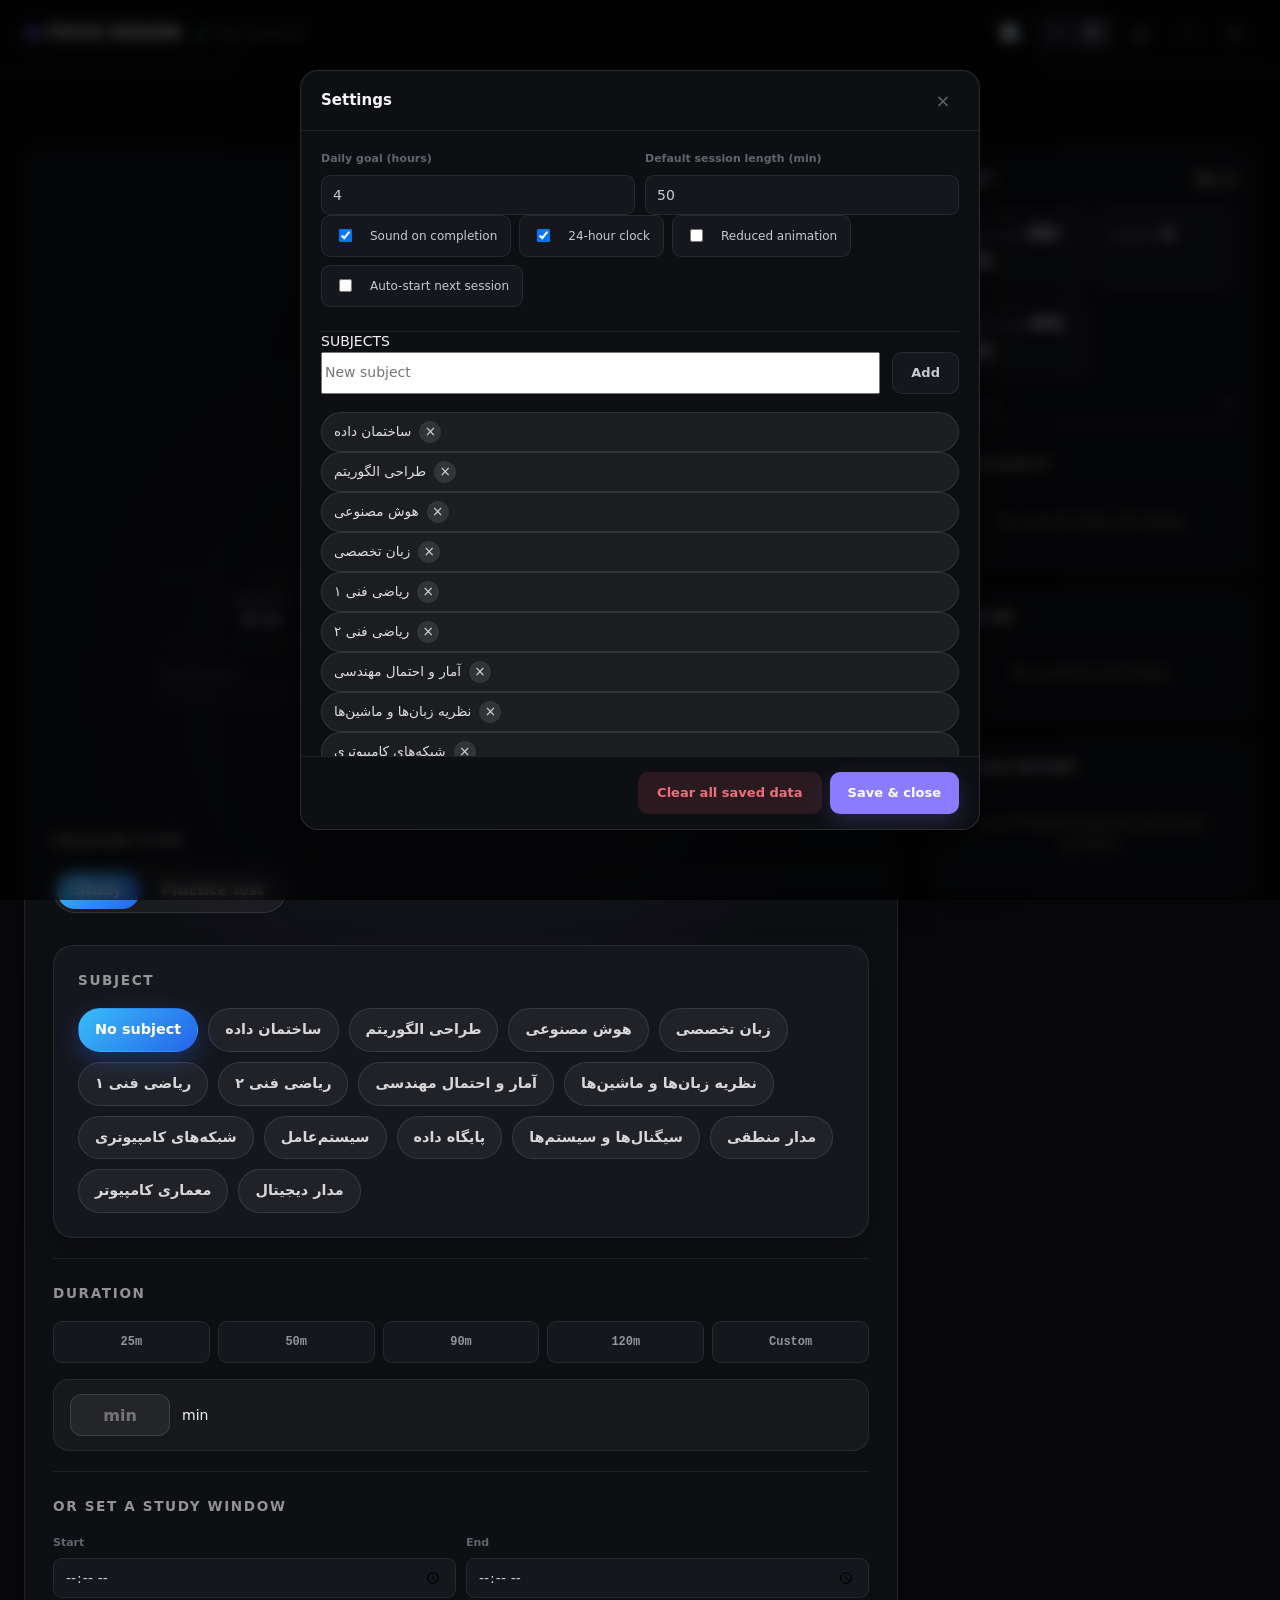
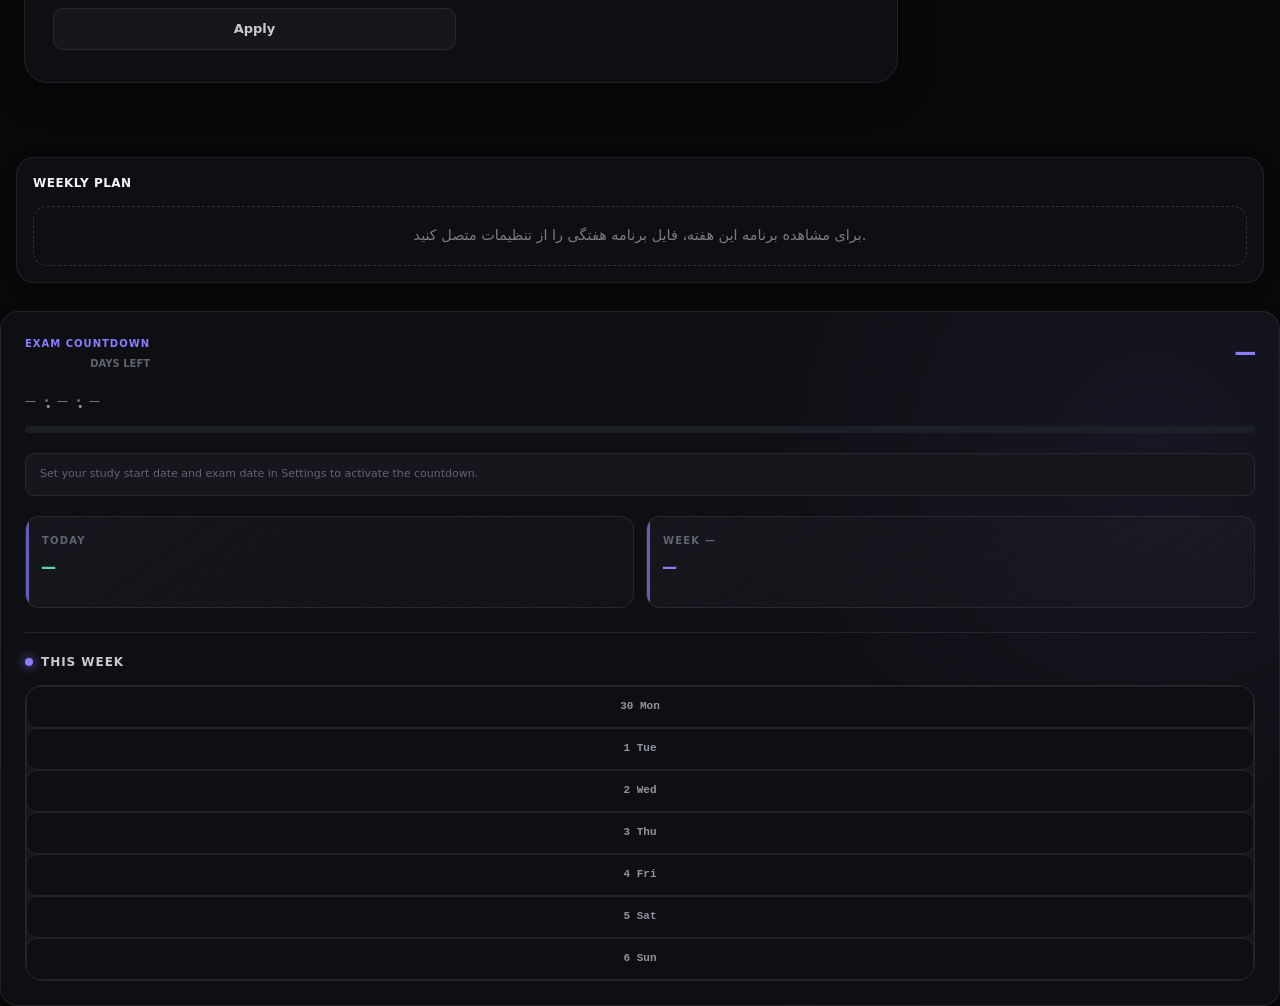
<file: index.html>
<!doctype html>
<html
  lang="en"
  dir="ltr"
>
  <head>
    <meta charset="UTF-8" />
    <meta
      name="viewport"
      content="width=device-width, initial-scale=1.0"
    />

    <title>Study Timer</title>

    <link
      rel="stylesheet"
      href="./style.css"
    />
  </head>

  <body
    data-theme="dark"
    data-state="idle"
    data-lang="en"
  >
    <!-- =========================
         HEADER
    ========================== -->
    <header class="app-header">
      <div class="header-left">
        <div class="brand">
          <span class="brand__dot"></span>

          <span
            class="brand__label"
            id="modeLabel"
            data-i18n="focusSession"
          >
            FOCUS SESSION
          </span>
        </div>

        <div
          class="save-status"
          id="saveStatus"
        >
          <span class="save-status__dot"></span>

          <span
            id="saveStatusText"
            data-i18n="saveNotConnected"
          >
            Not connected
          </span>
        </div>
      </div>

      <div class="header-right">
        <!-- Analytics Link -->
        <a
          href="./analytics.html"
          class="icon-btn"
          id="analyticsLink"
          aria-label="Analytics"
          title="Analytics"
        >
          📊
        </a>

        <!-- Language -->
        <div
          class="lang-switch"
          id="langSwitch"
          role="group"
          aria-label="Language"
        >
          <button
            type="button"
            id="langFaBtn"
            class="lang-btn"
            data-lang="fa"
          >
            FA
          </button>

          <button
            type="button"
            id="langEnBtn"
            class="lang-btn is-active"
            data-lang="en"
          >
            EN
          </button>
        </div>

        <!-- Theme -->
        <button
          type="button"
          class="icon-btn"
          id="themeToggle"
          aria-label="Toggle theme"
          title="Toggle theme"
        >
          ◐
        </button>

        <!-- Fullscreen -->
        <button
          type="button"
          class="icon-btn"
          id="fullscreenToggle"
          aria-label="Fullscreen"
          title="Fullscreen"
        >
          ⛶
        </button>

        <!-- Settings -->
        <button
          type="button"
          class="icon-btn"
          id="settingsToggle"
          aria-label="Open settings"
          title="Settings"
        >
          ⚙
        </button>
      </div>
    </header>

    <!-- =========================
         LIVE CLOCK
    ========================== -->
    <section class="live-clock-section">
      <div
        class="live-clock"
        id="liveClock"
      >
        00:00:00
      </div>

      <div
        class="live-date"
        id="liveDate"
      >
        Monday, January 1
      </div>
    </section>
    <!-- =========================
         MAIN
    ========================== -->
    <main class="app-main">
      <!-- =========================
           TIMER / HERO
      ========================== -->
      <section class="timer-section">
        <div class="timer-card">
          <div
            class="timer-ring"
            id="timerRing"
          >
            <div class="timer-ring__inner">
              <div
                class="ring__status"
                id="statusLabel"
                data-i18n="readyToFocus"
              >
                READY TO FOCUS
              </div>

              <div
                class="time-display"
                id="timeDisplay"
              >
                50:00
              </div>

              <div
                class="ring__caption"
                id="timeCaption"
                data-i18n="timeRemaining"
              >
                TIME REMAINING
              </div>

              <div
                class="ring__subject"
                id="ringSubject"
                hidden
              ></div>
            </div>
          </div>

          <!-- Timer info -->
          <div class="timer-info">
            <div class="timer-info__item">
              <span
                class="timer-info__label"
                id="elapsedLabel"
                data-i18n="elapsed"
              >
                Elapsed
              </span>

              <span
                class="timer-info__value"
                id="elapsedValue"
              >
                00:00
              </span>
            </div>

            <div class="timer-info__divider"></div>

            <div class="timer-info__item">
              <span
                class="timer-info__label"
                id="remainingLabel"
                data-i18n="remaining"
              >
                Remaining
              </span>

              <span
                class="timer-info__value"
                id="remainingValue"
              >
                50:00
              </span>
            </div>
          </div>

          <!-- Progress -->
          <div class="session-progress">
            <div class="session-progress__header">
              <span
                id="progressLabel"
                data-i18n="studySession"
              >
                Study Session
              </span>

              <span id="progressPercent"> 0% </span>
            </div>

            <div class="progress-bar">
              <div
                class="progress-bar__fill"
                id="sessionProgressFill"
                style="width: 0%"
              ></div>
            </div>
          </div>

          <!-- Main controls -->
          <div class="timer-controls">
            <button
              type="button"
              class="secondary-btn"
              id="resetBtn"
            >
              <span data-i18n="reset">Reset</span>
            </button>

            <button
              type="button"
              class="primary-btn"
              id="primaryBtn"
            >
              <span
                id="primaryBtnLabel"
                data-i18n="start"
              >
                Start
              </span>
            </button>
          </div>

          <!-- Secondary controls -->
          <div class="secondary-controls">
            <button
              type="button"
              class="text-btn"
              id="finishBtn"
            >
              <span data-i18n="finish">Finish</span>
            </button>

            <button
              type="button"
              class="text-btn"
              id="breakBtn"
            >
              <span data-i18n="startBreak"> Start 5-min break </span>
            </button>
          </div>

          <!-- =========================
               SESSION KIND (study / practice test)
          ========================== -->
          <div class="kind-section">
            <div
              class="section-label"
              id="kindLabel"
              data-i18n="sessionKind"
            >
              Session type
            </div>

            <div
              class="kind-grid"
              id="kindGrid"
              role="group"
              aria-labelledby="kindLabel"
            >
              <button
                type="button"
                class="kind-btn is-active"
                data-kind="study"
                data-i18n="kindStudy"
              >
                Study
              </button>

              <button
                type="button"
                class="kind-btn"
                data-kind="practice"
                data-i18n="kindPractice"
              >
                Practice test
              </button>
            </div>
          </div>

          <!-- =========================
               SUBJECT
          ========================== -->
          <div class="subject-section">
            <div
              class="section-label"
              id="subjectLabel"
              data-i18n="subject"
            >
              Subject
            </div>

            <div
              class="subject-grid"
              id="subjectGrid"
            ></div>
          </div>

          <!-- =========================
               DURATION
          ========================== -->
          <div class="duration-section">
            <div
              class="section-label"
              id="durationLabel"
              data-i18n="duration"
            >
              Duration
            </div>

            <div class="preset-grid">
              <button
                type="button"
                class="preset-btn"
                data-minutes="25"
              >
                25m
              </button>

              <button
                type="button"
                class="preset-btn is-active"
                data-minutes="50"
              >
                50m
              </button>

              <button
                type="button"
                class="preset-btn"
                data-minutes="90"
              >
                90m
              </button>

              <button
                type="button"
                class="preset-btn"
                data-minutes="120"
              >
                120m
              </button>

              <button
                type="button"
                class="preset-btn"
                id="customPresetBtn"
              >
                <span data-i18n="custom">Custom</span>
              </button>
            </div>

            <div
              class="custom-duration"
              id="customDuration"
              hidden
            >
              <input
                type="number"
                id="customMinutes"
                min="1"
                max="600"
                inputmode="numeric"
                placeholder="min"
              />

              <span data-i18n="minutes">min</span>
            </div>
          </div>

          <!-- =========================
               STUDY WINDOW
          ========================== -->
          <div class="study-window">
            <div
              class="section-label"
              id="windowLabel"
              data-i18n="studyWindow"
            >
              Or set a study window
            </div>

            <div class="window-grid">
              <label class="field">
                <span
                  class="field__label"
                  id="windowStartLabel"
                  data-i18n="startTime"
                >
                  Start
                </span>

                <input
                  type="time"
                  id="windowStart"
                />
              </label>

              <label class="field">
                <span
                  class="field__label"
                  id="windowEndLabel"
                  data-i18n="endTime"
                >
                  End
                </span>

                <input
                  type="time"
                  id="windowEnd"
                />
              </label>

              <button
                type="button"
                class="secondary-btn"
                id="applyWindowBtn"
              >
                <span data-i18n="apply">Apply</span>
              </button>
            </div>
          </div>
        </div>
      </section>

      <!-- =========================
           SIDEBAR
      ========================== -->
      <aside class="sidebar">
        <!-- Today -->
        <section class="side-card today-card">
          <div class="side-card__header">
            <h2
              class="side-card__title"
              id="todayTitle"
              data-i18n="today"
            >
              Today
            </h2>

            <span
              class="today-date"
              id="todayDate"
            >
              —
            </span>
          </div>

          <div class="today-stats">
            <div class="stat-item">
              <span
                class="stat-item__label"
                id="todayStudyTimeLabel"
                data-i18n="studyTime"
              >
                Study time
              </span>

              <strong
                class="stat-item__value"
                id="todayStudyTime"
              >
                0m
              </strong>
            </div>

            <div class="stat-item">
              <span
                class="stat-item__label"
                id="todaySessionsLabel"
                data-i18n="sessions"
              >
                Sessions
              </span>

              <strong
                class="stat-item__value"
                id="todaySessions"
              >
                0
              </strong>
            </div>

            <div class="stat-item">
              <span
                class="stat-item__label"
                id="todayRemainingGoalLabel"
                data-i18n="leftToGoal"
              >
                Left to goal
              </span>

              <strong
                class="stat-item__value"
                id="todayRemainingGoal"
              >
                4h
              </strong>
            </div>
          </div>

          <div class="goal-section">
            <div class="goal-header">
              <span
                id="dailyGoalLabel"
                data-i18n="dailyGoal"
              >
                Daily goal
              </span>

              <span id="dailyGoalValue"> 4h </span>
            </div>

            <div class="progress-bar">
              <div
                class="progress-bar__fill"
                id="dailyGoalProgressFill"
                style="width: 0%"
              ></div>
            </div>
          </div>

          <div class="subject-breakdown-section">
            <div
              class="section-label"
              id="bySubjectLabel"
              data-i18n="bySubjectToday"
            >
              By subject
            </div>

            <div
              class="subject-breakdown"
              id="subjectBreakdown"
            ></div>

            <div
              class="empty-state"
              id="subjectBreakdownEmpty"
              data-i18n="noSubjectDataToday"
              hidden
            >
              No subject data yet today.
            </div>
          </div>
        </section>

        <!-- Timeline -->
        <section class="side-card">
          <div class="side-card__header">
            <h2
              class="side-card__title"
              id="timelineTitle"
              data-i18n="timeline"
            >
              Timeline
            </h2>
          </div>

          <div
            class="timeline"
            id="timeline"
          ></div>

          <div
            class="empty-state"
            id="timelineEmpty"
            data-i18n="noSessionsToday"
          >
            No sessions yet today.
          </div>
        </section>

        <!-- Session history -->
        <section class="side-card">
          <div class="side-card__header">
            <h2
              class="side-card__title"
              id="historyTitle"
              data-i18n="sessionHistory"
            >
              Session history
            </h2>
          </div>

          <div
            class="history"
            id="history"
          ></div>

          <div
            class="empty-state"
            id="historyEmpty"
            data-i18n="finishedSessions"
          >
            Your finished sessions will show up here.
          </div>
        </section>
      </aside>
    </main>

    <!-- =========================
     WEEKLY PLAN
========================== -->
    <section
      class="weekly-plan-bar"
      id="weeklyPlanCard"
    >
      <div class="weekly-plan-bar__header">
        <div>
          <h2
            class="weekly-plan-bar__title"
            id="weeklyPlanTitle"
            data-i18n="weeklyPlanTitle"
          >
            Weekly Plan
          </h2>
          <div
            class="weekly-plan-bar__meta"
            id="weeklyPlanMeta"
            hidden
          >
            <span id="weeklyPlanWeekLabel">—</span>
            <span class="weekly-plan-bar__separator">•</span>
            <span id="weeklyPlanGoal">—</span>
          </div>
        </div>
      </div>

      <div
        class="weekly-plan-days"
        id="weeklyPlanDays"
      ></div>

      <div
        class="empty-state"
        id="weeklyPlanEmpty"
      >
        Connect a weekly plan file in Settings to see this week's plan.
      </div>
    </section>

    <!-- =========================
         EXAM COUNTDOWN
    ========================== -->
    <section class="exam-section">
      <div class="exam-card">
        <div class="exam-card__header">
          <div>
            <div
              class="exam-card__eyebrow"
              id="examCountdownTitle"
              data-i18n="examCountdown"
            >
              EXAM COUNTDOWN
            </div>

            <div
              class="exam-days-left-label"
              id="examDaysLeftLabel"
              data-i18n="daysLeftLabel"
            >
              DAYS LEFT
            </div>
          </div>

          <div
            class="exam-days-left"
            id="examDaysLeft"
          >
            0
          </div>
        </div>

        <div class="exam-meta">
          <span id="examWeekLabel"> Week — / — </span>

          <span class="exam-meta__separator"> • </span>

          <span id="examDaysPassed"> 0 days passed </span>

          <span class="exam-meta__separator"> • </span>

          <span id="examDaysLeftMini"> 0 days left </span>
        </div>

        <div class="exam-progress">
          <div class="progress-bar">
            <div
              class="progress-bar__fill"
              id="examProgressFill"
              style="width: 0%"
            ></div>
          </div>
        </div>

        <div
          class="exam-empty-note"
          id="examEmptyNote"
          data-i18n="setExamDates"
        >
          Set your study start date and exam date in Settings to activate the countdown.
        </div>

        <!-- Exam daily / weekly status -->
        <div class="exam-status-grid">
          <div class="exam-status-card">
            <div
              class="exam-status-card__title"
              id="dailyStatusTitle"
              data-i18n="todayStatus"
            >
              TODAY
            </div>

            <div
              class="exam-status-card__value"
              id="dailyStatusValue"
            >
              —
            </div>
          </div>

          <div class="exam-status-card">
            <div
              class="exam-status-card__title"
              id="weeklyStatusTitle"
            >
              WEEK —
            </div>

            <div
              class="exam-status-card__value"
              id="weeklyStatusValue"
            >
              —
            </div>
          </div>
        </div>

        <!-- Calendar -->
        <div class="calendar-section">
          <div
            class="calendar-title"
            id="calendarTitle"
            data-i18n="thisWeek"
          >
            This week
          </div>

          <div
            class="calendar"
            id="calendar"
          ></div>
        </div>
      </div>
    </section>

    <!-- =========================
         SETTINGS MODAL
    ========================== -->
    <div
      class="modal"
      id="settingsModal"
      hidden
      aria-hidden="true"
    >
      <div
        class="modal__backdrop"
        data-close-settings
      ></div>

      <div
        class="modal__dialog settings-dialog"
        role="dialog"
        aria-modal="true"
        aria-labelledby="settingsTitle"
      >
        <div class="modal__header">
          <h2
            id="settingsTitle"
            data-i18n="settings"
          >
            Settings
          </h2>

          <button
            type="button"
            class="modal-close"
            id="settingsCloseBtn"
            aria-label="Close settings"
            title="Close settings"
          >
            ×
          </button>
        </div>

        <div class="modal__body">
          <!-- General -->
          <section class="settings-section">
            <div class="settings-grid">
              <label class="field">
                <span
                  class="field__label"
                  id="settingGoalHoursLabel"
                  data-i18n="dailyGoalHours"
                >
                  Daily goal (hours)
                </span>

                <input
                  type="number"
                  id="settingGoalHours"
                  min="0"
                  max="24"
                  step="0.5"
                />
              </label>

              <label class="field">
                <span
                  class="field__label"
                  id="settingDefaultMinutesLabel"
                  data-i18n="defaultSessionLength"
                >
                  Default session length (min)
                </span>

                <input
                  type="number"
                  id="settingDefaultMinutes"
                  min="1"
                  max="600"
                />
              </label>
            </div>

            <div class="settings-options">
              <label class="setting-toggle">
                <input
                  type="checkbox"
                  id="settingSound"
                />

                <span
                  id="settingSoundLabel"
                  data-i18n="soundOnCompletion"
                >
                  Sound on completion
                </span>
              </label>

              <label class="setting-toggle">
                <input
                  type="checkbox"
                  id="settingClock24"
                />

                <span
                  id="settingClock24Label"
                  data-i18n="clock24"
                >
                  24-hour clock
                </span>
              </label>

              <label class="setting-toggle">
                <input
                  type="checkbox"
                  id="settingReducedMotion"
                />

                <span
                  id="settingReducedMotionLabel"
                  data-i18n="reducedAnimation"
                >
                  Reduced animation
                </span>
              </label>

              <label class="setting-toggle">
                <input
                  type="checkbox"
                  id="settingAutoStart"
                />

                <span
                  id="settingAutoStartLabel"
                  data-i18n="autoStartNext"
                >
                  Auto-start next session
                </span>
              </label>
            </div>
          </section>

          <!-- Subjects -->
          <section class="settings-section">
            <div
              class="settings-divider"
              id="subjectsDivider"
              data-i18n="subjectsSectionTitle"
            >
              SUBJECTS
            </div>

            <div class="subject-manage">
              <div class="subject-manage__form">
                <input
                  type="text"
                  id="newSubjectInput"
                  maxlength="60"
                  data-i18n-placeholder="addSubjectPlaceholder"
                  placeholder="New subject"
                />

                <button
                  type="button"
                  class="secondary-btn"
                  id="addSubjectBtn"
                >
                  <span data-i18n="add">Add</span>
                </button>
              </div>

              <div
                class="subject-manage__list"
                id="subjectManageList"
              ></div>
            </div>
          </section>

          <!-- Exam plan -->
          <section class="settings-section">
            <div
              class="settings-divider"
              id="examPlanDivider"
              data-i18n="examPlan"
            >
              EXAM PLAN
            </div>

            <div class="settings-grid">
              <label class="field">
                <span
                  class="field__label"
                  id="studyStartLabel"
                  data-i18n="studyStartDate"
                >
                  Study start date
                </span>

                <input
                  type="date"
                  id="studyStartDate"
                />
              </label>

              <label class="field">
                <span
                  class="field__label"
                  id="examDateLabel"
                  data-i18n="examDate"
                >
                  Exam date
                </span>

                <input
                  type="date"
                  id="examDate"
                />
              </label>

              <label class="field">
                <span
                  class="field__label"
                  id="totalWeeksLabel"
                  data-i18n="totalWeeks"
                >
                  Total weeks
                </span>

                <input
                  type="number"
                  id="totalWeeks"
                  min="0"
                  max="520"
                />
              </label>
            </div>
          </section>

          <!-- Data file -->
          <section class="settings-section">
            <div
              class="settings-divider"
              id="dataDivider"
              data-i18n="studyDataFile"
            >
              STUDY DATA FILE
            </div>

            <div class="data-actions">
              <button
                type="button"
                class="secondary-btn"
                id="connectFileBtn"
              >
                <span data-i18n="createConnectFile"> Create / Connect file </span>
              </button>

              <button
                type="button"
                class="secondary-btn"
                id="openFileBtn"
              >
                <span data-i18n="openFile">Open file</span>
              </button>
              <button
                type="button"
                class="secondary-btn"
                id="saveNowBtn"
              >
                <span data-i18n="saveNow">Save now</span>
              </button>

              <button
                type="button"
                class="secondary-btn"
                id="exportBtn"
              >
                <span data-i18n="exportJson"> Export JSON </span>
              </button>

              <label
                class="secondary-btn file-input-btn"
                for="importFileInput"
              >
                <span data-i18n="importJson"> Import JSON </span>

                <input
                  type="file"
                  id="importFileInput"
                  accept=".json,application/json"
                  hidden
                />
              </label>
            </div>
          </section>

          <!-- Weekly plan file -->
          <section class="settings-section">
            <div
              class="settings-divider"
              id="weeklyPlanFileDivider"
              data-i18n="weeklyPlanFile"
            >
              WEEKLY PLAN FILE
            </div>

            <div class="data-actions">
              <button
                type="button"
                class="secondary-btn"
                id="weeklyPlanConnectFileBtn"
              >
                <span data-i18n="createConnectFile">Create / Connect file</span>
              </button>

              <button
                type="button"
                class="secondary-btn"
                id="weeklyPlanOpenFileBtn"
              >
                <span data-i18n="openFile">Open file</span>
              </button>

              <button
                type="button"
                class="secondary-btn"
                id="weeklyPlanSaveNowBtn"
              >
                <span data-i18n="saveNow">Save now</span>
              </button>

              <button
                type="button"
                class="secondary-btn"
                id="weeklyPlanExportBtn"
              >
                <span data-i18n="exportJson">Export JSON</span>
              </button>

              <label
                class="secondary-btn file-input-btn"
                for="weeklyPlanImportFileInput"
              >
                <span data-i18n="importJson">Import JSON</span>

                <input
                  type="file"
                  id="weeklyPlanImportFileInput"
                  accept=".json,application/json"
                  hidden
                />
              </label>
            </div>
          </section>
        </div>

        <div class="modal__footer">
          <button
            type="button"
            class="danger-btn"
            id="clearDataBtn"
          >
            <span data-i18n="clearSavedData"> Clear all saved data </span>
          </button>

          <button
            type="button"
            class="primary-btn"
            id="saveSettingsBtn"
          >
            <span data-i18n="saveClose"> Save & close </span>
          </button>
        </div>
      </div>
    </div>

    <!-- =========================
         TOAST
    ========================== -->
    <div
      class="toast"
      id="toast"
      role="status"
      aria-live="polite"
      hidden
    >
      <span id="toastText"></span>
    </div>

    <!-- =========================
         SCRIPTS
    ========================== -->

    <script
      type="module"
      src="./files/app.js"
    ></script>
  </body>
</html>
</file>
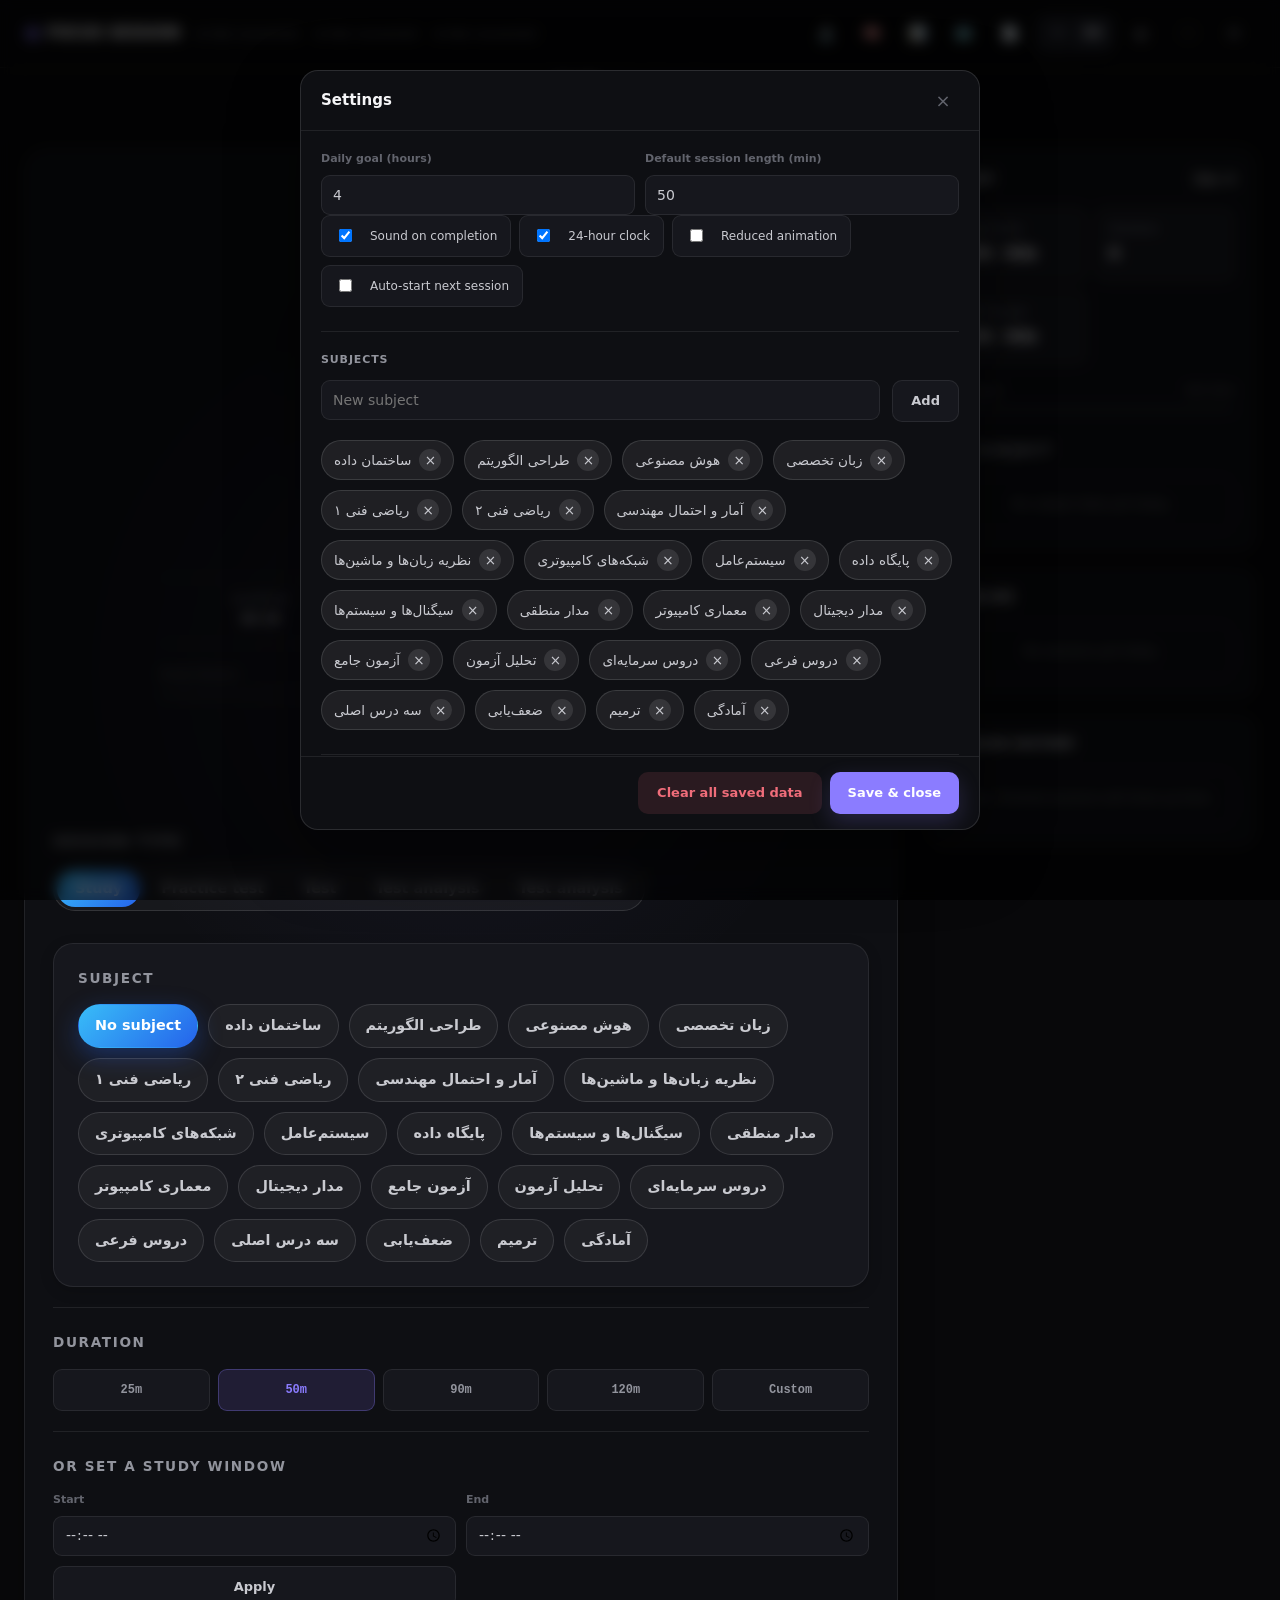
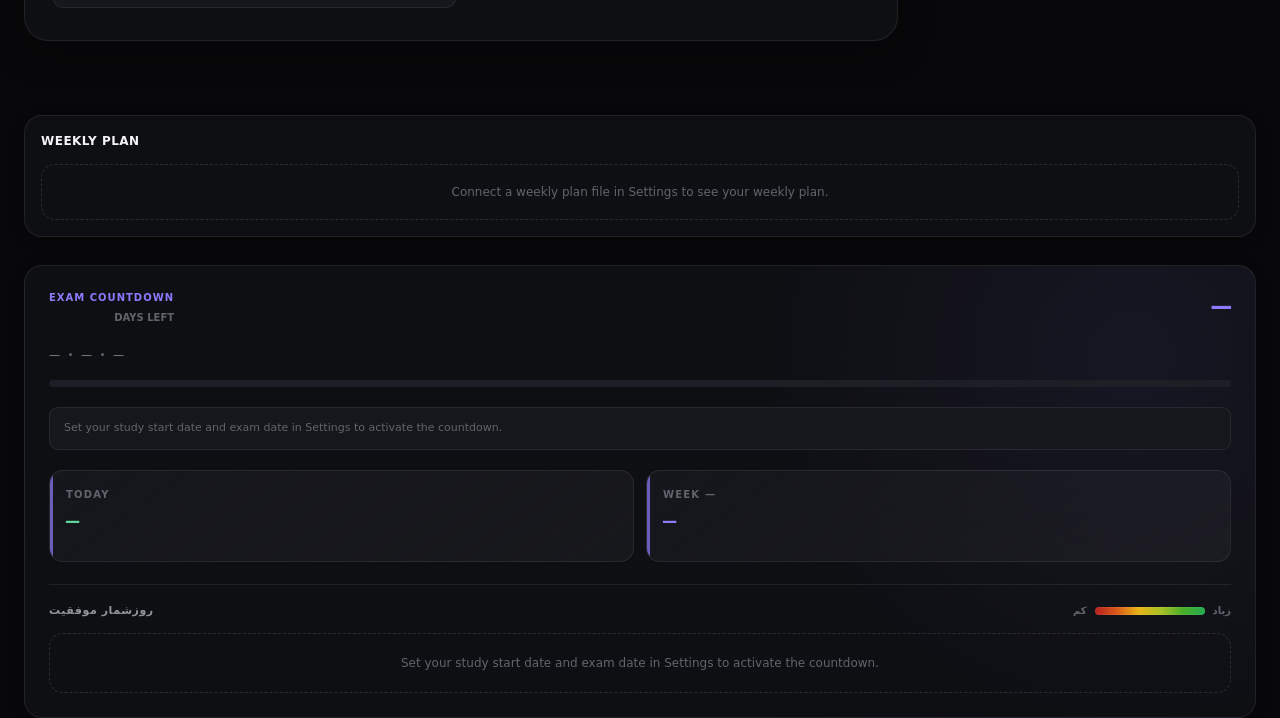
<file: src/index.html>
<!doctype html>
<html lang="en" dir="ltr">
  <head>
    <meta charset="UTF-8" />
    <meta name="viewport" content="width=device-width, initial-scale=1.0" />

    <title>Study Timer</title>

    <link rel="stylesheet" href="./style/style.css" />
  </head>

  <body data-theme="dark" data-state="idle" data-lang="en">
    <!-- =========================
         HEADER
    ========================== -->
    <header class="app-header">
      <div class="header-left">
        <div class="brand">
          <span class="brand__dot"></span>

          <span class="brand__label" id="modeLabel" data-i18n="focusSession"> FOCUS SESSION </span>
        </div>

        <div class="save-status" id="saveStatus">
          <span class="save-status__dot"></span>

          <span id="saveStatusText" data-i18n="saveNotConnected"> Not connected </span>
        </div>
        <div id="weeklyPlanSaveStatus" class="save-status" data-status="disconnected">
          <span class="save-status__dot"></span>
          <span id="weeklyPlanSaveStatusText"></span>
        </div>
        <div id="checkinSaveStatus" class="save-status" data-status="disconnected">
          <span class="save-status__dot"></span>
          <span id="checkinSaveStatusText"></span>
        </div>
      </div>

      <div class="header-right">
        <!-- Analytics Link -->
        <a href="./insights.html" class="icon-btn" id="insightsLink" aria-label="تحلیل یکپارچه" title="تحلیل یکپارچه">🔬</a>
        <a
          href="./checkin-analytics.html"
          class="icon-btn"
          id="checkinAnalyticsLink"
          aria-label="تحلیل چک‌این"
          title="تحلیل چک‌این روزانه"
          >🧠</a
        >
        <a
          href="./analytics.html"
          class="icon-btn"
          id="analyticsLink"
          aria-label="Analytics"
          title="Analytics"
        >
          📊
        </a>
        <a
          href="./plan-overview.html"
          class="icon-btn"
          id="planOverviewLink"
          aria-label="نمای کلی برنامه"
          title="نمای کلی برنامه"
        >
          🗺️
        </a>
        <a
          href="./plan-pdf.html"
          class="icon-btn"
          id="planPdfLink"
          aria-label="خروجی PDF برنامه"
          title="خروجی PDF برنامه"
        >
          📄
        </a>

        <!-- Language -->
        <div class="lang-switch" id="langSwitch" role="group" aria-label="Language">
          <button type="button" id="langFaBtn" class="lang-btn" data-lang="fa">FA</button>

          <button type="button" id="langEnBtn" class="lang-btn is-active" data-lang="en">EN</button>
        </div>

        <!-- Theme -->
        <button
          type="button"
          class="icon-btn"
          id="themeToggle"
          aria-label="Toggle theme"
          title="Toggle theme"
        >
          ◐
        </button>

        <!-- Fullscreen -->
        <button
          type="button"
          class="icon-btn"
          id="fullscreenToggle"
          aria-label="Fullscreen"
          title="Fullscreen"
        >
          ⛶
        </button>

        <!-- Settings -->
        <button
          type="button"
          class="icon-btn"
          id="settingsToggle"
          aria-label="Open settings"
          title="Settings"
        >
          ⚙
        </button>
      </div>
    </header>

    <!-- =========================
         LIVE CLOCK
    ========================== -->
    <section class="live-clock-section">
      <div class="live-clock" id="liveClock">00:00:00</div>

      <div class="live-date" id="liveDate">Monday, January 1</div>
    </section>

    <!-- =========================
         MAIN
    ========================== -->
    <main class="app-main">
      <!-- =========================
           TIMER / HERO
      ========================== -->
      <section class="timer-section">
        <div class="timer-card">
          <div class="timer-ring" id="timerRing">
            <div class="timer-ring__inner">
              <div class="ring__status" id="statusLabel" data-i18n="readyToFocus">READY TO FOCUS</div>

              <div class="time-display" id="timeDisplay">50:00</div>

              <div class="ring__caption" id="timeCaption" data-i18n="timeRemaining">TIME REMAINING</div>

              <div class="ring__subject" id="ringSubject" hidden></div>
            </div>
          </div>

          <!-- Timer info -->
          <div class="timer-info">
            <div class="timer-info__item">
              <span class="timer-info__label" id="elapsedLabel" data-i18n="elapsed"> Elapsed </span>

              <span class="timer-info__value" id="elapsedValue"> 00:00 </span>
            </div>

            <div class="timer-info__divider"></div>

            <div class="timer-info__item">
              <span class="timer-info__label" id="remainingLabel" data-i18n="remaining"> Remaining </span>

              <span class="timer-info__value" id="remainingValue"> 50:00 </span>
            </div>
          </div>

          <!-- Progress -->
          <div class="session-progress">
            <div class="session-progress__header">
              <span id="progressLabel" data-i18n="studySession"> Study Session </span>

              <span id="progressPercent"> 0% </span>
            </div>

            <div class="progress-bar">
              <div class="progress-bar__fill" id="sessionProgressFill" style="width: 0%"></div>
            </div>
          </div>

          <!-- Main controls -->
          <div class="timer-controls">
            <button type="button" class="secondary-btn" id="resetBtn">
              <span data-i18n="reset">Reset</span>
            </button>

            <button type="button" class="primary-btn" id="primaryBtn">
              <span id="primaryBtnLabel" data-i18n="start"> Start </span>
            </button>
          </div>

          <!-- Secondary controls -->
          <div class="secondary-controls">
            <button type="button" class="text-btn" id="finishBtn">
              <span data-i18n="finish">Finish</span>
            </button>

            <button type="button" class="text-btn" id="breakBtn">
              <span data-i18n="startBreak"> Start 5-min break </span>
            </button>
          </div>

          <!-- =========================
               SESSION KIND (5 types)
          ========================== -->
          <div class="kind-section">
            <div class="section-label" id="kindLabel" data-i18n="sessionKind">Session type</div>

            <div class="kind-grid" id="kindGrid" role="group" aria-labelledby="kindLabel">
              <button type="button" class="kind-btn is-active" data-kind="study" data-i18n="kindStudy">
                Study
              </button>
              <button type="button" class="kind-btn" data-kind="practice" data-i18n="kindPractice">
                Practice
              </button>
              <button type="button" class="kind-btn" data-kind="test" data-i18n="kindTest">Test</button>
              <button type="button" class="kind-btn" data-kind="analysis" data-i18n="kindAnalysis">
                Test analysis
              </button>
              <button type="button" class="kind-btn" data-kind="review" data-i18n="kindReview">Review</button>
            </div>
          </div>

          <!-- =========================
               SUBJECT
          ========================== -->
          <div class="subject-section">
            <div class="section-label" id="subjectLabel" data-i18n="subject">Subject</div>

            <div class="subject-grid" id="subjectGrid"></div>
          </div>

          <!-- =========================
               DURATION
          ========================== -->
          <div class="duration-section">
            <div class="section-label" id="durationLabel" data-i18n="duration">Duration</div>

            <div class="preset-grid">
              <button type="button" class="preset-btn" data-minutes="25">25m</button>

              <button type="button" class="preset-btn is-active" data-minutes="50">50m</button>

              <button type="button" class="preset-btn" data-minutes="90">90m</button>

              <button type="button" class="preset-btn" data-minutes="120">120m</button>

              <button type="button" class="preset-btn" id="customPresetBtn">
                <span data-i18n="custom">Custom</span>
              </button>
            </div>

            <div class="custom-duration" id="customDuration" hidden>
              <input
                type="number"
                id="customMinutes"
                min="1"
                max="600"
                inputmode="numeric"
                placeholder="min"
              />

              <span data-i18n="minutes">min</span>
            </div>
          </div>

          <!-- =========================
               STUDY WINDOW
          ========================== -->
          <div class="study-window">
            <div class="section-label" id="windowLabel" data-i18n="studyWindow">Or set a study window</div>

            <div class="window-grid">
              <label class="field">
                <span class="field__label" id="windowStartLabel" data-i18n="startTime"> Start </span>

                <input type="time" id="windowStart" />
              </label>

              <label class="field">
                <span class="field__label" id="windowEndLabel" data-i18n="endTime"> End </span>

                <input type="time" id="windowEnd" />
              </label>

              <button type="button" class="secondary-btn" id="applyWindowBtn">
                <span data-i18n="apply">Apply</span>
              </button>
            </div>
          </div>
        </div>
      </section>

      <!-- =========================
           SIDEBAR
      ========================== -->
      <aside class="sidebar">
        <!-- Today -->
        <section class="side-card today-card">
          <div class="side-card__header">
            <h2 class="side-card__title" id="todayTitle" data-i18n="today">Today</h2>

            <span class="today-date" id="todayDate"> — </span>
          </div>

          <div class="today-stats">
            <div class="stat-item">
              <span class="stat-item__label" id="todayStudyTimeLabel" data-i18n="studyTime">
                Study time
              </span>

              <strong class="stat-item__value" id="todayStudyTime"> 0m </strong>
            </div>

            <div class="stat-item">
              <span class="stat-item__label" id="todaySessionsLabel" data-i18n="sessions"> Sessions </span>

              <strong class="stat-item__value" id="todaySessions"> 0 </strong>
            </div>

            <div class="stat-item">
              <span class="stat-item__label" id="todayRemainingGoalLabel" data-i18n="leftToGoal">
                Left to goal
              </span>

              <strong class="stat-item__value" id="todayRemainingGoal"> 4h </strong>
            </div>
          </div>

          <div class="goal-section">
            <div class="goal-header">
              <span id="dailyGoalLabel" data-i18n="dailyGoal"> Daily goal </span>

              <span id="dailyGoalValue"> 4h </span>
            </div>

            <div class="progress-bar">
              <div class="progress-bar__fill" id="dailyGoalProgressFill" style="width: 0%"></div>
            </div>
          </div>

          <div class="subject-breakdown-section">
            <div class="section-label" id="bySubjectLabel" data-i18n="bySubjectToday">By subject</div>

            <div class="subject-breakdown" id="subjectBreakdown"></div>

            <div class="empty-state" id="subjectBreakdownEmpty" data-i18n="noSubjectDataToday" hidden>
              No subject data yet today.
            </div>
          </div>
        </section>

        <!-- Timeline -->
        <section class="side-card">
          <div class="side-card__header">
            <h2 class="side-card__title" id="timelineTitle" data-i18n="timeline">Timeline</h2>
          </div>

          <div class="timeline" id="timeline"></div>

          <div class="empty-state" id="timelineEmpty" data-i18n="noSessionsToday">No sessions yet today.</div>
        </section>

        <!-- Session history -->
        <section class="side-card">
          <div class="side-card__header">
            <h2 class="side-card__title" id="historyTitle" data-i18n="sessionHistory">Session history</h2>
          </div>

          <div class="history" id="history"></div>

          <div class="empty-state" id="historyEmpty" data-i18n="finishedSessions">
            Your finished sessions will show up here.
          </div>
        </section>
      </aside>
    </main>

    <!-- =========================
         WEEKLY PLAN
    ========================== -->
    <section class="weekly-plan-bar" id="weeklyPlanCard">
      <div class="weekly-plan-bar__header">
        <div>
          <h2 class="weekly-plan-bar__title" id="weeklyPlanTitle" data-i18n="weeklyPlanTitle">Weekly Plan</h2>
          <div class="weekly-plan-bar__meta" id="weeklyPlanMeta" hidden>
            <span id="weeklyPlanWeekLabel">—</span>
            <span class="weekly-plan-bar__separator">•</span>
            <span id="weeklyPlanGoal">—</span>
          </div>
        </div>
      </div>

      <div class="weekly-plan-days" id="weeklyPlanDays"></div>

      <div class="empty-state" id="weeklyPlanEmpty">
        Connect a weekly plan file in Settings to see this week's plan.
      </div>
    </section>

    <!-- =========================
         EXAM COUNTDOWN
    ========================== -->
    <section class="exam-section">
      <div class="exam-card">
        <div class="exam-card__header">
          <div>
            <div class="exam-card__eyebrow" id="examCountdownTitle" data-i18n="examCountdown">
              EXAM COUNTDOWN
            </div>

            <div class="exam-days-left-label" id="examDaysLeftLabel" data-i18n="daysLeftLabel">DAYS LEFT</div>
          </div>

          <div class="exam-days-left" id="examDaysLeft">0</div>
        </div>

        <div class="exam-meta">
          <span id="examWeekLabel"> Week — / — </span>

          <span class="exam-meta__separator"> • </span>

          <span id="examDaysPassed"> 0 days passed </span>

          <span class="exam-meta__separator"> • </span>

          <span id="examDaysLeftMini"> 0 days left </span>
        </div>

        <div class="exam-progress">
          <div class="progress-bar">
            <div class="progress-bar__fill" id="examProgressFill" style="width: 0%"></div>
          </div>
        </div>

        <div class="exam-empty-note" id="examEmptyNote" data-i18n="setExamDates">
          Set your study start date and exam date in Settings to activate the countdown.
        </div>

        <!-- Exam daily / weekly status -->
        <div class="exam-status-grid">
          <div class="exam-status-card">
            <div class="exam-status-card__title" id="dailyStatusTitle" data-i18n="todayStatus">TODAY</div>

            <div class="exam-status-card__value" id="dailyStatusValue">—</div>
          </div>

          <div class="exam-status-card">
            <div class="exam-status-card__title" id="weeklyStatusTitle">WEEK —</div>

            <div class="exam-status-card__value" id="weeklyStatusValue">—</div>
          </div>
        </div>

        <!-- Days strip -->
        <div class="days-strip-section">
          <div class="days-strip-header">
            <span class="days-strip-title" id="daysStripTitle">روزشمار موفقیت</span>
            <div class="days-strip-legend">
              <span class="days-strip-legend__label">کم</span>
              <div class="days-strip-legend__gradient"></div>
              <span class="days-strip-legend__label">زیاد</span>
            </div>
          </div>
          <div class="days-strip" id="daysStrip"></div>
        </div>
      </div>
    </section>

    <!-- =========================
         SETTINGS MODAL
    ========================== -->
    <div class="modal" id="settingsModal" hidden aria-hidden="true">
      <div class="modal__backdrop" data-close-settings></div>

      <div
        class="modal__dialog settings-dialog"
        role="dialog"
        aria-modal="true"
        aria-labelledby="settingsTitle"
      >
        <div class="modal__header">
          <h2 id="settingsTitle" data-i18n="settings">Settings</h2>

          <button
            type="button"
            class="modal-close"
            id="settingsCloseBtn"
            aria-label="Close settings"
            title="Close settings"
          >
            ×
          </button>
        </div>

        <div class="modal__body">
          <!-- General -->
          <section class="settings-section">
            <div class="settings-grid">
              <label class="field">
                <span class="field__label" id="settingGoalHoursLabel" data-i18n="dailyGoalHours">
                  Daily goal (hours)
                </span>

                <input type="number" id="settingGoalHours" min="0" max="24" step="0.5" />
              </label>

              <label class="field">
                <span class="field__label" id="settingDefaultMinutesLabel" data-i18n="defaultSessionLength">
                  Default session length (min)
                </span>

                <input type="number" id="settingDefaultMinutes" min="1" max="600" />
              </label>
            </div>

            <div class="settings-options">
              <label class="setting-toggle">
                <input type="checkbox" id="settingSound" />

                <span id="settingSoundLabel" data-i18n="soundOnCompletion"> Sound on completion </span>
              </label>

              <label class="setting-toggle">
                <input type="checkbox" id="settingClock24" />

                <span id="settingClock24Label" data-i18n="clock24"> 24-hour clock </span>
              </label>

              <label class="setting-toggle">
                <input type="checkbox" id="settingReducedMotion" />

                <span id="settingReducedMotionLabel" data-i18n="reducedAnimation"> Reduced animation </span>
              </label>

              <label class="setting-toggle">
                <input type="checkbox" id="settingAutoStart" />

                <span id="settingAutoStartLabel" data-i18n="autoStartNext"> Auto-start next session </span>
              </label>
            </div>
          </section>

          <!-- Subjects -->
          <section class="settings-section">
            <div class="settings-divider" id="subjectsDivider" data-i18n="subjectsSectionTitle">SUBJECTS</div>

            <div class="subject-manage">
              <div class="subject-manage__form">
                <input
                  type="text"
                  id="newSubjectInput"
                  maxlength="60"
                  data-i18n-placeholder="addSubjectPlaceholder"
                  placeholder="New subject"
                />

                <button type="button" class="secondary-btn" id="addSubjectBtn">
                  <span data-i18n="add">Add</span>
                </button>
              </div>

              <div class="subject-manage__list" id="subjectManageList"></div>
            </div>
          </section>

          <!-- Exam plan -->
          <section class="settings-section">
            <div class="settings-divider" id="examPlanDivider" data-i18n="examPlan">EXAM PLAN</div>

            <div class="settings-grid">
              <label class="field">
                <span class="field__label" id="studyStartLabel" data-i18n="studyStartDate">
                  Study start date
                </span>

                <input type="date" id="studyStartDate" />
              </label>

              <label class="field">
                <span class="field__label" id="examDateLabel" data-i18n="examDate"> Exam date </span>

                <input type="date" id="examDate" />
              </label>

              <label class="field">
                <span class="field__label" id="totalWeeksLabel" data-i18n="totalWeeks"> Total weeks </span>

                <input type="number" id="totalWeeks" min="0" max="520" />
              </label>
            </div>
          </section>

          <!-- Data file -->
          <section class="settings-section">
            <div class="settings-divider" id="dataDivider" data-i18n="studyDataFile">STUDY DATA FILE</div>

            <div class="data-actions">
              <button type="button" class="secondary-btn" id="connectFileBtn">
                <span data-i18n="createConnectFile"> Create / Connect file </span>
              </button>

              <button type="button" class="secondary-btn" id="openFileBtn">
                <span data-i18n="openFile">Open file</span>
              </button>
              <button type="button" class="secondary-btn" id="saveNowBtn">
                <span data-i18n="saveNow">Save now</span>
              </button>

              <button type="button" class="secondary-btn" id="exportBtn">
                <span data-i18n="exportJson"> Export JSON </span>
              </button>

              <label class="secondary-btn file-input-btn" for="importFileInput">
                <span data-i18n="importJson"> Import JSON </span>

                <input type="file" id="importFileInput" accept=".json,application/json" hidden />
              </label>
            </div>
          </section>

          <!-- Weekly plan file -->
          <section class="settings-section">
            <div class="settings-divider" id="weeklyPlanFileDivider" data-i18n="weeklyPlanFile">
              WEEKLY PLAN FILE
            </div>

            <div class="data-actions">
              <button type="button" class="secondary-btn" id="weeklyPlanConnectFileBtn">
                <span data-i18n="createConnectFile">Create / Connect file</span>
              </button>

              <button type="button" class="secondary-btn" id="weeklyPlanOpenFileBtn">
                <span data-i18n="openFile">Open file</span>
              </button>

              <button type="button" class="secondary-btn" id="weeklyPlanSaveNowBtn">
                <span data-i18n="saveNow">Save now</span>
              </button>

              <button type="button" class="secondary-btn" id="weeklyPlanExportBtn">
                <span data-i18n="exportJson">Export JSON</span>
              </button>

              <label class="secondary-btn file-input-btn" for="weeklyPlanImportFileInput">
                <span data-i18n="importJson">Import JSON</span>

                <input type="file" id="weeklyPlanImportFileInput" accept=".json,application/json" hidden />
              </label>
            </div>
          </section>

          <!-- =========================
               DAILY CHECK-IN FILE (جدید)
          ========================== -->
          <section class="settings-section">
            <div class="settings-divider" id="checkinFileDivider">DAILY CHECK-IN FILE</div>

            <div class="data-actions">
              <button type="button" class="secondary-btn" id="checkinConnectFileBtn">
                <span>Create / Connect file</span>
              </button>

              <button type="button" class="secondary-btn" id="checkinOpenFileBtn">
                <span>Open file</span>
              </button>

              <button type="button" class="secondary-btn" id="checkinSaveNowBtn">
                <span>Save now</span>
              </button>

              <button type="button" class="secondary-btn" id="checkinExportBtn">
                <span>Export JSON</span>
              </button>

              <label class="secondary-btn file-input-btn" for="checkinImportFileInput">
                <span>Import JSON</span>
                <input type="file" id="checkinImportFileInput" accept=".json,application/json" hidden />
              </label>
            </div>
          </section>

          <!-- Daily backup -->
          <section class="settings-section">
            <div class="settings-divider" id="backupFolderDivider" data-i18n="backupFolderTitle">
              DAILY BACKUP FOLDER
            </div>

            <div class="data-actions">
              <button type="button" class="secondary-btn" id="backupDirConnectBtn">
                <span data-i18n="connectBackupFolder">Connect backup folder</span>
              </button>
            </div>

            <p class="settings-hint" id="backupStatusText" data-i18n="backupHint">
              A new snapshot file is created automatically once per day while the app is open.
            </p>
          </section>

          <!-- Weekly backup -->
          <section class="settings-section">
            <div class="settings-divider" id="weeklyBackupFolderDivider" data-i18n="weeklyBackupFolderTitle">
              WEEKLY BACKUP FOLDER
            </div>

            <div class="data-actions">
              <button type="button" class="secondary-btn" id="weeklyBackupDirConnectBtn">
                <span data-i18n="connectWeeklyBackupFolder">Connect weekly backup folder</span>
              </button>
            </div>

            <p class="settings-hint" id="weeklyBackupStatusText" data-i18n="weeklyBackupHint">
              A new weekly snapshot is created automatically once per week while the app is open.
            </p>
          </section>

          <!-- =========================
               DAILY CHECK-IN BACKUP FOLDER (جدید)
          ========================== -->
          <section class="settings-section">
            <div class="settings-divider" id="checkinBackupFolderDivider">DAILY CHECK-IN BACKUP FOLDER</div>

            <div class="data-actions">
              <button type="button" class="secondary-btn" id="checkinBackupDirConnectBtn">
                <span>Connect backup folder</span>
              </button>
            </div>

            <p class="settings-hint" id="checkinBackupStatusText">
              یک فایل بکاپ در روز، وقتی برنامه باز است، ساخته می‌شود.
            </p>
          </section>
        </div>

        <div class="modal__footer">
          <button type="button" class="danger-btn" id="clearDataBtn">
            <span data-i18n="clearSavedData"> Clear all saved data </span>
          </button>

          <button type="button" class="primary-btn" id="saveSettingsBtn">
            <span data-i18n="saveClose"> Save & close </span>
          </button>
        </div>
      </div>
    </div>

    <!-- =========================
         DAILY CHECK-IN MODAL (صبح / شب — بدنه از checkinModal.js ساخته می‌شود)
    ========================== -->
    <div class="modal" id="checkinModal" hidden aria-hidden="true">
      <div class="modal__backdrop" data-close-checkin></div>

      <div class="modal__dialog" role="dialog" aria-modal="true" aria-labelledby="checkinModalTitle">
        <div class="modal__header">
          <h2 id="checkinModalTitle">چک‌این</h2>
          <button type="button" class="modal-close" id="checkinCloseBtn" aria-label="Close" title="Close">
            ×
          </button>
        </div>

        <div class="modal__body" id="checkinModalBody"></div>

        <div class="modal__footer">
          <button type="button" class="secondary-btn" id="checkinSkipBtn">
            <span data-i18n="checkinSkip">فعلاً رد شو</span>
          </button>
          <button type="button" class="primary-btn" id="checkinSaveBtn">
            <span data-i18n="checkinSave">ذخیره</span>
          </button>
        </div>
      </div>
    </div>
    <!-- =========================
         POST-SESSION MODAL
         (topic for study/practice; topic + full analysis for review)
    ========================== -->
    <div class="modal" id="analysisModal" hidden aria-hidden="true">
      <div class="modal__backdrop"></div>

      <div class="modal__dialog" role="dialog" aria-modal="true" aria-labelledby="analysisModalTitle">
        <div class="modal__header">
          <h2 id="analysisModalTitle" data-i18n="analysisModalTitle">Test analysis</h2>

          <button type="button" class="modal-close" id="analysisCloseBtn" aria-label="Close" title="Close">
            ×
          </button>
        </div>

        <div class="modal__body">
          <p class="settings-hint" id="analysisModalSubtitle" data-i18n="analysisModalSubtitle">
            Enter the results for this session
          </p>

          <p class="analysis-subject" id="analysisSubjectLabel">—</p>

          <label class="field">
            <span class="field__label" data-i18n="analysisTopic">Topic name</span>
            <input
              type="text"
              id="analysisTopic"
              list="analysisTopicOptions"
              maxlength="80"
              autocomplete="off"
            />
            <datalist id="analysisTopicOptions"></datalist>
          </label>

          <div class="settings-grid" id="analysisMetricsSection">
            <label class="field">
              <span class="field__label" data-i18n="analysisTestCount">Number of questions</span>
              <input type="number" id="analysisTestCount" min="0" max="10000" inputmode="numeric" />
            </label>

            <label class="field">
              <span class="field__label" data-i18n="analysisCorrectPercent">Correct answers (%)</span>
              <input
                type="number"
                id="analysisCorrectPercent"
                min="0"
                max="100"
                step="0.1"
                inputmode="decimal"
              />
            </label>

            <label class="field">
              <span class="field__label" data-i18n="analysisErrorCount">Analyzed errors</span>
              <input type="number" id="analysisErrorCount" min="0" max="10000" inputmode="numeric" />
            </label>
          </div>
        </div>

        <div class="modal__footer">
          <button type="button" class="secondary-btn" id="analysisSkipBtn">
            <span data-i18n="analysisSkip">Skip for now</span>
          </button>

          <button type="button" class="primary-btn" id="analysisSaveBtn">
            <span data-i18n="analysisSave">Save</span>
          </button>
        </div>
      </div>
    </div>

    <!-- =========================
         TOAST
    ========================== -->
    <div class="toast" id="toast" role="status" aria-live="polite" hidden>
      <span id="toastText"></span>
    </div>

    <!-- =========================
         SCRIPTS
    ========================== -->

    <script type="module" src="./files/app.js"></script>
  </body>
</html>
</file>
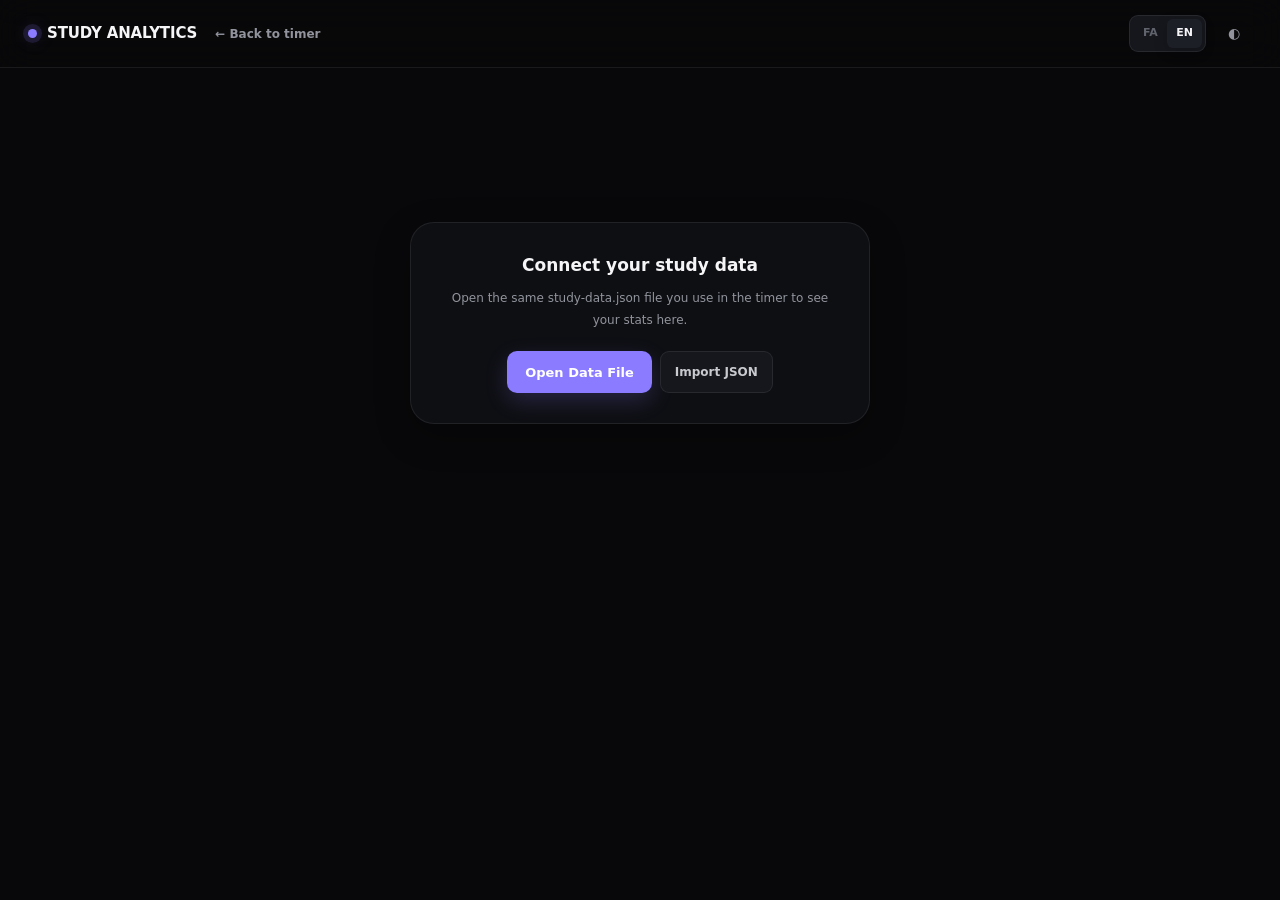
<file: analytics.html>
<!doctype html>
<html
  lang="en"
  dir="ltr"
>
  <head>
    <meta charset="UTF-8" />
    <meta
      name="viewport"
      content="width=device-width, initial-scale=1.0"
    />

    <title>Study Analytics</title>

    <link
      rel="stylesheet"
      href="./style.css"
    />
  </head>

  <body
    data-theme="dark"
    data-lang="en"
  >
    <!-- =========================
         HEADER
    ========================== -->
    <header class="app-header">
      <div class="header-left">
        <div class="brand">
          <span class="brand__dot"></span>
          <span
            class="brand__label"
            data-i18n="eyebrow"
            >STUDY ANALYTICS</span
          >
        </div>

        <a
          class="analytics-back-link"
          href="./index.html"
          data-i18n="backToTimer"
        >
          ← Back to timer
        </a>
      </div>

      <div class="header-right">
        <div
          class="lang-switch"
          role="group"
          aria-label="Language"
        >
          <button
            type="button"
            id="aLangFaBtn"
            class="lang-btn"
            data-lang="fa"
          >
            FA
          </button>
          <button
            type="button"
            id="aLangEnBtn"
            class="lang-btn is-active"
            data-lang="en"
          >
            EN
          </button>
        </div>

        <button
          type="button"
          class="icon-btn"
          id="aThemeToggle"
          aria-label="Toggle theme"
          title="Toggle theme"
        >
          ◐
        </button>
      </div>
    </header>

    <!-- =========================
         MAIN
    ========================== -->
    <main class="analytics-main">
      <!-- Connect panel (shown until a data file is loaded) -->
      <section
        class="analytics-connect"
        id="connectSection"
      >
        <div class="analytics-connect__card">
          <h2 data-i18n="connectTitle">Connect your study data</h2>
          <p
            id="connectBody"
            data-i18n="connectBody"
          >
            Open the same study-data.json file you use in the timer to see your stats here.
          </p>

          <div class="data-actions">
            <button
              type="button"
              class="primary-btn"
              id="openFileBtn"
            >
              <span data-i18n="openFile">Open Data File</span>
            </button>

            <label
              class="secondary-btn file-input-btn"
              for="importFileInput"
            >
              <span data-i18n="importJson">Import JSON</span>
              <input
                type="file"
                id="importFileInput"
                accept=".json,application/json"
                hidden
              />
            </label>
          </div>
        </div>
      </section>

      <!-- Content (shown once a document is loaded) -->
      <section
        class="analytics-content"
        id="contentSection"
        hidden
      >
        <div class="analytics-toolbar">
          <span
            class="analytics-toolbar__file"
            id="fileNameLabel"
          ></span>

          <div class="analytics-toolbar__actions">
            <button
              type="button"
              class="secondary-btn"
              id="refreshBtn"
              hidden
            >
              <span data-i18n="refresh">Refresh</span>
            </button>

            <button
              type="button"
              class="secondary-btn"
              id="changeFileBtn"
            >
              <span data-i18n="changeFile">Change file</span>
            </button>
          </div>
        </div>

        <div
          class="empty-state analytics-empty"
          id="emptyState"
          data-i18n="noSessionsYet"
          hidden
        >
          No finished study sessions yet — come back after your first session.
        </div>

        <!-- Exam plan (config-level, shown regardless of session history) -->
        <section class="exam-section">
          <div class="exam-card">
            <div class="exam-card__header">
              <div>
                <div
                  class="exam-card__eyebrow"
                  data-i18n="examCountdown"
                >
                  EXAM COUNTDOWN
                </div>
                <div
                  class="exam-days-left-label"
                  data-i18n="daysLeftLabel"
                >
                  DAYS LEFT
                </div>
              </div>
              <div
                class="exam-days-left"
                id="aExamDaysLeft"
              >
                0
              </div>
            </div>

            <div
              class="exam-meta"
              id="aExamMeta"
            >
              <span id="aExamWeekLabel">Week — / —</span>
              <span class="exam-meta__separator">•</span>
              <span id="aExamDaysPassed">0 days passed</span>
              <span class="exam-meta__separator">•</span>
              <span id="aExamDaysLeftMini">0 days left</span>
            </div>

            <div
              class="exam-progress"
              id="aExamProgress"
            >
              <div class="progress-bar">
                <div
                  class="progress-bar__fill"
                  id="aExamProgressFill"
                  style="width: 0%"
                ></div>
              </div>
            </div>

            <div
              class="exam-empty-note"
              id="aExamEmptyNote"
              data-i18n="setExamDates"
              hidden
            >
              Set your study start date and exam date in the timer's Settings to activate the
              countdown.
            </div>

            <div
              class="exam-status-grid"
              id="aExamStatusGrid"
            >
              <div class="exam-status-card">
                <div
                  class="exam-status-card__title"
                  data-i18n="todayStatus"
                >
                  TODAY
                </div>
                <div
                  class="exam-status-card__value"
                  id="aDailyStatusValue"
                >
                  —
                </div>
              </div>

              <div class="exam-status-card">
                <div
                  class="exam-status-card__title"
                  id="aWeeklyStatusTitle"
                >
                  WEEK —
                </div>
                <div
                  class="exam-status-card__value"
                  id="aWeeklyStatusValue"
                >
                  —
                </div>
              </div>
            </div>
          </div>
        </section>

        <!-- Overview -->
        <section
          class="chart-card chart-card--wide"
          id="overviewSection"
        >
          <div class="chart-card__header">
            <h3 data-i18n="overviewTitle">Overview</h3>
          </div>
          <div class="chart-card__body">
            <div
              class="analytics-stats-grid"
              id="statsGrid"
            >
              <div class="stat-card">
                <span
                  class="stat-card__label"
                  data-i18n="totalStudyTime"
                  >Total study time</span
                >
                <strong
                  class="stat-card__value"
                  id="statTotalTime"
                  >—</strong
                >
                <span
                  class="stat-card__meta"
                  id="statTotalTimeMeta"
                ></span>
              </div>

              <div class="stat-card">
                <span
                  class="stat-card__label"
                  data-i18n="currentStreak"
                  >Current streak</span
                >
                <strong
                  class="stat-card__value"
                  id="statStreak"
                  >—</strong
                >
                <span
                  class="stat-card__meta"
                  id="statStreakMeta"
                ></span>
              </div>

              <div class="stat-card">
                <span
                  class="stat-card__label"
                  data-i18n="completionRate"
                  >Completion rate</span
                >
                <strong
                  class="stat-card__value"
                  id="statCompletion"
                  >—</strong
                >
                <span
                  class="stat-card__meta"
                  id="statCompletionMeta"
                ></span>
              </div>

              <div class="stat-card">
                <span
                  class="stat-card__label"
                  data-i18n="avgSession"
                  >Avg. session</span
                >
                <strong
                  class="stat-card__value"
                  id="statAvgSession"
                  >—</strong
                >
                <span
                  class="stat-card__meta"
                  id="statAvgSessionMeta"
                ></span>
              </div>

              <div class="stat-card">
                <span
                  class="stat-card__label"
                  data-i18n="goalDays"
                  >Goal days (30d)</span
                >
                <strong
                  class="stat-card__value"
                  id="statGoalDays"
                  >—</strong
                >
                <span
                  class="stat-card__meta"
                  id="statGoalDaysMeta"
                ></span>
              </div>

              <div class="stat-card">
                <span
                  class="stat-card__label"
                  data-i18n="bestDay"
                  >Best day (30d)</span
                >
                <strong
                  class="stat-card__value"
                  id="statBestDay"
                  >—</strong
                >
                <span
                  class="stat-card__meta"
                  id="statBestDayMeta"
                ></span>
              </div>

              <div class="stat-card">
                <span
                  class="stat-card__label"
                  data-i18n="breakTime"
                  >Break time</span
                >
                <strong
                  class="stat-card__value"
                  id="statBreakTime"
                  >—</strong
                >
                <span
                  class="stat-card__meta"
                  id="statBreakTimeMeta"
                ></span>
              </div>
            </div>
          </div>
        </section>

        <!-- Subject breakdown -->
        <section class="chart-card chart-card--wide">
          <div class="chart-card__header">
            <h3 data-i18n="subjectsTitle">Subjects</h3>
          </div>
          <div class="chart-card__body">
            <div
              class="subject-compare-list"
              id="subjectStats"
            ></div>
          </div>
        </section>

        <!-- Charts -->
        <div
          class="analytics-charts-grid"
          id="chartsGrid"
        >
          <div class="chart-card chart-card--wide">
            <div class="chart-card__header">
              <h3 data-i18n="last30Days">Last 30 Days</h3>
              <span class="chart-legend__item">
                <span class="chart-legend__swatch chart-legend__swatch--line"></span>
                <span data-i18n="goalLineLegend">Daily goal</span>
              </span>
            </div>
            <div
              class="chart-card__body"
              id="dailyChart"
            ></div>
          </div>

          <div class="chart-card chart-card--wide">
            <div class="chart-card__header">
              <h3 data-i18n="weeklyTrend">Weekly Trend</h3>
            </div>
            <div
              class="chart-card__body"
              id="weeklyChart"
            ></div>
          </div>

          <div class="chart-card">
            <div class="chart-card__header">
              <h3 data-i18n="sessionOutcomes">Session Outcomes</h3>
            </div>
            <div class="chart-card__body chart-card__body--donut">
              <div id="donutChart"></div>
              <div
                class="chart-legend"
                id="donutLegend"
              ></div>
            </div>
          </div>

          <div class="chart-card">
            <div class="chart-card__header">
              <h3 data-i18n="daypartTitle">Time of Day</h3>
            </div>
            <div
              class="chart-card__body"
              id="daypartChart"
            ></div>
          </div>

          <div class="chart-card chart-card--wide">
            <div class="chart-card__header">
              <h3 data-i18n="weekdayTitle">Study by Day of Week</h3>
            </div>
            <div
              class="chart-card__body"
              id="weekdayChart"
            ></div>
          </div>

          <div class="chart-card">
            <div class="chart-card__header">
              <h3 data-i18n="sessionLengthTitle">Session Lengths</h3>
            </div>
            <div
              class="chart-card__body"
              id="sessionLengthChart"
            ></div>
          </div>

          <div class="chart-card">
            <div class="chart-card__header">
              <h3 data-i18n="subjectShareTitle">Subject Share</h3>
            </div>
            <div class="chart-card__body chart-card__body--donut">
              <div id="subjectDonutChart"></div>
              <div
                class="chart-legend"
                id="subjectDonutLegend"
              ></div>
            </div>
          </div>

          <div class="chart-card">
            <div class="chart-card__header">
              <h3 data-i18n="pauseBreakTitle">Study vs Break vs Idle</h3>
            </div>
            <div class="chart-card__body chart-card__body--donut">
              <div id="pauseDonutChart"></div>
              <div
                class="chart-legend"
                id="pauseDonutLegend"
              ></div>
            </div>
          </div>
        </div>

        <!-- Monthly overview (only shown once data spans more than one month) -->
        <section
          class="chart-card chart-card--wide"
          id="monthlySection"
          hidden
        >
          <div class="chart-card__header">
            <h3 data-i18n="monthlyTitle">Monthly Overview</h3>
          </div>
          <div
            class="chart-card__body"
            id="monthlyChart"
          ></div>
        </section>
      </section>
    </main>

    <!-- =========================
         TOAST
    ========================== -->
    <div
      class="toast"
      id="toast"
      role="status"
      aria-live="polite"
      hidden
    >
      <span id="toastText"></span>
    </div>

    <!-- =========================
         SCRIPTS
    ========================== -->
    <script
      type="module"
      src="./files/analyticsApp.js"
    ></script>
  </body>
</html>
</file>
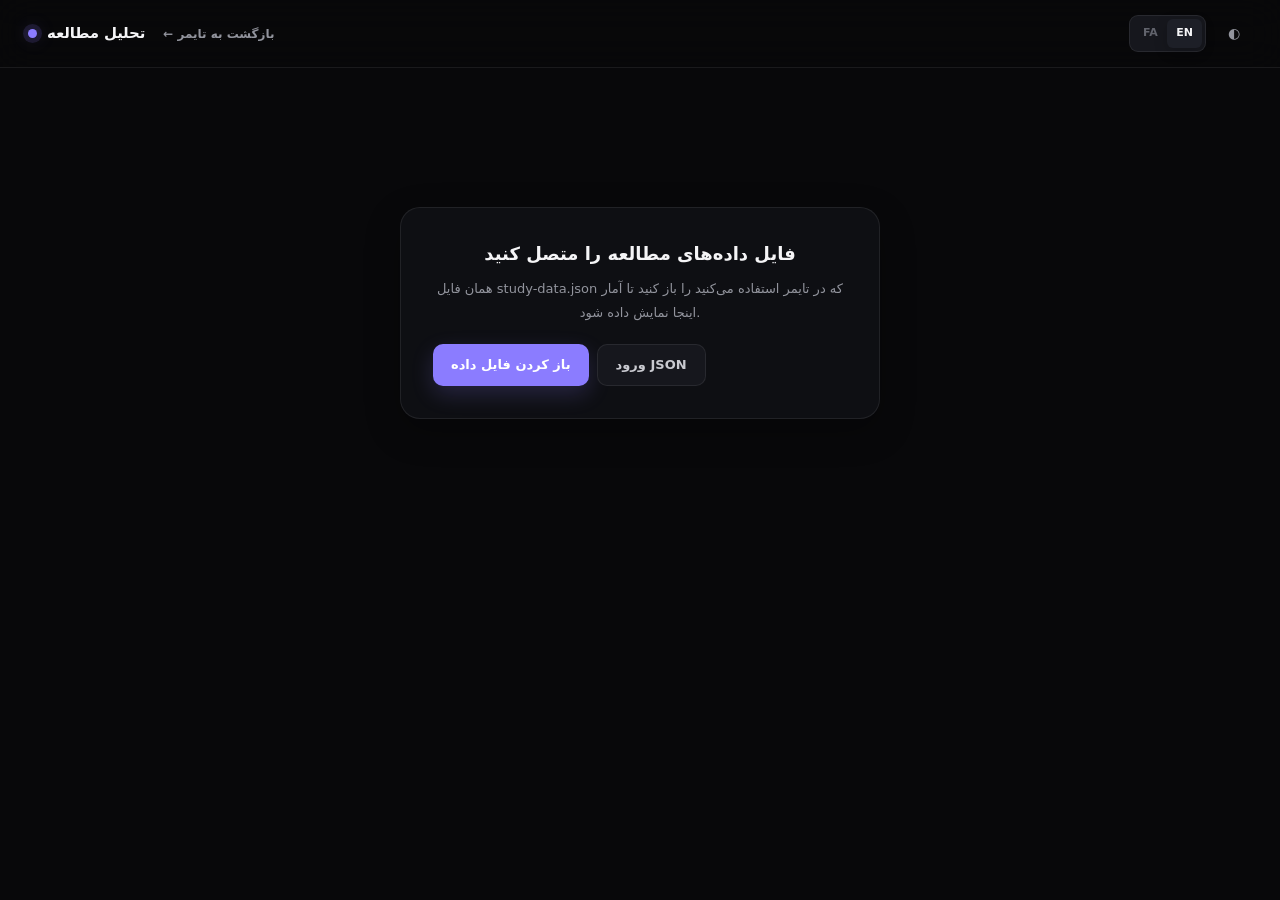
<file: src/analytics.html>
<!doctype html>
<html lang="fa" dir="rtl">
  <head>
    <meta charset="UTF-8" />
    <meta name="viewport" content="width=device-width, initial-scale=1.0" />
    <title>تحلیل مطالعه — Study Timer</title>
    <link rel="stylesheet" href="./style/style.css" />
  </head>

  <body data-theme="dark" data-lang="fa">
    <header class="app-header">
      <div class="header-left">
        <div class="brand">
          <span class="brand__dot"></span>
          <span class="brand__label">تحلیل مطالعه</span>
        </div>
        <a class="analytics-back-link" href="./index.html">← بازگشت به تایمر</a>
      </div>
      <div class="header-right">
        <div class="lang-switch" role="group">
          <button type="button" id="aLangFaBtn" class="lang-btn is-active" data-lang="fa">FA</button>
          <button type="button" id="aLangEnBtn" class="lang-btn" data-lang="en">EN</button>
        </div>
        <button type="button" class="icon-btn" id="aThemeToggle" title="تغییر تم">◐</button>
      </div>
    </header>

    <main class="analytics-main">
      <!-- ===== CONNECT ===== -->
      <section class="analytics-connect" id="connectSection">
        <div class="analytics-connect__card">
          <h2>فایل داده‌های مطالعه را متصل کنید</h2>
          <p>
            همان فایل study-data.json که در تایمر استفاده می‌کنید را باز کنید تا آمار اینجا نمایش داده شود.
          </p>
          <div class="data-actions">
            <button type="button" class="primary-btn" id="openFileBtn">باز کردن فایل داده</button>
            <label class="secondary-btn file-input-btn" for="importFileInput">
              ورود JSON
              <input type="file" id="importFileInput" accept=".json,application/json" hidden />
            </label>
          </div>
        </div>
      </section>

      <!-- ===== CONTENT ===== -->
      <section class="analytics-content" id="contentSection" hidden>
        <!-- Toolbar -->
        <div class="analytics-toolbar">
          <span class="analytics-toolbar__file" id="fileNameLabel"></span>
          <div class="analytics-toolbar__actions">
            <button type="button" class="secondary-btn" id="refreshBtn" hidden>به‌روزرسانی</button>
            <button type="button" class="secondary-btn" id="changeFileBtn">تغییر فایل</button>
          </div>
        </div>

        <!-- ===== 1. HERO ===== -->
        <section class="analytics-hero" id="analyticsHero"></section>

        <!-- ===== 2. KPI GRID ===== -->
        <section class="analytics-kpis" id="kpiGrid"></section>

        <!-- ===== 3. HEATMAP ===== -->
        <section class="analytics-section">
          <div class="analytics-section__header">
            <h3>🔥 نقشه‌ی فعالیت</h3>
            <div class="heatmap-legend" id="heatmapLegend"></div>
          </div>
          <div class="analytics-section__body analytics-heatmap" id="activityHeatmap"></div>
        </section>

        <!-- ===== 4. TREND + INSIGHTS ===== -->
        <div class="analytics-two-col analytics-two-col--wide">
          <section class="analytics-section">
            <div class="analytics-section__header">
              <h3>📈 روند ۳۰ روز اخیر</h3>
              <span class="analytics-section__hint">مقایسه با هدف روزانه</span>
            </div>
            <div class="analytics-section__body" id="dailyChart"></div>
          </section>

          <section class="analytics-section analytics-section--insights">
            <div class="analytics-section__header">
              <h3>💡 تحلیل‌های هوشمند</h3>
            </div>
            <ul class="insights-list" id="insightsList"></ul>
            <div class="empty-state" id="insightsEmpty">هنوز داده‌ی کافی برای تحلیل وجود ندارد.</div>
          </section>
        </div>

        <!-- ===== 5. WEEKLY TREND ===== -->
        <section class="analytics-section">
          <div class="analytics-section__header">
            <h3>📊 روند ۱۲ هفته</h3>
            <span class="analytics-section__hint" id="weeklyChartHint"></span>
          </div>
          <div class="analytics-section__body" id="weeklyChart"></div>
        </section>

        <!-- ===== 6. SUBJECTS ===== -->
        <section class="analytics-section">
          <div class="analytics-section__header">
            <h3>📚 توزیع دروس</h3>
            <span class="analytics-section__hint" id="subjectStatsHint"></span>
          </div>
          <div class="analytics-subjects">
            <div class="analytics-subjects__list" id="subjectStats"></div>
            <div class="analytics-subjects__donut">
              <div id="subjectDonutChart"></div>
              <div class="chart-legend" id="subjectDonutLegend"></div>
            </div>
          </div>
        </section>

        <!-- ===== 7. TIME PATTERN ===== -->
        <section class="analytics-section">
          <div class="analytics-section__header">
            <h3>⏰ الگوی زمانی مطالعه</h3>
          </div>
          <div class="analytics-time-grid">
            <div class="analytics-time-grid__cell">
              <h4 class="analytics-mini-title">بازه‌های روز</h4>
              <div id="daypartChart"></div>
            </div>
            <div class="analytics-time-grid__cell">
              <h4 class="analytics-mini-title">روزهای هفته</h4>
              <div id="weekdayChart"></div>
            </div>
            <div class="analytics-time-grid__cell analytics-time-grid__cell--full">
              <h4 class="analytics-mini-title">ساعت به ساعت</h4>
              <div id="hourChart"></div>
            </div>
          </div>
        </section>

        <!-- ===== 8. SESSION QUALITY ===== -->
        <section class="analytics-section">
          <div class="analytics-section__header">
            <h3>🎯 کیفیت جلسات</h3>
          </div>
          <div class="analytics-quality-grid">
            <div class="analytics-quality-grid__cell">
              <h4 class="analytics-mini-title">طول جلسات</h4>
              <div id="sessionLengthChart"></div>
            </div>
            <div class="analytics-quality-grid__cell">
              <h4 class="analytics-mini-title">نتیجه‌ی جلسات</h4>
              <div class="chart-card__body--donut">
                <div id="donutChart"></div>
                <div class="chart-legend" id="donutLegend"></div>
              </div>
            </div>
            <div class="analytics-quality-grid__cell">
              <h4 class="analytics-mini-title">مطالعه / استراحت / مکث</h4>
              <div class="chart-card__body--donut">
                <div id="pauseDonutChart"></div>
                <div class="chart-legend" id="pauseDonutLegend"></div>
              </div>
            </div>
          </div>
        </section>

        <!-- ===== 9. EXAM ===== -->
        <section class="analytics-section">
          <div class="analytics-section__header">
            <h3>🎓 شمارش معکوس کنکور</h3>
          </div>
          <div class="analytics-exam" id="analyticsExam"></div>
        </section>

        <!-- ===== 10. WEEKLY PLAN ADHERENCE ===== -->
        <section class="analytics-section" id="weeklyPlanSection">
          <div class="analytics-section__header">
            <h3>📋 رعایت برنامه هفتگی</h3>
            <div class="analytics-section__actions">
              <span class="analytics-section__hint" id="weeklyPlanStatusLabel"></span>
              <button type="button" class="secondary-btn" id="weeklyPlanConnectBtn">
                باز کردن فایل برنامه
              </button>
            </div>
          </div>
          <div class="analytics-section__body">
            <div class="empty-state" id="weeklyPlanEmptyState">
              فایل weekly-plans.json را باز کنید تا میزان رعایت برنامه اینجا نمایش داده شود.
            </div>
            <div id="weeklyPlanContent" hidden>
              <h4 class="analytics-mini-title">رعایت برنامه به تفکیک هفته</h4>
              <div id="weeklyPlanAdherenceChart"></div>
              <h4 class="analytics-mini-title" style="margin-top: 20px">
                این هفته: برنامه‌ریزی‌شده در مقابل واقعی
              </h4>
              <div class="subject-compare-list" id="weeklyPlanCurrentWeekList"></div>
            </div>
          </div>
        </section>

        <!-- ===== 11. MONTHLY ===== -->
        <section class="analytics-section" id="monthlySection" hidden>
          <div class="analytics-section__header">
            <h3>📅 نمای ماهانه</h3>
          </div>
          <div class="analytics-section__body" id="monthlyChart"></div>
        </section>

        <!-- Empty state (no sessions yet) -->
        <div class="empty-state analytics-empty" id="emptyState" hidden>
          هنوز جلسه‌ی مطالعه‌ی تمام‌شده‌ای ثبت نشده — بعد از اولین جلسه دوباره سر بزنید.
        </div>
      </section>
    </main>

    <div class="toast" id="toast" role="status" hidden><span id="toastText"></span></div>

    <script type="module" src="./files/analyticsApp.js"></script>
  </body>
</html>
</file>
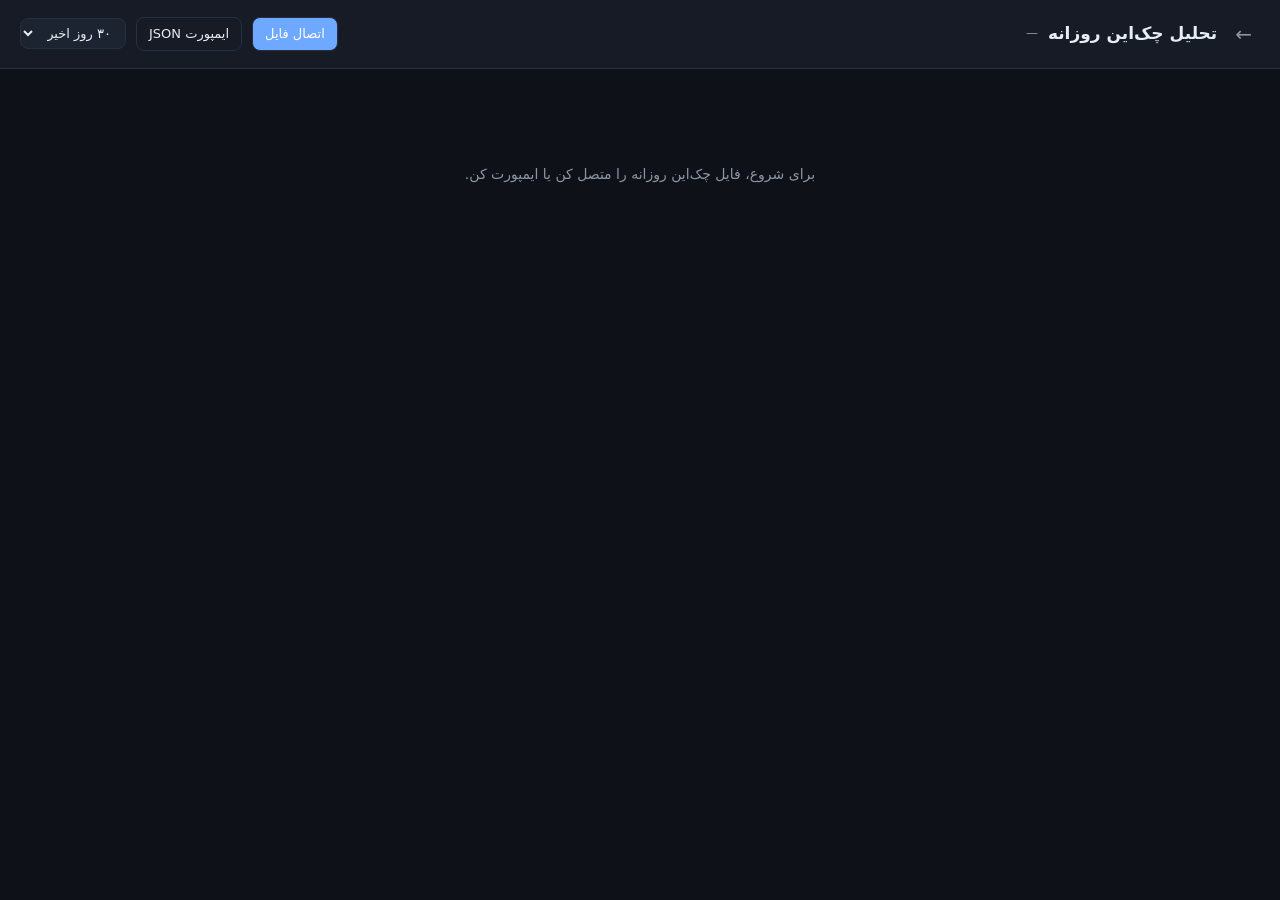
<file: src/checkin-analytics.html>
<!doctype html>
<html lang="fa" dir="rtl">
  <head>
    <meta charset="UTF-8" />
    <meta name="viewport" content="width=device-width, initial-scale=1.0" />
    <title>تحلیل چک‌این روزانه</title>
    <link rel="stylesheet" href="./style/checkin-analytics.css" />
    <link rel="stylesheet" href="./style/checkin-food.css" />
    <style>
      .ca-panel__body .ca-corr { max-height: none; }
    </style>
  </head>

  <body data-theme="dark">
    <header class="ca-header">
      <div class="ca-header__left">
        <a href="./index.html" class="ca-back" title="بازگشت">←</a>
        <h1>تحلیل چک‌این روزانه</h1>
        <span class="ca-count" id="caCount">—</span>
      </div>
      <div class="ca-header__right">
        <button type="button" class="ca-btn" id="caConnectBtn">اتصال فایل</button>
        <label class="ca-btn ca-btn--ghost" for="caImportInput">
          ایمپورت JSON
          <input type="file" id="caImportInput" accept=".json,application/json" hidden />
        </label>
        <select id="caRangeSelect" class="ca-select" title="بازه">
          <option value="14">۱۴ روز اخیر</option>
          <option value="30" selected>۳۰ روز اخیر</option>
          <option value="90">۹۰ روز اخیر</option>
          <option value="0">همه</option>
        </select>
      </div>
    </header>

    <main class="ca-main" id="caMain">
      <div class="ca-empty" id="caEmpty">
        <p>برای شروع، فایل چک‌این روزانه را متصل کن یا ایمپورت کن.</p>
      </div>

      <div id="caContent" hidden>

        <!-- ============ کارت‌های خلاصه ============ -->
        <section class="ca-summary" id="caSummary"></section>

        <!-- ============ گیج وضعیت روانی ============ -->
        <section class="ca-panel ca-panel--state">
          <h2 class="ca-panel__title">وضعیت روانی فعلی</h2>
          <div class="ca-state">
            <div class="ca-gauge" id="caGauge"></div>
            <div class="ca-state__info">
              <div class="ca-state__label" id="caStateLabel">—</div>
              <div class="ca-state__trend" id="caStateTrend">—</div>
              <div class="ca-state__hint" id="caStateHint">—</div>
            </div>
          </div>
        </section>

        <!-- ============ هشدارها ============ -->
        <section class="ca-panel" id="caWarningsPanel" hidden>
          <h2 class="ca-panel__title">هشدارها و الگوهای نگران‌کننده</h2>
          <div class="ca-warnings" id="caWarnings"></div>
        </section>

        <!-- ============ نمودار خواب ============ -->
        <section class="ca-panel">
          <h2 class="ca-panel__title">خواب</h2>
          <div class="ca-chart" id="caSleepChart"></div>
          <div class="ca-legend">
            <span><i class="dot" style="background:#6ea8ff"></i>ساعت خواب</span>
            <span><i class="dot" style="background:#a78bfa"></i>کیفیت (۱–۱۰)</span>
            <span><i class="dot" style="background:#f59e0b"></i>ساعت بیداری</span>
          </div>
        </section>

        <!-- ============ نمودار خلق/استرس/انرژی ============ -->
        <section class="ca-panel">
          <h2 class="ca-panel__title">خلق، استرس، انرژی</h2>
          <div class="ca-chart" id="caMoodChart"></div>
          <div class="ca-legend">
            <span><i class="dot" style="background:#34d399"></i>خلق</span>
            <span><i class="dot" style="background:#f87171"></i>استرس</span>
            <span><i class="dot" style="background:#fbbf24"></i>انرژی</span>
          </div>
        </section>

        <!-- ============ رفتارها ============ -->
        <section class="ca-panel">
          <h2 class="ca-panel__title">رفتارها و عادت‌ها</h2>
          <div class="ca-behaviors" id="caBehaviors"></div>
        </section>

        <!-- ============ همبستگی‌ها ============ -->
        <section class="ca-panel">
          <h2 class="ca-panel__title">همبستگی‌ها — چه چیزی با خلق و استرس مرتبطه؟</h2>
          <div class="ca-corr" id="caCorr"></div>
          <p class="ca-hint">
            عدد بین ۱- و ۱+: نزدیک به ۱ یعنی «هرچه این بیشتر، آن هم بیشتر».
            نزدیک به ۱- یعنی «هرچه این بیشتر، آن کمتر». کمتر از ۳/۰ معمولاً معنی‌دار نیست.
          </p>
        </section>

        <!-- ============ نقشه‌ی حرارتی ============ -->
        <section class="ca-panel">
          <h2 class="ca-panel__title">نقشه‌ی حرارتی وضعیت روانی</h2>
          <div class="ca-heatmap" id="caHeatmap"></div>
          <div class="ca-heatmap-legend">
            <span>بد</span>
            <div class="ca-heatmap-legend__gradient"></div>
            <span>خوب</span>
          </div>
        </section>

        <!-- ============ جدول ============ -->
        <section class="ca-panel">
          <h2 class="ca-panel__title">داده‌های روزانه</h2>
          <div class="ca-table-wrap">
            <table class="ca-table" id="caTable"></table>
          </div>
        </section>

      </div>
    </main>

    <script type="module" src="./files/daliycheck/checkin-analytics.js"></script>
  </body>
</html>
</file>
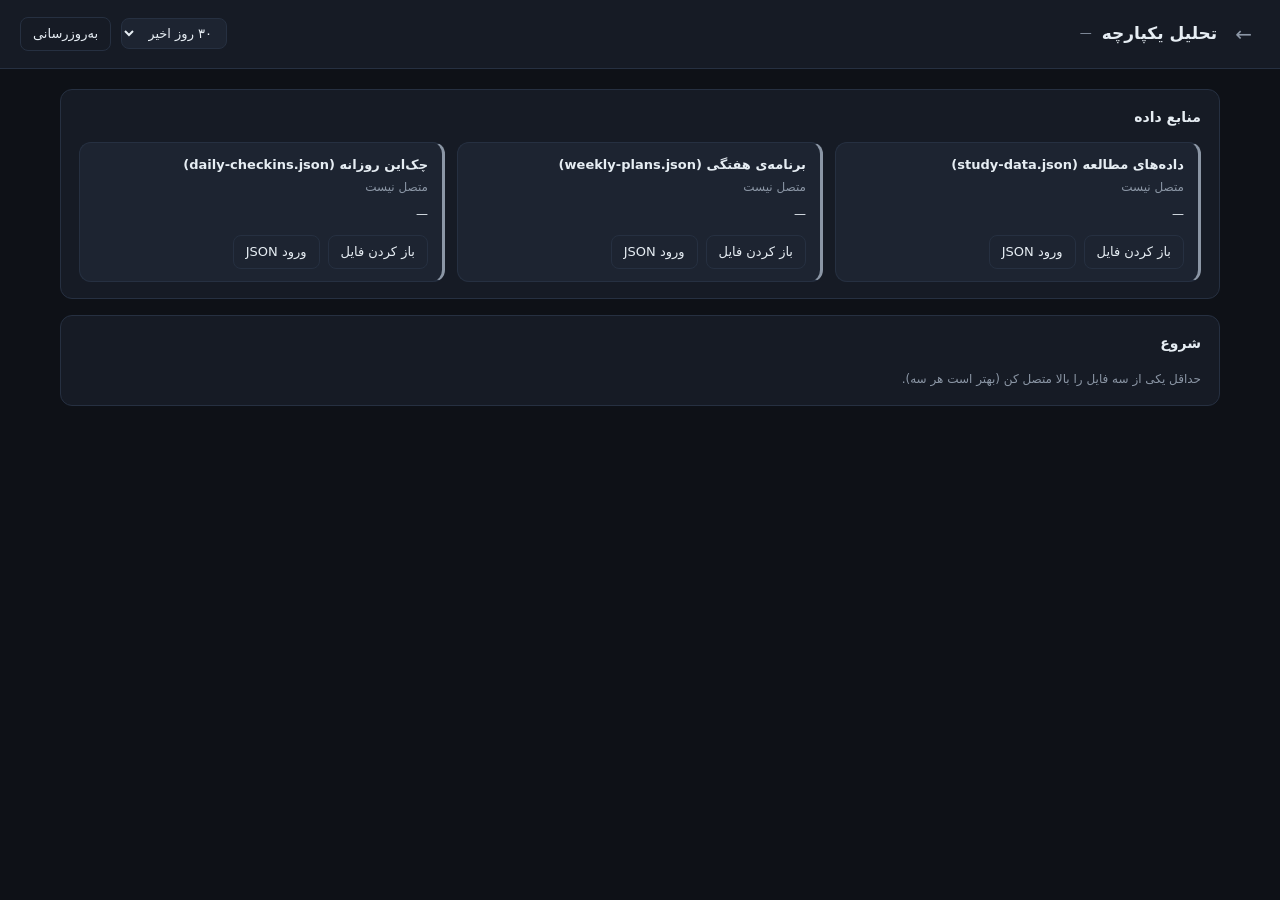
<file: src/insights.html>
<!doctype html>
<html
  lang="fa"
  dir="rtl"
>
  <head>
    <meta charset="UTF-8" />
    <meta
      name="viewport"
      content="width=device-width, initial-scale=1.0"
    />
    <title>تحلیل یکپارچه — Study Timer</title>
    <!-- استایل پایه: همان فایلی که checkin-analytics.html استفاده می‌کند (در صورت فرق اسم، عوض کن) -->
    <link
      rel="stylesheet"
      href="./style/checkin-analytics.css"
    />
    <link
      rel="stylesheet"
      href="./style/insights.css"
    />
  </head>

  <body data-theme="dark">
    <header class="ca-header">
      <div class="ca-header__left">
        <a
          class="ca-back"
          href="./index.html"
          aria-label="بازگشت"
          >←</a
        >
        <h1>تحلیل یکپارچه</h1>
        <span
          class="ca-count"
          id="insCount"
          >—</span
        >
      </div>
      <div class="ca-header__right">
        <select
          id="insRange"
          class="ca-select"
          aria-label="بازه‌ی نمایش"
        >
          <option value="14">۱۴ روز اخیر</option>
          <option
            value="30"
            selected
          >
            ۳۰ روز اخیر
          </option>
          <option value="60">۶۰ روز اخیر</option>
          <option value="90">۹۰ روز اخیر</option>
          <option value="0">همه</option>
        </select>
        <button
          type="button"
          class="ca-btn ca-btn--ghost"
          id="insReload"
        >
          به‌روزرسانی
        </button>
      </div>
    </header>

    <main class="ca-main">
      <section
        class="ca-panel"
        id="insSources"
      ></section>
      <div id="insContent"></div>
    </main>

    <script
      type="module"
      src="./files/insights.js"
    ></script>
  </body>
</html>
</file>
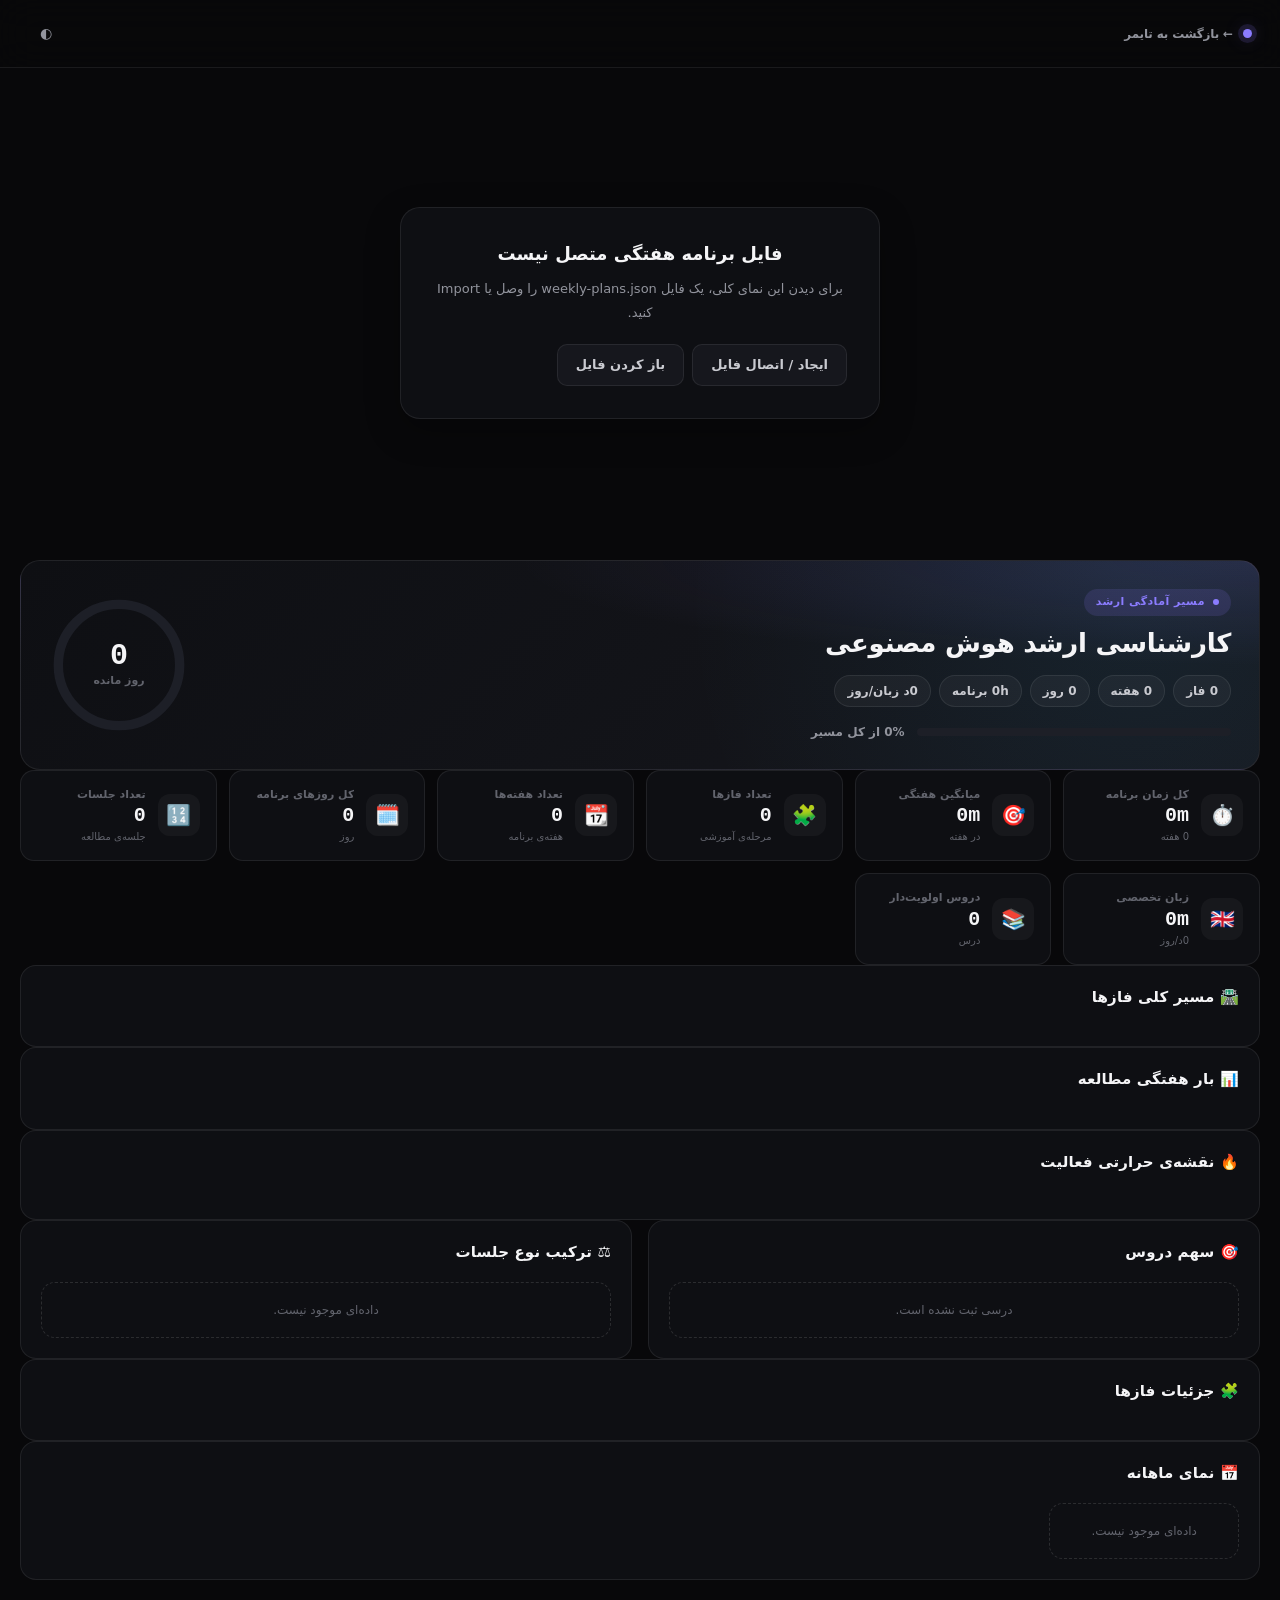
<file: src/plan-overview.html>
<!doctype html>
<html lang="fa" dir="rtl">
  <head>
    <meta charset="UTF-8" />
    <meta name="viewport" content="width=device-width, initial-scale=1.0" />
    <title>نمای کلی برنامه — Study Timer</title>
    <link rel="stylesheet" href="./style/style.css" />
  </head>

  <body data-theme="dark" data-lang="fa">
    <header class="app-header">
      <div class="header-left">
        <div class="brand">
          <span class="brand__dot"></span>
          <a class="analytics-back-link" href="./index.html">← بازگشت به تایمر</a>
        </div>
      </div>

      <div class="header-right">
        <button type="button" class="icon-btn" id="themeToggle" aria-label="تغییر تم" title="تغییر تم">
          ◐
        </button>
      </div>
    </header>

    <main class="analytics-main">
      <!-- CONNECT PANEL -->
      <section class="analytics-connect" id="connectPanel" hidden>
        <div class="analytics-connect__card">
          <h2>فایل برنامه هفتگی متصل نیست</h2>
          <p>برای دیدن این نمای کلی، یک فایل weekly-plans.json را وصل یا Import کنید.</p>
          <div class="data-actions">
            <button type="button" class="secondary-btn" id="connectWeeklyPlanBtn">ایجاد / اتصال فایل</button>
            <button type="button" class="secondary-btn" id="openWeeklyPlanBtn">باز کردن فایل</button>
          </div>
        </div>
      </section>

      <!-- DASHBOARD -->
      <div id="dashboard" hidden>
        <!-- ===== 1. HERO ===== -->
        <section class="plan-hero" id="planHero"></section>

        <!-- ===== 2. KPI GRID ===== -->
        <section class="plan-kpis" id="kpiGrid"></section>

        <!-- ===== 3. PHASE TIMELINE ===== -->
        <section class="plan-section">
          <div class="plan-section__header">
            <h3 class="plan-section__title">🛣️ مسیر کلی فازها</h3>
            <span class="plan-section__hint" id="phaseTimelineHint"></span>
          </div>
          <div class="plan-timeline" id="phaseTimeline"></div>
        </section>

        <!-- ===== 4. WEEKLY LOAD CHART ===== -->
        <section class="plan-section">
          <div class="plan-section__header">
            <h3 class="plan-section__title">📊 بار هفتگی مطالعه</h3>
            <span class="plan-section__hint" id="loadChartHint"></span>
          </div>
          <div class="plan-load-chart" id="loadChart"></div>
        </section>

        <!-- ===== 5. ACTIVITY HEATMAP ===== -->
        <section class="plan-section">
          <div class="plan-section__header">
            <h3 class="plan-section__title">🔥 نقشه‌ی حرارتی فعالیت</h3>
            <div class="plan-heatmap__legend" id="heatmapLegend"></div>
          </div>
          <div class="plan-heatmap" id="activityHeatmap"></div>
        </section>

        <!-- ===== 6. SUBJECTS + SESSION TYPES ===== -->
        <section class="plan-two-col">
          <div class="plan-section plan-section--flush">
            <div class="plan-section__header">
              <h3 class="plan-section__title">🎯 سهم دروس</h3>
            </div>
            <div class="subject-bar-list" id="subjectDistribution"></div>
          </div>

          <div class="plan-section plan-section--flush">
            <div class="plan-section__header">
              <h3 class="plan-section__title">⚖️ ترکیب نوع جلسات</h3>
            </div>
            <div class="session-type-mix" id="sessionTypeMix"></div>
          </div>
        </section>

        <!-- ===== 7. PHASE CARDS ===== -->
        <section class="plan-section">
          <div class="plan-section__header">
            <h3 class="plan-section__title">🧩 جزئیات فازها</h3>
          </div>
          <div class="phase-list" id="phaseList"></div>
        </section>

        <!-- ===== 8. MONTHLY OVERVIEW ===== -->
        <section class="plan-section">
          <div class="plan-section__header">
            <h3 class="plan-section__title">📅 نمای ماهانه</h3>
          </div>
          <div class="month-grid" id="monthList"></div>
        </section>

        <!-- ===== 9. FINAL DAYS ===== -->
        <section class="plan-section" id="finalDaysSection" hidden>
          <div class="plan-section__header">
            <h3 class="plan-section__title">🏁 روزهای نهایی</h3>
          </div>
          <div class="final-days-grid" id="finalDaysList"></div>
        </section>
      </div>
    </main>

    <div class="toast" id="toast" role="status" aria-live="polite" hidden>
      <span id="toastText"></span>
    </div>

    <script type="module" src="./files/planOverviewApp.js"></script>
  </body>
</html>
</file>
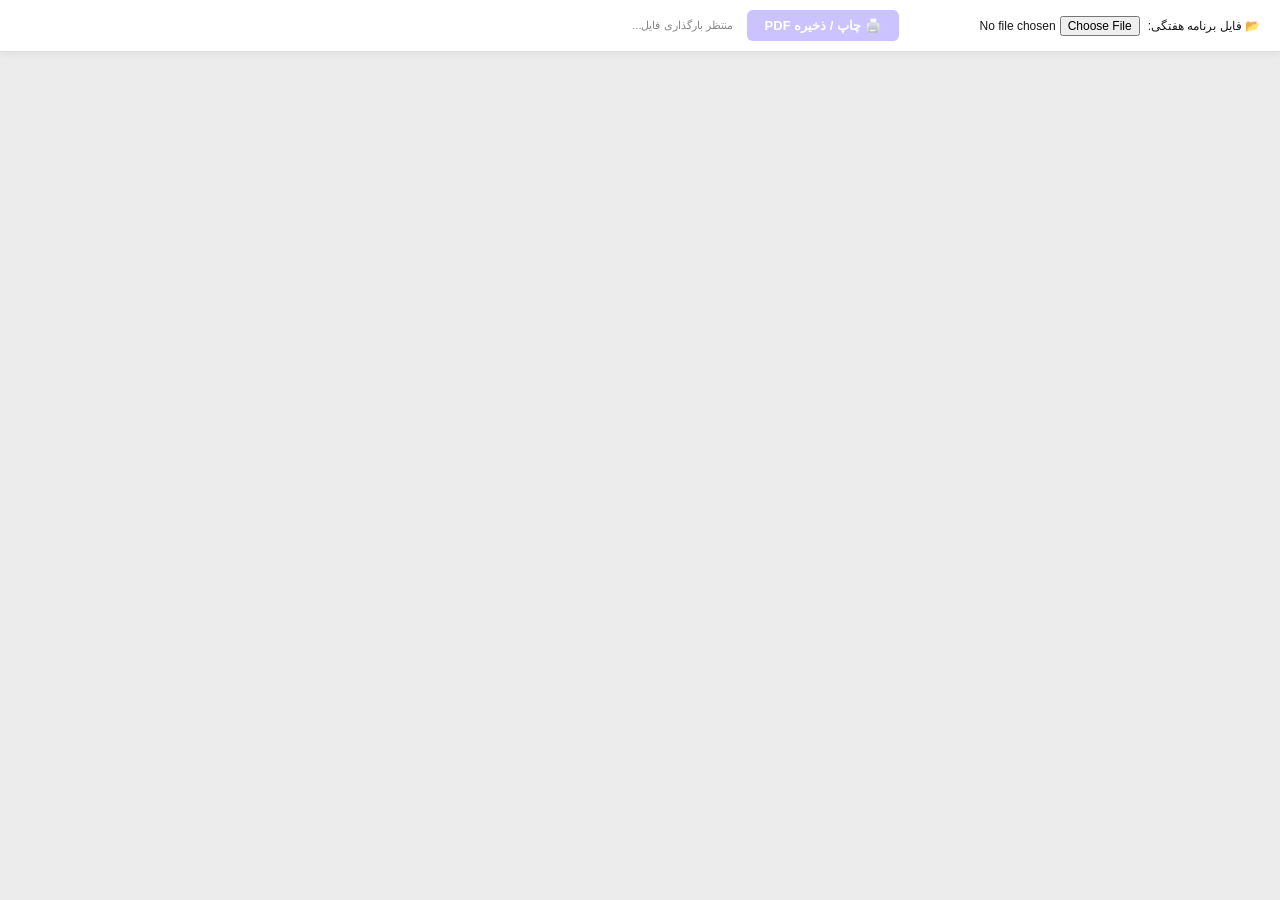
<file: src/plan-pdf.html>
<!doctype html>
<html lang="fa" dir="rtl">
  <head>
    <meta charset="UTF-8" />
    <meta name="viewport" content="width=device-width, initial-scale=1" />
    <title>برنامه‌ی هفتگی — PDF</title>
    <style>
      * {
        box-sizing: border-box;
      }

      :root {
        --text: #1a1a1a;
        --text-2: #555;
        --text-3: #888;
        --border: #ddd;
        --border-light: #eaeaea;
        --accent: #7c6cff;
        --bg-soft: #fafafa;
      }

      html,
      body {
        margin: 0;
        padding: 0;
        font-family: "Vazirmatn", "IRANSans", "Segoe UI", Tahoma, Arial, sans-serif;
        color: var(--text);
        background: #ececec;
        font-size: 11px;
        line-height: 1.5;
      }

      /* ---------- Toolbar (screen only) ---------- */
      .toolbar {
        position: sticky;
        top: 0;
        z-index: 100;
        padding: 10px 20px;
        background: #fff;
        border-bottom: 1px solid var(--border);
        display: flex;
        align-items: center;
        gap: 14px;
        box-shadow: 0 2px 8px rgba(0, 0, 0, 0.06);
      }
      .toolbar button {
        padding: 8px 18px;
        border: none;
        border-radius: 6px;
        background: var(--accent);
        color: #fff;
        font-family: inherit;
        font-size: 13px;
        font-weight: 600;
        cursor: pointer;
      }
      .toolbar button:disabled {
        opacity: 0.4;
        cursor: not-allowed;
      }
      .toolbar button:hover:not(:disabled) {
        filter: brightness(0.92);
      }
      .toolbar input[type="file"] {
        font-size: 12px;
      }
      .toolbar-status {
        color: var(--text-3);
        font-size: 11px;
      }

      /* ---------- Page container ---------- */
      .page {
        width: 210mm;
        min-height: 297mm;
        padding: 12mm 14mm;
        margin: 12mm auto;
        background: #fff;
        box-shadow: 0 4px 20px rgba(0, 0, 0, 0.08);
      }

      /* ---------- Cover ---------- */
      .cover {
        display: flex;
        flex-direction: column;
        justify-content: center;
        align-items: center;
        text-align: center;
        gap: 14px;
      }
      .cover h1 {
        font-size: 30px;
        font-weight: 800;
        margin: 0;
        color: var(--accent);
      }
      .cover h2 {
        font-size: 16px;
        font-weight: 600;
        margin: 0;
        color: var(--text-2);
      }
      .cover p {
        margin: 0;
        font-size: 13px;
        color: #999;
      }
      .cover-stats {
        display: grid;
        grid-template-columns: repeat(3, 1fr);
        gap: 10px;
        max-width: 480px;
        margin-top: 20px;
      }
      .cover-stat {
        padding: 14px 8px;
        background: #f5f3ff;
        border-radius: 8px;
      }
      .cover-stat strong {
        display: block;
        font-size: 22px;
        color: var(--accent);
        line-height: 1.1;
      }
      .cover-stat span {
        font-size: 11px;
        color: var(--text-3);
        margin-top: 4px;
        display: block;
      }
      .cover-strategy {
        max-width: 520px;
        margin-top: 24px;
        padding: 14px 18px;
        background: #f5f3ff;
        border-inline-start: 3px solid var(--accent);
        border-radius: 6px;
        font-size: 11px;
        line-height: 1.8;
        color: #444;
        text-align: start;
      }

      /* ---------- Phase overview ---------- */
      .phase-overview h2 {
        font-size: 18px;
        margin: 0 0 16px;
        padding-bottom: 8px;
        border-bottom: 2px solid var(--accent);
        color: var(--text);
      }
      .phase-item {
        padding: 12px 0;
        border-bottom: 1px solid var(--border-light);
      }
      .phase-item:last-child {
        border-bottom: 0;
      }
      .phase-item h3 {
        margin: 0 0 6px;
        font-size: 14px;
        color: var(--accent);
      }
      .phase-item p {
        margin: 3px 0;
        font-size: 11px;
        color: var(--text-2);
        line-height: 1.7;
      }
      .phase-item .phase-logic {
        color: #999;
        font-size: 10px;
      }
      .phase-meta {
        display: flex;
        flex-wrap: wrap;
        gap: 14px;
        font-size: 10px;
        color: var(--text-3);
        margin-top: 8px;
        padding-top: 8px;
        border-top: 1px dashed var(--border-light);
      }

      /* ---------- Week page ---------- */
      .week-page {
        page-break-after: always;
      }
      .week-page:last-child {
        page-break-after: auto;
      }

      .week-header {
        display: flex;
        justify-content: space-between;
        align-items: baseline;
        padding-bottom: 8px;
        margin-bottom: 10px;
        border-bottom: 2px solid var(--accent);
        gap: 12px;
      }
      .week-header__title {
        font-size: 16px;
        font-weight: 800;
        color: var(--text);
      }
      .week-header__title small {
        font-weight: 500;
        color: var(--text-3);
        font-size: 11px;
        margin-inline-start: 8px;
      }
      .week-header__range {
        font-size: 12px;
        color: var(--accent);
        font-weight: 600;
        white-space: nowrap;
      }

      .week-summary {
        display: flex;
        flex-wrap: wrap;
        gap: 16px;
        padding: 8px 12px;
        margin-bottom: 10px;
        background: #f5f3ff;
        border-radius: 6px;
        font-size: 11px;
      }
      .week-summary span {
        color: var(--text-2);
      }
      .week-summary strong {
        color: var(--accent);
        font-weight: 700;
      }

      /* ---------- Day block ---------- */
      .day-block {
        margin-bottom: 7px;
        border: 1px solid var(--border-light);
        border-radius: 5px;
        overflow: hidden;
        page-break-inside: avoid;
      }
      .day-header {
        display: flex;
        justify-content: space-between;
        align-items: center;
        padding: 5px 10px;
        background: #f8f8f8;
        border-bottom: 1px solid var(--border-light);
      }
      .day-header__left {
        display: flex;
        align-items: baseline;
        gap: 8px;
      }
      .day-name {
        font-weight: 700;
        font-size: 12px;
        color: var(--text);
      }
      .day-date {
        font-size: 10px;
        color: var(--text-3);
      }
      .day-total {
        font-size: 11px;
        color: var(--accent);
        font-weight: 700;
        white-space: nowrap;
      }

      /* ---------- Sessions ---------- */
      .sessions {
        padding: 4px 10px 6px;
      }
      .sessions--two-col {
        display: grid;
        grid-template-columns: 1fr 1fr;
        gap: 0 16px;
        padding: 4px 10px 6px;
      }
      .sessions__col {
        display: flex;
        flex-direction: column;
      }

      .session {
        display: grid;
        grid-template-columns: 52px 1fr 28px;
        gap: 6px;
        padding: 2.5px 0;
        align-items: center;
        font-size: 9.5px;
        line-height: 1.35;
        border-bottom: 1px solid #f4f4f4;
      }
      .session:last-child {
        border-bottom: 0;
      }

      .session-time {
        font-family: "SF Mono", Consolas, monospace;
        font-size: 8.5px;
        color: #999;
        direction: ltr;
        text-align: center;
      }
      .session-body {
        overflow: hidden;
        text-overflow: ellipsis;
        white-space: nowrap;
        color: var(--text);
        display: flex;
        align-items: center;
        gap: 5px;
      }
      .session-dot {
        display: inline-block;
        width: 6px;
        height: 6px;
        border-radius: 50%;
        flex-shrink: 0;
      }
      .session-dot.study {
        background: #7c6cff;
      }
      .session-dot.practice {
        background: #d99b2e;
      }
      .session-dot.test {
        background: #e6743c;
      }
      .session-dot.analysis {
        background: #3aa1d9;
      }
      .session-dot.review {
        background: #4cbf7a;
      }

      .session-subject {
        color: #444;
        font-weight: 600;
      }
      .session-topic {
        color: #666;
      }

      .session-minutes {
        font-family: "SF Mono", Consolas, monospace;
        font-size: 8.5px;
        color: #888;
        text-align: end;
      }

      /* ---------- Empty state ---------- */
      .empty-sessions {
        padding: 6px;
        color: #bbb;
        font-size: 10px;
        text-align: center;
      }

      /* ---------- Print ---------- */
      @media print {
        @page {
          size: A4 portrait;
          margin: 10mm;
        }
        html,
        body {
          background: #fff;
          font-size: 10.5px;
        }
        .toolbar {
          display: none !important;
        }
        .page {
          width: 100%;
          min-height: 0;
          padding: 0;
          margin: 0;
          box-shadow: none;
        }
        .week-page {
          page-break-after: always;
        }
        .week-page:last-child {
          page-break-after: auto;
        }
        .day-block {
          page-break-inside: avoid;
        }
        * {
          -webkit-print-color-adjust: exact !important;
          print-color-adjust: exact !important;
        }
      }
    </style>
  </head>
  <body>
    <div class="toolbar">
      <label style="display: flex; align-items: center; gap: 8px; font-size: 12px">
        <span>📂 فایل برنامه هفتگی:</span>
        <input type="file" id="fileInput" accept=".json,application/json" />
      </label>
      <button id="printBtn" disabled>🖨️ چاپ / ذخیره PDF</button>
      <span class="toolbar-status" id="status">منتظر بارگذاری فایل...</span>
    </div>

    <div id="content"></div>

    <script>
      const WEEKDAY_FA = ["یکشنبه", "دوشنبه", "سه‌شنبه", "چهارشنبه", "پنج‌شنبه", "جمعه", "شنبه"];
      const SESSION_TYPE_FA = {
        study: "مطالعه",
        practice: "تمرین",
        test: "تست",
        analysis: "تحلیل",
        review: "مرور",
      };

      // ---------- Jalali conversion ----------
      function toJalali(dateKey) {
        const [y, m, d] = dateKey.split("-").map(Number);
        const date = new Date(Date.UTC(y, m - 1, d));
        try {
          const fmt = new Intl.DateTimeFormat("fa-IR-u-ca-persian", {
            year: "numeric",
            month: "long",
            day: "numeric",
            timeZone: "UTC",
          });
          const parts = fmt.formatToParts(date);
          const get = (t) => parts.find((p) => p.type === t)?.value || "";
          return { year: get("year"), month: get("month"), day: get("day"), full: fmt.format(date) };
        } catch {
          return { year: String(y), month: String(m), day: String(d), full: dateKey };
        }
      }

      function weekdayFa(dateKey) {
        const [y, m, d] = dateKey.split("-").map(Number);
        return WEEKDAY_FA[new Date(Date.UTC(y, m - 1, d)).getUTCDay()];
      }

      function escapeHtml(s) {
        return String(s ?? "").replace(
          /[&<>"']/g,
          (c) =>
            ({
              "&": "&amp;",
              "<": "&lt;",
              ">": "&gt;",
              '"': "&quot;",
              "'": "&#39;",
            })[c],
        );
      }

      function fmtHM(min) {
        const m = Math.round(Number(min) || 0);
        const h = Math.floor(m / 60);
        const r = m % 60;
        if (h === 0) return `${r}د`;
        if (r === 0) return `${h}س`;
        return `${h}س ${r}د`;
      }

      // ---------- Rendering ----------
      function renderSession(s) {
        const type = s.type || "study";
        const dotClass = type;
        return `
        <div class="session">
          <span class="session-time">${escapeHtml(s.startTime)}–${escapeHtml(s.endTime)}</span>
          <span class="session-body" title="${escapeHtml(s.subject)} — ${escapeHtml(s.topic)}">
            <span class="session-dot ${dotClass}"></span>
            <span class="session-subject">${escapeHtml(s.subject)}</span>
            <span class="session-topic">· ${escapeHtml(s.topic)}</span>
          </span>
          <span class="session-minutes">${s.minutes}د</span>
        </div>
      `;
      }

      function renderSessions(sessions) {
        if (!sessions.length) {
          return `<div class="empty-sessions">بدون جلسه</div>`;
        }
        if (sessions.length <= 6) {
          return `<div class="sessions">${sessions.map(renderSession).join("")}</div>`;
        }
        const half = Math.ceil(sessions.length / 2);
        const col1 = sessions.slice(0, half);
        const col2 = sessions.slice(half);
        return `
        <div class="sessions--two-col">
          <div class="sessions__col">${col1.map(renderSession).join("")}</div>
          <div class="sessions__col">${col2.map(renderSession).join("")}</div>
        </div>
      `;
      }

      function renderPlan(doc) {
        const phases = Array.isArray(doc.phases) ? doc.phases : [];
        const weeks = [];
        const allDays = [];

        for (const phase of phases) {
          for (const week of phase.weeks || []) {
            weeks.push({ week, phase });
            for (const day of week.days || []) allDays.push(day);
          }
        }

        const totalSessions = allDays.reduce(
          (s, d) => s + (Array.isArray(d.sessions) ? d.sessions.length : 0),
          0,
        );
        const totalMinutes = allDays.reduce(
          (s, d) =>
            s +
            (Array.isArray(d.sessions) ? d.sessions.reduce((ss, x) => ss + (Number(x.minutes) || 0), 0) : 0),
          0,
        );
        const totalEnglish = allDays.reduce(
          (s, d) =>
            s +
            (Array.isArray(d.sessions)
              ? d.sessions
                  .filter((x) => x.subject === "زبان تخصصی")
                  .reduce((ss, x) => ss + (Number(x.minutes) || 0), 0)
              : 0),
          0,
        );

        // ----- Cover -----
        const coverHtml = `
        <div class="page cover">
          <h1>${escapeHtml(doc.title || "برنامه‌ی مطالعاتی")}</h1>
          <h2>${escapeHtml(doc.examGoal?.program || "کارشناسی ارشد هوش مصنوعی")}</h2>
          <p>${escapeHtml(doc.examGoal?.targetUniversity || "دانشگاه صنعتی شریف")}</p>
          <p style="color:#bbb;font-size:11px">${escapeHtml(doc.examGoal?.targetWindow || "")}</p>

          <div class="cover-stats">
            <div class="cover-stat"><strong>${phases.length}</strong><span>فاز</span></div>
            <div class="cover-stat"><strong>${weeks.length}</strong><span>هفته</span></div>
            <div class="cover-stat"><strong>${allDays.length}</strong><span>روز</span></div>
            <div class="cover-stat"><strong>${totalSessions}</strong><span>جلسه</span></div>
            <div class="cover-stat"><strong>${fmtHM(totalMinutes)}</strong><span>کل زمان</span></div>
            <div class="cover-stat"><strong>${fmtHM(totalEnglish)}</strong><span>زبان تخصصی</span></div>
          </div>

          ${
            doc.examGoal?.strategy
              ? `
            <div class="cover-strategy">
              <strong style="color:#7c6cff;display:block;margin-bottom:6px">🎯 استراتژی</strong>
              ${escapeHtml(doc.examGoal.strategy)}
            </div>
          `
              : ""
          }
        </div>
      `;

        // ----- Phase overview -----
        const phaseOverviewHtml = `
        <div class="page phase-overview">
          <h2>📋 نگاه کلی به فازها</h2>
          ${phases
            .map((p) => {
              const weekCount = (p.weeks || []).length;
              const dayCount = (p.weeks || []).reduce((s, w) => s + (w.days || []).length, 0);
              const phaseMin = (p.weeks || []).reduce(
                (s, w) =>
                  s +
                  (w.days || []).reduce(
                    (ss, d) => ss + (d.sessions || []).reduce((sss, x) => sss + (Number(x.minutes) || 0), 0),
                    0,
                  ),
                0,
              );
              return `
              <div class="phase-item">
                <h3>${escapeHtml(p.name)}</h3>
                ${p.goal ? `<p>🎯 ${escapeHtml(p.goal)}</p>` : ""}
                ${p.logic ? `<p class="phase-logic">${escapeHtml(p.logic)}</p>` : ""}
                <div class="phase-meta">
                  <span>📅 ${toJalali(p.startDate).full} تا ${toJalali(p.endDate).full}</span>
                  <span>📆 ${weekCount} هفته</span>
                  <span>🔢 ${dayCount} روز</span>
                  <span>⏱️ ${fmtHM(phaseMin)}</span>
                </div>
              </div>
            `;
            })
            .join("")}
        </div>
      `;

        // ----- Week pages -----
        const weekPagesHtml = weeks
          .map(({ week, phase }, idx) => {
            const days = (week.days || []).slice().sort((a, b) => a.date.localeCompare(b.date));
            const weekMin = days.reduce(
              (s, d) => s + (d.sessions || []).reduce((ss, x) => ss + (Number(x.minutes) || 0), 0),
              0,
            );
            const weekSessions = days.reduce((s, d) => s + (d.sessions || []).length, 0);
            const weekNum = week.weekNumber || idx + 1;
            const phaseNum = phase.displayIndex || phases.indexOf(phase) + 1;

            const daysHtml = days
              .map((day) => {
                const sessions = Array.isArray(day.sessions) ? day.sessions : [];
                const dayMin = sessions.reduce((s, x) => s + (Number(x.minutes) || 0), 0);
                const jalali = toJalali(day.date);

                return `
            <div class="day-block">
              <div class="day-header">
                <div class="day-header__left">
                  <span class="day-name">${escapeHtml(weekdayFa(day.date))}</span>
                  <span class="day-date">${escapeHtml(jalali.full)}</span>
                </div>
                <div class="day-total">${fmtHM(dayMin)} · ${sessions.length} جلسه</div>
              </div>
              ${renderSessions(sessions)}
            </div>
          `;
              })
              .join("");

            return `
          <div class="page week-page">
            <div class="week-header">
              <div class="week-header__title">
                هفته ${weekNum}
                <small>${escapeHtml(week.title || "")}</small>
              </div>
              <div class="week-header__range">
                ${toJalali(week.startDate).full} — ${toJalali(week.endDate).full}
              </div>
            </div>

            <div class="week-summary">
              <span>⏱️ <strong>${fmtHM(weekMin)}</strong></span>
              <span>🔢 <strong>${weekSessions}</strong> جلسه</span>
              <span>📖 فاز ${phaseNum}</span>
              ${week.goal ? `<span>🎯 ${escapeHtml(week.goal)}</span>` : ""}
            </div>

            ${daysHtml}
          </div>
        `;
          })
          .join("");

        document.getElementById("content").innerHTML = coverHtml + phaseOverviewHtml + weekPagesHtml;
      }

      // ---------- Wiring ----------
      const fileInput = document.getElementById("fileInput");
      const printBtn = document.getElementById("printBtn");
      const statusEl = document.getElementById("status");

      fileInput.addEventListener("change", async (e) => {
        const file = e.target.files?.[0];
        if (!file) return;
        try {
          const text = await file.text();
          const doc = JSON.parse(text);
          renderPlan(doc);
          printBtn.disabled = false;
          statusEl.textContent = `✓ ${file.name} بارگذاری شد — آماده‌ی چاپ`;
          statusEl.style.color = "#4cbf7a";
        } catch (err) {
          console.error(err);
          statusEl.textContent = "✗ خطا: " + err.message;
          statusEl.style.color = "#e6743c";
          printBtn.disabled = true;
        }
      });

      printBtn.addEventListener("click", () => window.print());
    </script>
  </body>
</html>
</file>
<file: style.css>
/* ============================================================
   STUDY TIMER — Complete stylesheet
   Matched to current index.html
   ============================================================ */

/* ============================================================
   1. DESIGN TOKENS
   ============================================================ */

.save-status {
  cursor: pointer;
}
.save-status[data-status='saved'] .save-status__dot {
  background: #3ecf8e;
}
.save-status[data-status='saving'] .save-status__dot,
.save-status[data-status='unsaved'] .save-status__dot {
  background: #f5a524;
}
.save-status[data-status='error'] .save-status__dot,
.save-status[data-status='permission'] .save-status__dot {
  background: #ef4444;
}

:root {
  /* Background */
  --bg-0: #08080a;
  --bg-1: #0e0f13;
  --bg-2: #16171d;
  --bg-3: #1d1f27;

  /* Text */
  --text-0: #f5f5f7;
  --text-1: #c9cad0;
  --text-2: #92949d;
  --text-3: #62646d;

  /* Accent */
  --accent: #8b7cff;
  --accent-hover: #9b8eff;
  --accent-soft: rgba(139, 124, 255, 0.14);
  --accent-softer: rgba(139, 124, 255, 0.07);

  /* Success */
  --success: #5fd69b;
  --success-soft: rgba(95, 214, 155, 0.12);

  /* Warning */
  --warning: #f0b75e;
  --warning-soft: rgba(240, 183, 94, 0.12);

  /* Danger */
  --danger: #f06d7a;
  --danger-soft: rgba(240, 109, 122, 0.12);

  /* Borders */
  --border: rgba(255, 255, 255, 0.08);
  --border-light: rgba(255, 255, 255, 0.12);
  --border-strong: rgba(255, 255, 255, 0.17);

  /* Shadows */
  --shadow-sm: 0 4px 14px rgba(0, 0, 0, 0.18);
  --shadow-md: 0 12px 35px rgba(0, 0, 0, 0.28);
  --shadow-lg: 0 25px 70px rgba(0, 0, 0, 0.45);

  /* Radius */
  --radius-xs: 6px;
  --radius-sm: 9px;
  --radius-md: 13px;
  --radius-lg: 18px;
  --radius-xl: 24px;

  /* Layout */
  --content-width: 1540px;
  --sidebar-width: 330px;
  --header-height: 68px;

  /* Motion */
  --transition-fast: 150ms ease;
  --transition: 220ms ease;
  --transition-slow: 350ms ease;

  /* Font */
  --font:
    Inter, ui-sans-serif, system-ui, -apple-system, BlinkMacSystemFont, 'Segoe UI', sans-serif;

  --font-mono: 'SFMono-Regular', Consolas, 'Liberation Mono', monospace;
}

/* ============================================================
     2. LIGHT THEME
     ============================================================ */

body[data-theme='light'] {
  --bg-0: #f6f6f8;
  --bg-1: #ffffff;
  --bg-2: #f0f0f3;
  --bg-3: #e7e7eb;

  --text-0: #17181c;
  --text-1: #404149;
  --text-2: #70727c;
  --text-3: #989aa2;

  --accent: #6557e8;
  --accent-hover: #584bd6;
  --accent-soft: rgba(101, 87, 232, 0.12);
  --accent-softer: rgba(101, 87, 232, 0.06);

  --success: #289a68;
  --success-soft: rgba(40, 154, 104, 0.11);

  --warning: #bd7c17;
  --warning-soft: rgba(189, 124, 23, 0.11);

  --danger: #cf4654;
  --danger-soft: rgba(207, 70, 84, 0.11);

  --border: rgba(20, 20, 30, 0.09);
  --border-light: rgba(20, 20, 30, 0.13);
  --border-strong: rgba(20, 20, 30, 0.19);

  --shadow-sm: 0 4px 14px rgba(20, 20, 30, 0.06);
  --shadow-md: 0 12px 35px rgba(20, 20, 30, 0.09);
  --shadow-lg: 0 25px 70px rgba(20, 20, 30, 0.14);
}

/* ============================================================
     3. RESET
     ============================================================ */

*,
*::before,
*::after {
  box-sizing: border-box;
}

html {
  min-height: 100%;
  scroll-behavior: smooth;
}

body {
  margin: 0;
  min-height: 100vh;

  background: var(--bg-0);
  color: var(--text-0);

  font-family: var(--font);
  font-size: 14px;
  line-height: 1.5;

  -webkit-font-smoothing: antialiased;
  text-rendering: optimizeLegibility;

  transition:
    background-color var(--transition),
    color var(--transition);
}

button,
input,
select,
textarea {
  font: inherit;
}

button {
  border: 0;
}

button,
label {
  -webkit-tap-highlight-color: transparent;
}

button:not(:disabled) {
  cursor: pointer;
}

input,
select {
  outline: none;
}

a {
  color: inherit;
  text-decoration: none;
}

img,
svg {
  display: block;
  max-width: 100%;
}

::selection {
  background: var(--accent);
  color: #fff;
}

/* ============================================================
     4. SCROLLBAR
     ============================================================ */

::-webkit-scrollbar {
  width: 8px;
  height: 8px;
}

::-webkit-scrollbar-track {
  background: transparent;
}

::-webkit-scrollbar-thumb {
  background: var(--bg-3);
  border-radius: 999px;
}

::-webkit-scrollbar-thumb:hover {
  background: var(--text-3);
}

/* ============================================================
     5. PAGE
     ============================================================ */

body {
  overflow-x: hidden;
}

.app-header {
  position: sticky;
  top: 0;
  z-index: 100;

  height: var(--header-height);

  display: flex;
  align-items: center;
  justify-content: space-between;

  padding: 0 28px;

  background: color-mix(in srgb, var(--bg-0) 88%, transparent);

  border-bottom: 1px solid var(--border);

  backdrop-filter: blur(18px);
  -webkit-backdrop-filter: blur(18px);
}

.app-main {
  width: min(calc(100% - 48px), var(--content-width));

  margin: 0 auto;
  padding: 30px 0 60px;
}

/* ============================================================
     6. HEADER
     ============================================================ */

.header-left,
.header-right {
  display: flex;
  align-items: center;
}

.header-left {
  gap: 18px;
}

.header-right {
  gap: 10px;
}

/* Brand */

.brand {
  display: inline-flex;
  align-items: center;
  gap: 10px;

  font-size: 15px;
  font-weight: 700;
  letter-spacing: -0.01em;
}

.brand__dot {
  width: 9px;
  height: 9px;

  border-radius: 50%;

  background: var(--accent);

  box-shadow:
    0 0 0 5px var(--accent-soft),
    0 0 18px rgba(139, 124, 255, 0.35);
}

.brand__label {
  color: var(--text-0);
}

/* Save status */

.save-status {
  display: inline-flex;
  align-items: center;
  gap: 7px;

  color: var(--text-3);
  font-size: 12px;

  white-space: nowrap;
}

.save-status::before {
  content: '';

  width: 6px;
  height: 6px;

  border-radius: 50%;

  background: var(--success);
}

/* Language switch */

.lang-switch {
  display: inline-flex;
  align-items: center;

  padding: 3px;

  background: var(--bg-2);
  border: 1px solid var(--border);

  border-radius: 9px;
}

.lang-btn {
  min-width: 34px;
  height: 29px;

  padding: 0 9px;

  color: var(--text-3);
  background: transparent;

  border-radius: 6px;

  font-size: 11px;
  font-weight: 700;

  transition:
    color var(--transition-fast),
    background var(--transition-fast);
}

.lang-btn:hover {
  color: var(--text-1);
}

.lang-btn.active,
.lang-btn.is-active,
.lang-btn[aria-selected='true'] {
  color: var(--text-0);
  background: var(--bg-3);
  box-shadow: var(--shadow-sm);
}

/* Icon button */

.icon-btn {
  width: 36px;
  height: 36px;

  display: inline-flex;
  align-items: center;
  justify-content: center;

  color: var(--text-2);
  background: transparent;

  border: 1px solid transparent;
  border-radius: 9px;

  transition:
    color var(--transition-fast),
    background var(--transition-fast),
    border-color var(--transition-fast);
}

.icon-btn:hover {
  color: var(--text-0);
  background: var(--bg-2);
  border-color: var(--border);
}

/* ============================================================
     7. LIVE CLOCK
     ============================================================ */

.live-clock-section {
  display: flex;
  justify-content: center;

  padding: 6px 0 24px;
}

.live-clock {
  color: var(--text-0);

  font-family: var(--font-mono);
  font-size: 13px;
  font-weight: 600;

  letter-spacing: 0.08em;
}

.live-date {
  margin-left: 10px;

  color: var(--text-3);

  font-size: 12px;
  font-weight: 500;
}

/* ============================================================
     8. MAIN LAYOUT
     ============================================================ */

.app-main {
  display: grid;

  grid-template-columns:
    minmax(0, 1fr)
    var(--sidebar-width);

  gap: 28px;

  align-items: start;
}

.timer-section,
.sidebar {
  min-width: 0;
}

/* ============================================================
     9. TIMER CARD
     ============================================================ */

.timer-card {
  position: relative;

  display: flex;
  flex-direction: column;
  align-items: center;

  min-height: 590px;

  padding: 38px 28px 32px;

  background:
    radial-gradient(circle at 50% 35%, var(--accent-softer), transparent 36%), var(--bg-1);

  border: 1px solid var(--border);
  border-radius: var(--radius-xl);

  box-shadow: var(--shadow-md);
}

/* ============================================================
     10. TIMER RING
     ============================================================ */

.timer-ring {
  position: relative;

  width: min(360px, 72vw);
  aspect-ratio: 1;

  display: flex;
  align-items: center;
  justify-content: center;

  margin: 5px auto 25px;
}

.timer-ring::before {
  content: '';

  position: absolute;
  inset: 7%;

  border-radius: 50%;

  background: radial-gradient(circle, var(--accent-softer), transparent 68%);

  filter: blur(12px);
}

.timer-ring__inner {
  position: relative;
  z-index: 1;

  width: 82%;
  height: 82%;

  display: flex;
  flex-direction: column;
  align-items: center;
  justify-content: center;

  border-radius: 50%;

  background: radial-gradient(circle at 50% 35%, var(--bg-3), var(--bg-1) 70%);

  border: 1px solid var(--border-light);

  box-shadow:
    inset 0 0 50px rgba(0, 0, 0, 0.22),
    0 18px 45px rgba(0, 0, 0, 0.22);
}

/* Ring SVG compatibility */

.timer-ring svg {
  position: absolute;
  inset: 0;

  width: 100%;
  height: 100%;

  overflow: visible;
}

.timer-ring circle {
  fill: none;
  stroke-linecap: round;
}

.timer-ring .ring-track {
  stroke: var(--bg-3);
}

.timer-ring .ring-progress {
  stroke: var(--accent);
}

/* Timer status */

.ring__status {
  margin-bottom: 8px;

  color: var(--text-2);

  font-size: 11px;
  font-weight: 700;

  letter-spacing: 0.13em;
  text-transform: uppercase;
}

/* Time */

.time-display {
  color: var(--text-0);

  font-family: var(--font-mono);
  font-size: clamp(44px, 7vw, 70px);
  font-weight: 500;

  line-height: 1;
  letter-spacing: -0.045em;

  font-variant-numeric: tabular-nums;
}

/* Caption */

.ring__caption {
  margin-top: 13px;

  color: var(--text-3);

  font-size: 12px;
}

/* ============================================================
     11. TIMER INFO
     ============================================================ */

.timer-info {
  width: min(600px, 100%);

  display: grid;
  grid-template-columns: 1fr auto 1fr auto 1fr;

  align-items: center;

  margin-bottom: 23px;

  padding: 14px 0;

  border-top: 1px solid var(--border);
  border-bottom: 1px solid var(--border);
}

.timer-info__item {
  display: flex;
  flex-direction: column;
  align-items: center;

  min-width: 0;
}

.timer-info__label {
  margin-bottom: 3px;

  color: var(--text-3);

  font-size: 10px;
  font-weight: 700;

  letter-spacing: 0.08em;
  text-transform: uppercase;
}

.timer-info__value {
  color: var(--text-1);

  font-family: var(--font-mono);
  font-size: 13px;
  font-weight: 600;

  font-variant-numeric: tabular-nums;
}

.timer-info__divider {
  width: 1px;
  height: 24px;

  background: var(--border);
}

/* ============================================================
     12. SESSION PROGRESS
     ============================================================ */

.session-progress {
  width: min(600px, 100%);

  margin-bottom: 22px;
}

.session-progress__header {
  display: flex;
  align-items: center;
  justify-content: space-between;

  margin-bottom: 8px;
}

.session-progress__header span {
  color: var(--text-3);
  font-size: 11px;
}

.progress-bar {
  position: relative;

  width: 100%;
  height: 5px;

  overflow: hidden;

  background: var(--bg-3);
  border-radius: 999px;
}

.progress-bar__fill {
  width: 0;
  height: 100%;

  background: var(--accent);

  border-radius: inherit;

  transition: width 350ms ease;
}

/* ============================================================
     13. TIMER CONTROLS
     ============================================================ */

.timer-controls {
  width: min(600px, 100%);

  display: flex;
  align-items: center;
  justify-content: center;

  gap: 10px;

  margin-bottom: 10px;
}

.secondary-controls {
  width: min(600px, 100%);

  display: flex;
  align-items: center;
  justify-content: center;

  gap: 8px;
}

/* Generic buttons */

.primary-btn,
.secondary-btn,
.text-btn,
.danger-btn {
  min-height: 42px;

  display: inline-flex;
  align-items: center;
  justify-content: center;
  gap: 8px;

  padding: 0 18px;

  border-radius: 10px;

  font-size: 13px;
  font-weight: 700;

  transition:
    transform var(--transition-fast),
    background var(--transition-fast),
    border-color var(--transition-fast),
    color var(--transition-fast),
    box-shadow var(--transition-fast);
}

.primary-btn:hover,
.secondary-btn:hover,
.danger-btn:hover {
  transform: translateY(-1px);
}

.primary-btn:active,
.secondary-btn:active,
.danger-btn:active {
  transform: translateY(0);
}

.primary-btn {
  color: #fff;
  background: var(--accent);

  box-shadow: 0 8px 22px rgba(139, 124, 255, 0.2);
}

.primary-btn:hover {
  background: var(--accent-hover);

  box-shadow: 0 10px 28px rgba(139, 124, 255, 0.27);
}

.secondary-btn {
  color: var(--text-1);
  background: var(--bg-2);

  border: 1px solid var(--border);
}

.secondary-btn:hover {
  color: var(--text-0);
  border-color: var(--border-light);
  background: var(--bg-3);
}

.text-btn {
  min-height: 32px;

  padding: 0 9px;

  color: var(--text-3);
  background: transparent;

  font-size: 12px;
}

.text-btn:hover {
  color: var(--text-1);
}

.danger-btn {
  color: var(--danger);
  background: var(--danger-soft);

  border: 1px solid transparent;
}

.danger-btn:hover {
  border-color: rgba(240, 109, 122, 0.25);
}

/* Disabled */

button:disabled {
  cursor: not-allowed !important;
  opacity: 0.45;
  transform: none !important;
}

/* ============================================================
     14. DURATION SECTION
     ============================================================ */

.duration-section,
.study-window {
  width: 100%;

  margin-top: 20px;
  padding-top: 24px;

  border-top: 1px solid var(--border);
}

.section-label {
  display: block;

  margin-bottom: 12px;

  color: var(--text-2);

  font-size: 11px;
  font-weight: 700;

  letter-spacing: 0.08em;
  text-transform: uppercase;
}

/* Presets */

.preset-grid {
  display: grid;

  grid-template-columns: repeat(5, minmax(0, 1fr));

  gap: 8px;
}

.preset-btn {
  min-height: 42px;

  color: var(--text-2);
  background: var(--bg-2);

  border: 1px solid var(--border);
  border-radius: 9px;

  font-family: var(--font-mono);
  font-size: 12px;
  font-weight: 600;

  transition:
    color var(--transition-fast),
    background var(--transition-fast),
    border-color var(--transition-fast),
    transform var(--transition-fast);
}

.preset-btn:hover {
  color: var(--text-0);
  background: var(--bg-3);
  border-color: var(--border-light);
}

.preset-btn.active,
.preset-btn[aria-selected='true'] {
  color: var(--accent);
  background: var(--accent-soft);
  border-color: rgba(139, 124, 255, 0.3);
}

.preset-btn:active {
  transform: scale(0.98);
}

/* ============================================================
   CUSTOM DURATION
============================================================ */

.custom-duration {
  margin-top: 16px;
  display: flex;
  align-items: center;
  gap: 12px;
  padding: 14px 16px;
  border-radius: 16px;
  background: rgba(255, 255, 255, 0.04);
  border: 1px solid rgba(255, 255, 255, 0.08);
  animation: fadeIn 0.2s ease;
}

.custom-duration label {
  color: rgba(255, 255, 255, 0.65);
  font-size: 0.9rem;
  font-weight: 600;
}

#customMinutes {
  width: 100px;
  height: 42px;
  padding: 0 14px;
  border-radius: 12px;
  background: rgba(255, 255, 255, 0.06);
  border: 1px solid rgba(255, 255, 255, 0.12);
  color: #fff;
  font-size: 1rem;
  font-weight: 700;
  text-align: center;
  outline: none;
  transition:
    border-color 0.2s ease,
    background 0.2s ease,
    box-shadow 0.2s ease;
}

#customMinutes:hover {
  background: rgba(255, 255, 255, 0.1);
}

#customMinutes:focus {
  background: rgba(56, 189, 248, 0.08);
  border-color: #38bdf8;
  box-shadow: 0 0 0 3px rgba(56, 189, 248, 0.15);
}

/* remove number arrows */

#customMinutes::-webkit-inner-spin-button,
#customMinutes::-webkit-outer-spin-button {
  appearance: none;
  margin: 0;
}

#customMinutes {
  appearance: textfield;
}

/* Light mode */

body[data-theme='light'] .custom-duration {
  background: #f8fafc;
  border-color: #e2e8f0;
}

body[data-theme='light'] .custom-duration label {
  color: #475569;
}

body[data-theme='light'] #customMinutes {
  background: #fff;
  color: #1e293b;
  border-color: #cbd5e1;
}

body[data-theme='light'] #customMinutes:focus {
  border-color: #0ea5e9;
  box-shadow: 0 0 0 3px rgba(14, 165, 233, 0.15);
}

@keyframes fadeIn {
  from {
    opacity: 0;
    transform: translateY(-4px);
  }

  to {
    opacity: 1;
    transform: translateY(0);
  }
}

@media (max-width: 640px) {
  .custom-duration {
    flex-direction: column;
    align-items: stretch;
  }

  #customMinutes {
    width: 100%;
  }
}

/* ============================================================
     15. STUDY WINDOW
     ============================================================ */

.window-grid {
  display: grid;

  grid-template-columns: 1fr 1fr;

  gap: 10px;
}

.field {
  min-width: 0;
}

.field__label {
  display: block;

  margin-bottom: 7px;

  color: var(--text-3);

  font-size: 11px;
  font-weight: 600;
}

.field input,
.field select {
  width: 100%;
  height: 40px;

  padding: 0 11px;

  color: var(--text-1);
  background: var(--bg-2);

  border: 1px solid var(--border);
  border-radius: 9px;

  transition:
    border-color var(--transition-fast),
    background var(--transition-fast);
}

.field input:hover,
.field select:hover {
  border-color: var(--border-light);
}

.field input:focus,
.field select:focus {
  border-color: var(--accent);
  background: var(--bg-3);
}

.field input::placeholder {
  color: var(--text-3);
}

/* ============================================================
     16. SIDEBAR
     ============================================================ */

.sidebar {
  display: flex;
  flex-direction: column;
  gap: 14px;
}

.side-card {
  padding: 20px;

  background: var(--bg-1);

  border: 1px solid var(--border);
  border-radius: var(--radius-lg);

  box-shadow: var(--shadow-sm);
}

.side-card__header {
  display: flex;
  align-items: center;
  justify-content: space-between;

  margin-bottom: 17px;
}

.side-card__title {
  margin: 0;

  color: var(--text-1);

  font-size: 12px;
  font-weight: 700;

  letter-spacing: 0.04em;
  text-transform: uppercase;
}

/* ============================================================
     17. TODAY STATS
     ============================================================ */

.today-stats {
  display: grid;

  grid-template-columns: repeat(2, 1fr);

  gap: 8px;
}

.stat-item {
  padding: 13px;

  background: var(--bg-2);

  border: 1px solid var(--border);
  border-radius: 10px;
}

.stat-item__label {
  margin-bottom: 5px;

  color: var(--text-3);

  font-size: 10px;
  font-weight: 600;
}

.stat-item__value {
  color: var(--text-0);

  font-family: var(--font-mono);
  font-size: 18px;
  font-weight: 600;

  font-variant-numeric: tabular-nums;
}

/* ============================================================
     18. GOAL
     ============================================================ */

.goal-section {
  margin-top: 18px;
}

.goal-header {
  display: flex;
  align-items: center;
  justify-content: space-between;

  margin-bottom: 8px;
}

.goal-header span {
  color: var(--text-3);
  font-size: 11px;
}

.goal-header strong {
  color: var(--text-1);

  font-family: var(--font-mono);
  font-size: 11px;
}

.goal-section .progress-bar {
  height: 5px;
}

/* ============================================================
     19. TIMELINE
     ============================================================ */

.timeline {
  display: flex;
  flex-direction: column;

  max-height: 260px;

  overflow-y: auto;
}

.timeline-item {
  display: flex;
  align-items: center;
  gap: 10px;

  padding: 9px 0;

  border-bottom: 1px solid var(--border);
}

.timeline-item:last-child {
  border-bottom: 0;
}

.timeline-item__time {
  color: var(--text-3);

  font-family: var(--font-mono);
  font-size: 10px;
}

.timeline-item__content {
  min-width: 0;
}

.timeline-item__meta {
  margin-top: 2px;

  color: var(--text-3);

  font-size: 10px;
}

.empty-state {
  padding: 25px 10px;

  color: var(--text-3);

  font-size: 11px;
  text-align: center;
}

/* ============================================================
     20. HISTORY
     ============================================================ */

.history {
  display: flex;
  flex-direction: column;

  max-height: 330px;

  overflow-y: auto;
}

.history-item {
  display: grid;

  grid-template-columns: 1fr auto;

  gap: 10px;

  padding: 11px 0;

  border-bottom: 1px solid var(--border);
}

.history-item:last-child {
  border-bottom: 0;
}

.history-item__title {
  color: var(--text-1);
  font-size: 11px;
}

.history-item__meta {
  margin-top: 3px;

  color: var(--text-3);
  font-size: 10px;
}

.history-item__time {
  display: flex;
  align-items: center;
  gap: 7px;

  color: var(--text-3);

  font-family: var(--font-mono);
  font-size: 10px;
}

/* ============================================================
     21. EXAM SECTION
     ============================================================ */

.exam-section {
  width: 100%;

  margin-top: 28px;
}

.exam-card {
  padding: 24px;

  background:
    radial-gradient(circle at 90% 20%, var(--accent-softer), transparent 32%), var(--bg-1);

  border: 1px solid var(--border);
  border-radius: var(--radius-lg);

  box-shadow: var(--shadow-sm);
}

.exam-card__header {
  display: flex;
  align-items: flex-start;
  justify-content: space-between;

  gap: 20px;

  margin-bottom: 22px;
}

.exam-card__eyebrow {
  margin-bottom: 5px;

  color: var(--accent);

  font-size: 10px;
  font-weight: 800;

  letter-spacing: 0.1em;
  text-transform: uppercase;
}

.exam-card__title {
  margin: 0;

  color: var(--text-0);

  font-size: 17px;
  font-weight: 700;
}

.exam-days-left-label {
  color: var(--text-3);

  font-size: 10px;
  font-weight: 600;
  text-align: right;
}

.exam-days-left {
  margin-top: 1px;

  color: var(--accent);

  font-family: var(--font-mono);
  font-size: 32px;
  font-weight: 600;
  line-height: 1;
}

/* Exam metadata */

.exam-meta {
  display: flex;
  align-items: center;
  flex-wrap: wrap;

  gap: 9px;

  margin-bottom: 17px;

  color: var(--text-2);

  font-size: 11px;
}

.exam-meta__separator {
  width: 3px;
  height: 3px;

  border-radius: 50%;

  background: var(--text-3);
}

/* Exam progress */

.exam-progress {
  margin-bottom: 20px;
}

.exam-progress .progress-bar {
  height: 7px;
}

.exam-progress .progress-bar__fill {
  background: linear-gradient(90deg, var(--accent), var(--accent-hover));
}

/* Empty exam */

.exam-empty-note {
  padding: 12px 14px;

  color: var(--text-3);
  background: var(--bg-2);

  border: 1px solid var(--border);
  border-radius: 9px;

  font-size: 11px;
}

/* ============================================================
   EXAM STATUS
============================================================ */

.exam-status-grid {
  display: grid;

  grid-template-columns: repeat(2, 1fr);

  gap: 12px;

  margin-top: 20px;
}

.exam-status-card {
  position: relative;

  overflow: hidden;

  padding: 16px;

  min-height: 92px;

  background: linear-gradient(145deg, var(--bg-2), rgba(255, 255, 255, 0.02));

  border: 1px solid var(--border);

  border-radius: 14px;

  transition:
    transform var(--transition-fast),
    border-color var(--transition-fast),
    background var(--transition-fast);
}

.exam-status-card::before {
  content: '';

  position: absolute;

  top: 0;

  left: 0;

  width: 3px;

  height: 100%;

  background: var(--accent);

  opacity: 0.7;
}

.exam-status-card:hover {
  transform: translateY(-2px);

  border-color: var(--border-light);
}

.exam-status-card__title {
  margin-bottom: 8px;

  color: var(--text-3);

  font-size: 10px;

  font-weight: 800;

  letter-spacing: 0.12em;

  text-transform: uppercase;
}

.exam-status-card__value {
  color: var(--text-0);

  font-family: var(--font-mono);

  font-size: 22px;

  font-weight: 700;

  line-height: 1.2;

  font-variant-numeric: tabular-nums;
}

/* Optional subtitle support */

.exam-status-card__meta {
  margin-top: 6px;

  color: var(--text-3);

  font-size: 11px;
}

/* Today highlight */

#dailyStatusValue {
  color: var(--success);
}

/* Week highlight */

#weeklyStatusValue {
  color: var(--accent);
}

@media (max-width: 520px) {
  .exam-status-grid {
    grid-template-columns: 1fr;
  }
}
/* ============================================================
     23. CALENDAR
     ============================================================ */

.calendar-section {
  margin-top: 24px;

  padding-top: 20px;

  border-top: 1px solid var(--border);
}

.calendar-title {
  display: flex;

  align-items: center;

  gap: 8px;

  margin-bottom: 14px;

  color: var(--text-1);

  font-size: 12px;

  font-weight: 800;

  letter-spacing: 0.08em;

  text-transform: uppercase;
}

.calendar-title::before {
  content: '';

  width: 8px;

  height: 8px;

  border-radius: 50%;

  background: var(--accent);

  box-shadow: 0 0 12px var(--accent);
}

.calendar {
  width: 100%;
  overflow: hidden;
  background: var(--bg-2);
  border: 1px solid var(--border);
  border-radius: var(--radius-lg);
  box-shadow: inset 0 0 0 1px rgba(255, 255, 255, 0.02);
}
.calendar-header,
.calendar-grid {
  display: grid;
  grid-template-columns: repeat(7, minmax(0, 1fr));
}
.calendar-header {
  padding: 10px;
  background: var(--bg-3);
  border-bottom: 1px solid var(--border);
}
.calendar-header > * {
  color: var(--text-3);
  font-size: 10px;
  font-weight: 700;
  text-align: center;
  letter-spacing: 0.06em;
}
.calendar-grid {
  padding: 10px;
  gap: 6px;
}
.calendar-day {
  position: relative;
  min-height: 42px;
  display: flex;
  align-items: center;
  justify-content: center;
  color: var(--text-2);
  background: var(--bg-1);
  border: 1px solid var(--border);
  border-radius: 10px;
  font-family: var(--font-mono);
  font-size: 11px;
  font-weight: 600;
  transition:
    transform var(--transition-fast),
    background var(--transition-fast),
    border-color var(--transition-fast),
    color var(--transition-fast),
    box-shadow var(--transition-fast);
}
.calendar-day:hover {
  color: var(--text-0);
  background: var(--bg-3);
  border-color: var(--border-light);
  transform: translateY(-2px);
}
.calendar-day.today {
  color: var(--accent);
  background: var(--accent-soft);
  border-color: rgba(139, 124, 255, 0.45);
  box-shadow: 0 0 0 3px rgba(139, 124, 255, 0.08);
}
.calendar-day.completed {
  color: var(--success);
  background: var(--success-soft);
  border-color: rgba(95, 214, 155, 0.25);
}
.calendar-day.completed::after {
  content: '';
  position: absolute;
  bottom: 5px;
  width: 5px;
  height: 5px;
  border-radius: 50%;
  background: var(--success);
}
.calendar-day.passed {
  color: var(--text-3);
  background: var(--bg-2);
  opacity: 0.65;
}
.calendar-day.future {
  color: var(--text-1);
}
body[data-theme='light'] .calendar {
  background: #fff;
}
body[data-theme='light'] .calendar-header {
  background: #f8fafc;
}
body[data-theme='light'] .calendar-day {
  background: #fff;
  border-color: #e5e7eb;
}
body[data-theme='light'] .calendar-day:hover {
  background: #f8fafc;
}
@media (max-width: 520px) {
  .calendar-grid {
    padding: 7px;
    gap: 4px;
  }
  .calendar-day {
    min-height: 34px;
    border-radius: 8px;
    font-size: 10px;
  }
}

/* ============================================================
     24. MODALS
     ============================================================ */

.modal {
  position: fixed;
  inset: 0;
  z-index: 500;

  display: none;

  align-items: center;
  justify-content: center;

  padding: 20px;
}

.modal:not([hidden]) {
  display: flex;
}

.modal__backdrop {
  position: absolute;
  inset: 0;

  background: rgba(0, 0, 0, 0.65);

  backdrop-filter: blur(7px);
  -webkit-backdrop-filter: blur(7px);
}

.modal__dialog {
  position: relative;
  z-index: 1;

  width: min(620px, 100%);
  max-height: min(760px, calc(100vh - 40px));

  display: flex;
  flex-direction: column;

  overflow: hidden;

  background: var(--bg-1);

  border: 1px solid var(--border-light);
  border-radius: var(--radius-lg);

  box-shadow: var(--shadow-lg);

  animation: modal-in 180ms ease both;
}

@keyframes modal-in {
  from {
    opacity: 0;
    transform: translateY(10px) scale(0.985);
  }

  to {
    opacity: 1;
    transform: translateY(0) scale(1);
  }
}

.settings-dialog {
  width: min(680px, 100%);
}

.modal__header {
  min-height: 60px;

  display: flex;
  align-items: center;
  justify-content: space-between;

  padding: 0 20px;

  border-bottom: 1px solid var(--border);
}

.modal__header h2,
.modal__header h3 {
  margin: 0;

  color: var(--text-0);

  font-size: 15px;
  font-weight: 700;
}

.modal-close {
  width: 32px;
  height: 32px;

  display: inline-flex;
  align-items: center;
  justify-content: center;

  color: var(--text-3);
  background: transparent;

  border-radius: 8px;

  font-size: 18px;

  transition:
    color var(--transition-fast),
    background var(--transition-fast);
}

.modal-close:hover {
  color: var(--text-0);
  background: var(--bg-2);
}

.modal__body {
  padding: 20px;

  overflow-y: auto;
}

.modal__footer {
  display: flex;
  align-items: center;
  justify-content: flex-end;

  gap: 8px;

  padding: 15px 20px;

  border-top: 1px solid var(--border);
}

/* ============================================================
     25. SETTINGS
     ============================================================ */

.settings-section {
  margin-bottom: 24px;
}

.settings-section:last-child {
  margin-bottom: 0;
}

.settings-section > h3,
.settings-section__title {
  margin: 0 0 12px;

  color: var(--text-1);

  font-size: 11px;
  font-weight: 700;

  letter-spacing: 0.05em;
  text-transform: uppercase;
}

.settings-grid {
  display: grid;

  grid-template-columns: repeat(2, 1fr);

  gap: 10px;
}

.settings-options {
  display: flex;
  flex-wrap: wrap;

  gap: 8px;
}

.setting-toggle {
  min-height: 42px;

  display: flex;
  align-items: center;
  justify-content: space-between;

  gap: 15px;

  padding: 0 13px;

  color: var(--text-1);
  background: var(--bg-2);

  border: 1px solid var(--border);
  border-radius: 9px;

  font-size: 12px;

  transition:
    border-color var(--transition-fast),
    background var(--transition-fast);
}

.setting-toggle:hover {
  border-color: var(--border-light);
  background: var(--bg-3);
}

.settings-divider {
  height: 1px;

  margin: 20px 0;

  background: var(--border);
}

/* ============================================================
     26. DATA ACTIONS
     ============================================================ */

.data-actions {
  display: flex;
  flex-wrap: wrap;

  gap: 8px;
}

.file-input-btn {
  min-height: 40px;

  display: inline-flex;
  align-items: center;
  justify-content: center;

  padding: 0 14px;

  color: var(--text-1);
  background: var(--bg-2);

  border: 1px solid var(--border);
  border-radius: 9px;

  font-size: 12px;
  font-weight: 600;

  cursor: pointer;

  transition:
    background var(--transition-fast),
    border-color var(--transition-fast),
    color var(--transition-fast);
}

.file-input-btn:hover {
  color: var(--text-0);
  background: var(--bg-3);
  border-color: var(--border-light);
}

.file-input-btn input[type='file'] {
  display: none;
}

/* ============================================================
     27. CONNECT MODAL
     ============================================================ */

.connect-dialog {
  width: min(480px, 100%);
}

.connect-description {
  margin: 0;

  color: var(--text-2);

  font-size: 12px;
  line-height: 1.8;
}

.connect-dialog input {
  width: 100%;
  height: 42px;

  margin-top: 14px;
  padding: 0 12px;

  color: var(--text-1);
  background: var(--bg-2);

  border: 1px solid var(--border);
  border-radius: 9px;
}

.connect-dialog input:focus {
  border-color: var(--accent);
}

.connect-dialog .modal__footer {
  justify-content: space-between;
}

/* ============================================================
     28. TOAST
     ============================================================ */

.toast {
  position: fixed;
  left: 50%;
  bottom: 25px;
  z-index: 1000;

  max-width: min(420px, calc(100vw - 30px));

  padding: 11px 15px;

  color: var(--text-0);
  background: var(--bg-3);

  border: 1px solid var(--border-light);
  border-radius: 10px;

  box-shadow: var(--shadow-md);

  font-size: 12px;
  font-weight: 600;

  transform: translate(-50%, 20px);

  opacity: 0;
  pointer-events: none;

  transition:
    opacity var(--transition),
    transform var(--transition);
}

.toast.show,
.toast.visible,
.toast.is-visible {
  opacity: 1;
  transform: translate(-50%, 0);
}

/* ============================================================
     29. TIMER STATES
     ============================================================ */

body[data-state='running'] .brand__dot {
  animation: pulse-dot 1.8s ease-in-out infinite;
}

@keyframes pulse-dot {
  0%,
  100% {
    opacity: 1;
    transform: scale(1);
  }

  50% {
    opacity: 0.55;
    transform: scale(0.75);
  }
}

body[data-state='break'] .timer-ring .ring-progress {
  stroke: var(--success);
}

body[data-state='break'] .brand__dot {
  background: var(--success);
  box-shadow:
    0 0 0 5px var(--success-soft),
    0 0 18px rgba(95, 214, 155, 0.3);
}

body[data-state='paused'] .brand__dot {
  background: var(--warning);
  box-shadow: 0 0 0 5px var(--warning-soft);
}

/* ============================================================
     30. RTL
     ============================================================ */

body[data-lang='fa'] {
  direction: rtl;
}

body[data-lang='fa'] .live-date {
  margin-left: 0;
  margin-right: 10px;
}

body[data-lang='fa'] .timeline-item {
  grid-template-columns: 1fr 58px;
}

body[data-lang='fa'] .timeline-item__time {
  order: 2;
  text-align: left;
}

body[data-lang='fa'] .timeline-item__content {
  order: 1;
}

body[data-lang='fa'] .exam-days-left-label {
  text-align: left;
}

/* ============================================================
     31. FOCUS STATES
     ============================================================ */

button:focus-visible,
input:focus-visible,
select:focus-visible {
  outline: 2px solid var(--accent);
  outline-offset: 2px;
}

/* ============================================================
     32. RESPONSIVE — TABLET
     ============================================================ */

@media (max-width: 1100px) {
  :root {
    --sidebar-width: 280px;
  }

  .app-header {
    padding: 0 20px;
  }

  .app-main {
    width: min(calc(100% - 32px), var(--content-width));

    gap: 18px;
  }

  .timer-card {
    padding: 30px 22px;
  }

  .timer-ring {
    width: min(320px, 60vw);
  }

  .preset-grid {
    grid-template-columns: repeat(3, 1fr);
  }
}

/* ============================================================
     33. RESPONSIVE — MOBILE
     ============================================================ */

@media (max-width: 800px) {
  :root {
    --header-height: 60px;
  }

  .app-header {
    padding: 0 14px;
  }

  .header-left {
    gap: 10px;
  }

  .brand__label {
    display: none;
  }

  .save-status {
    display: none;
  }

  .app-main {
    width: min(calc(100% - 20px), 680px);

    display: flex;
    flex-direction: column;

    gap: 16px;

    padding-top: 15px;
  }

  .timer-section {
    width: 100%;
  }

  .timer-card {
    min-height: auto;

    padding: 25px 15px 22px;

    border-radius: 18px;
  }

  .live-clock-section {
    padding-bottom: 15px;
  }

  .timer-ring {
    width: min(310px, 82vw);

    margin-top: 0;
  }

  .time-display {
    font-size: clamp(42px, 14vw, 64px);
  }

  .timer-info {
    width: 100%;
  }

  .timer-controls {
    width: 100%;
  }

  .secondary-controls {
    width: 100%;
  }

  .duration-section,
  .study-window {
    margin-top: 17px;
  }

  .sidebar {
    width: 100%;
  }

  .side-card {
    padding: 16px;
  }

  .exam-section {
    margin-top: 16px;
  }

  .exam-card {
    padding: 18px;
  }

  .exam-card__header {
    margin-bottom: 18px;
  }
}

/* ============================================================
     34. RESPONSIVE — SMALL MOBILE
     ============================================================ */

@media (max-width: 520px) {
  .header-right {
    gap: 5px;
  }

  .lang-btn {
    min-width: 30px;
    padding: 0 7px;
  }

  .icon-btn {
    width: 32px;
    height: 32px;
  }

  .live-clock {
    font-size: 11px;
  }

  .live-date {
    font-size: 10px;
  }

  .timer-card {
    padding: 20px 12px;
  }

  .timer-ring {
    width: min(280px, 86vw);
    margin-bottom: 18px;
  }

  .ring__status {
    font-size: 9px;
  }

  .ring__caption {
    font-size: 10px;
  }

  .timer-info {
    grid-template-columns: 1fr auto 1fr auto 1fr;

    padding: 11px 0;
  }

  .timer-info__label {
    font-size: 8px;
  }

  .timer-info__value {
    font-size: 11px;
  }

  .timer-info__divider {
    height: 20px;
  }

  .timer-controls {
    display: grid;
    grid-template-columns: 1fr 1fr;
  }

  .primary-btn,
  .secondary-btn {
    width: 100%;
  }

  .primary-btn {
    grid-column: 1 / -1;
  }

  .secondary-controls {
    gap: 4px;
  }

  .text-btn {
    padding: 0 6px;
    font-size: 10px;
  }

  .preset-grid {
    grid-template-columns: repeat(3, 1fr);
  }

  .window-grid {
    grid-template-columns: 1fr;
  }

  .today-stats {
    grid-template-columns: repeat(2, 1fr);
  }

  .exam-card__header {
    flex-direction: column;
    gap: 12px;
  }

  .exam-days-left-label {
    text-align: left;
  }

  body[data-lang='fa'] .exam-days-left-label {
    text-align: right;
  }

  .exam-status-grid {
    grid-template-columns: 1fr;
  }

  .calendar-grid {
    gap: 3px;
    padding: 6px;
  }

  .calendar-day {
    min-height: 32px;
    font-size: 9px;
  }

  .settings-grid {
    grid-template-columns: 1fr;
  }

  .modal {
    padding: 10px;
  }

  .modal__dialog {
    max-height: calc(100vh - 20px);
    border-radius: 14px;
  }

  .modal__body {
    padding: 16px;
  }
}

/* ============================================================
     35. VERY SMALL MOBILE
     ============================================================ */

@media (max-width: 370px) {
  .app-header {
    padding: 0 9px;
  }

  .lang-switch {
    padding: 2px;
  }

  .lang-btn {
    min-width: 27px;
    height: 27px;
    padding: 0 5px;

    font-size: 9px;
  }

  .timer-ring {
    width: 250px;
  }

  .time-display {
    font-size: 38px;
  }

  .preset-btn {
    min-height: 38px;
    font-size: 10px;
  }
}

/* ============================================================
     36. REDUCED MOTION
     ============================================================ */

@media (prefers-reduced-motion: reduce) {
  *,
  *::before,
  *::after {
    scroll-behavior: auto !important;
    animation-duration: 0.01ms !important;
    animation-iteration-count: 1 !important;
    transition-duration: 0.01ms !important;
  }
}

/* ============================================================
     37. PRINT
     ============================================================ */

@media print {
  .app-header,
  .timer-controls,
  .secondary-controls,
  .duration-section,
  .study-window,
  .sidebar,
  .modal,
  .toast {
    display: none !important;
  }

  body {
    background: #fff;
    color: #000;
  }

  .app-main {
    display: block;
    width: 100%;
    padding: 0;
  }

  .timer-card,
  .exam-card {
    box-shadow: none;
    border: 1px solid #ccc;
  }
}

.timeline-item__bar {
  min-width: 8px;
  height: 5px;

  background: var(--accent);

  border-radius: 999px;
}

.timeline-item__bar--break {
  background: var(--success);
}

.timeline-item__label {
  flex: 0 0 auto;

  color: var(--text-3);

  font-family: var(--font-mono);
  font-size: 10px;

  white-space: nowrap;
}

.history-item__type {
  padding: 2px 6px;

  color: var(--success);
  background: var(--success-soft);

  border-radius: 5px;

  font-family: var(--font);
  font-size: 9px;
  font-weight: 700;
}

.history-item__duration {
  color: var(--text-1);

  font-family: var(--font-mono);
  font-size: 10px;
  font-weight: 600;
}

/* ============================================================
     38. ANALYTICS PAGE
     ============================================================ */

.analytics-back-link {
  color: var(--text-2);

  font-size: 12px;
  font-weight: 600;

  transition: color var(--transition-fast);
}

.analytics-back-link:hover {
  color: var(--text-0);
}

.analytics-main {
  width: min(calc(100% - 48px), var(--content-width));

  margin: 0 auto;
  padding: 30px 0 60px;

  display: flex;
  flex-direction: column;

  gap: 22px;
}

/* Connect panel */

.analytics-connect {
  display: flex;
  align-items: center;
  justify-content: center;

  min-height: 50vh;
}

.analytics-connect__card {
  width: min(460px, 100%);

  padding: 30px;

  text-align: center;

  background: var(--bg-1);

  border: 1px solid var(--border);
  border-radius: var(--radius-xl);

  box-shadow: var(--shadow-md);
}

.analytics-connect__card h2 {
  margin: 0 0 10px;

  color: var(--text-0);

  font-size: 17px;
  font-weight: 700;
}

.analytics-connect__card p {
  margin: 0 0 20px;

  color: var(--text-2);

  font-size: 12px;
  line-height: 1.8;
}

.analytics-connect__card .data-actions {
  justify-content: center;
}

/* Toolbar */

.analytics-toolbar {
  display: flex;
  align-items: center;
  justify-content: space-between;

  gap: 12px;

  flex-wrap: wrap;
}

.analytics-toolbar__file {
  color: var(--text-2);

  font-family: var(--font-mono);
  font-size: 12px;
}

.analytics-toolbar__actions {
  display: flex;
  gap: 8px;
}

.analytics-empty {
  padding: 60px 20px;
}

/* Stat cards */

.analytics-stats-grid {
  display: grid;

  grid-template-columns: repeat(auto-fill, minmax(190px, 1fr));

  gap: 12px;
}

.stat-card {
  display: flex;
  flex-direction: column;
  gap: 6px;

  padding: 16px;

  background: var(--bg-1);

  border: 1px solid var(--border);
  border-radius: var(--radius-md);

  box-shadow: var(--shadow-sm);
}

.stat-card__label {
  color: var(--text-3);

  font-size: 10px;
  font-weight: 700;

  letter-spacing: 0.06em;
  text-transform: uppercase;
}

.stat-card__value {
  color: var(--text-0);

  font-family: var(--font-mono);
  font-size: 21px;
  font-weight: 600;

  font-variant-numeric: tabular-nums;
}

.stat-card__meta {
  color: var(--text-3);
  font-size: 11px;
}

/* Charts grid */

.analytics-charts-grid {
  display: grid;

  grid-template-columns: repeat(2, 1fr);

  gap: 14px;
}

.chart-card {
  padding: 20px;

  background: var(--bg-1);

  border: 1px solid var(--border);
  border-radius: var(--radius-lg);

  box-shadow: var(--shadow-sm);
}

.chart-card--wide {
  grid-column: 1 / -1;
}

.chart-card__header {
  display: flex;
  align-items: center;
  justify-content: space-between;

  gap: 12px;

  margin-bottom: 16px;
}

.chart-card__header h3 {
  margin: 0;

  color: var(--text-1);

  font-size: 12px;
  font-weight: 700;

  letter-spacing: 0.04em;
  text-transform: uppercase;
}

.chart-card__body {
  width: 100%;
}

.chart-card__body--donut {
  display: flex;
  align-items: center;
  gap: 22px;

  flex-wrap: wrap;
}

.chart-empty {
  padding: 40px 0;

  color: var(--text-3);

  font-size: 11px;
  text-align: center;
}

/* SVG chart primitives */

.chart-svg {
  width: 100%;
  height: 190px;

  overflow: visible;
}

.chart-bar {
  fill: var(--accent);
}

.chart-bar--goal-met {
  fill: var(--success);
}

.chart-goal-line {
  stroke: var(--text-3);
  stroke-width: 1;
  stroke-dasharray: 4 4;
}

.chart-line__area {
  fill: var(--accent-soft);
  stroke: none;
}

.chart-line__path {
  fill: none;
  stroke: var(--accent);
  stroke-width: 2;
  stroke-linejoin: round;
  stroke-linecap: round;
}

.chart-line__dot {
  fill: var(--accent);
  stroke: var(--bg-1);
  stroke-width: 1.5;
}

.chart-donut {
  width: 148px;
  height: 148px;

  flex: 0 0 auto;
}

.chart-donut-track {
  stroke: var(--bg-3);
}

.chart-donut-segment--completed {
  stroke: var(--success);
}

.chart-donut-segment--abandoned {
  stroke: var(--warning);
}

.chart-donut-segment--cancelled {
  stroke: var(--text-3);
}

/* Legend */

.chart-legend {
  display: flex;
  flex-direction: column;

  gap: 9px;
}

.chart-legend__item {
  display: inline-flex;
  align-items: center;
  gap: 7px;

  color: var(--text-2);
  font-size: 12px;
}

.chart-legend__swatch {
  width: 9px;
  height: 9px;

  border-radius: 50%;

  background: var(--text-3);
}

.chart-legend__swatch--line {
  border-radius: 2px;
  background: var(--text-3);

  background-image: repeating-linear-gradient(90deg, var(--text-3) 0 3px, transparent 3px 6px);
  width: 14px;
  height: 2px;
}

.chart-legend__swatch.chart-donut-segment--completed,
.chart-legend__swatch.chart-donut-segment--abandoned,
.chart-legend__swatch.chart-donut-segment--cancelled {
  background: currentColor;
}

.chart-legend__swatch.chart-donut-segment--completed {
  color: var(--success);
}

.chart-legend__swatch.chart-donut-segment--abandoned {
  color: var(--warning);
}

.chart-legend__swatch.chart-donut-segment--cancelled {
  color: var(--text-3);
}

/* RTL */

body[data-lang='fa'] .analytics-toolbar__file {
  direction: ltr;
  text-align: right;
}

/* Responsive */

@media (max-width: 1100px) {
  .analytics-main {
    width: min(calc(100% - 32px), var(--content-width));
  }
}

@media (max-width: 800px) {
  .analytics-main {
    width: min(calc(100% - 20px), 680px);

    padding-top: 15px;
  }

  .analytics-charts-grid {
    grid-template-columns: 1fr;
  }

  .chart-card--wide {
    grid-column: auto;
  }
}

@media (max-width: 520px) {
  .analytics-stats-grid {
    grid-template-columns: repeat(2, 1fr);
  }

  .chart-card__body--donut {
    justify-content: center;
  }
}

@media print {
  .app-header,
  .analytics-toolbar,
  .toast {
    display: none !important;
  }
}

/* ============================================================
   SUBJECT SECTION
============================================================ */

.subject-section {
  margin-top: 32px;
  padding: 24px;
  border-radius: 20px;
  background: var(--bg-2);
  border: 1px solid rgba(255, 255, 255, 0.08);
  box-shadow: 0 10px 30px rgba(0, 0, 0, 0.25);
}

.section-label {
  font-size: 0.85rem;
  font-weight: 700;
  letter-spacing: 0.12em;
  text-transform: uppercase;
  color: rgba(255, 255, 255, 0.55);
  margin-bottom: 18px;
}

/* Subject picker */

.subject-grid {
  display: flex;
  flex-wrap: wrap;
  gap: 10px;
}

.subject-grid button {
  position: relative;
  min-height: 42px;
  padding: 10px 16px;
  border-radius: 999px;
  background: rgba(255, 255, 255, 0.05);
  border: 1px solid rgba(255, 255, 255, 0.1);
  color: rgba(255, 255, 255, 0.82);
  cursor: pointer;
  font-size: 0.9rem;
  font-weight: 600;
  transition:
    transform 0.2s ease,
    background 0.2s ease,
    border-color 0.2s ease,
    box-shadow 0.2s ease;
}

.subject-grid button:hover {
  transform: translateY(-2px);
  background: rgba(56, 189, 248, 0.12);
  border-color: rgba(56, 189, 248, 0.45);
}

.subject-grid button.is-active {
  background: linear-gradient(135deg, #38bdf8, #2563eb);
  color: #fff;
  border-color: transparent;
  box-shadow: 0 8px 25px rgba(37, 99, 235, 0.35);
}

/* Subject inside timer */

.ring__subject {
  margin-top: 14px;
  max-width: 220px;
  padding: 8px 16px;
  border-radius: 999px;
  background: rgba(56, 189, 248, 0.12);
  border: 1px solid rgba(56, 189, 248, 0.3);
  color: #7dd3fc;
  font-size: 0.85rem;
  font-weight: 600;
  text-align: center;
  overflow: hidden;
  text-overflow: ellipsis;
  white-space: nowrap;
}

/* Subject breakdown */

.subject-breakdown-section {
  margin-top: 28px;
}

.subject-breakdown {
  display: flex;
  flex-direction: column;
  gap: 10px;
}

.subject-breakdown-item {
  display: flex;
  justify-content: space-between;
  align-items: center;
  gap: 12px;
  padding: 12px 14px;
  border-radius: 14px;
  background: rgba(255, 255, 255, 0.04);
  border: 1px solid rgba(255, 255, 255, 0.08);
  transition: 0.2s ease;
}

.subject-breakdown-item:hover {
  background: rgba(255, 255, 255, 0.08);
}

.subject-breakdown-item__label {
  color: rgba(255, 255, 255, 0.8);
  font-size: 0.9rem;
  overflow: hidden;
  text-overflow: ellipsis;
  white-space: nowrap;
}

.subject-breakdown-item__value {
  flex-shrink: 0;
  font-weight: 700;
  color: #38bdf8;
}

/* Subject management */

.subject-manage {
  display: flex;
  flex-direction: column;
  gap: 18px;
}

.subject-manage__form {
  display: flex;
  gap: 12px;
}

.subject-manage__form input {
  flex: 1;
}

.subject-manage-list {
  display: flex;
  flex-wrap: wrap;
  gap: 10px;
}

.subject-manage-chip {
  display: flex;
  align-items: center;
  gap: 8px;
  padding: 8px 12px;
  border-radius: 999px;
  background: rgba(255, 255, 255, 0.06);
  border: 1px solid rgba(255, 255, 255, 0.1);
  color: rgba(255, 255, 255, 0.85);
  font-size: 0.85rem;
}

.subject-manage-chip__remove {
  width: 22px;
  height: 22px;
  display: flex;
  align-items: center;
  justify-content: center;
  border-radius: 50%;
  border: none;
  background: rgba(255, 255, 255, 0.1);
  color: rgba(255, 255, 255, 0.8);
  cursor: pointer;
  transition: 0.2s ease;
}

.subject-manage-chip__remove:hover {
  background: #ef4444;
  color: #fff;
}

/* Empty state */

.empty-state {
  padding: 18px;
  text-align: center;
  color: rgba(255, 255, 255, 0.45);
  font-size: 0.9rem;
  border-radius: 14px;
  border: 1px dashed rgba(255, 255, 255, 0.15);
}

/* Light mode */

body[data-theme='light'] .subject-section {
  background: #fff;
  border-color: #e5e7eb;
}

body[data-theme='light'] .section-label {
  color: #64748b;
}

body[data-theme='light'] .subject-grid button {
  background: #f8fafc;
  color: #334155;
  border-color: #e2e8f0;
}

body[data-theme='light'] .subject-grid button:hover {
  background: #e0f2fe;
  border-color: #38bdf8;
}

body[data-theme='light'] .subject-grid button.is-active {
  color: #fff;
}

body[data-theme='light'] .subject-breakdown-item {
  background: #f8fafc;
  border-color: #e5e7eb;
}

body[data-theme='light'] .subject-breakdown-item__label {
  color: #334155;
}

body[data-theme='light'] .subject-manage-chip {
  background: #f8fafc;
  border-color: #e2e8f0;
  color: #334155;
}

@media (max-width: 640px) {
  .subject-section {
    padding: 18px;
    border-radius: 16px;
  }

  .subject-grid {
    gap: 8px;
  }

  .subject-grid button {
    width: 100%;
  }

  .subject-manage__form {
    flex-direction: column;
  }
}

/* --- Analytics: chart axis labels & gridlines --- */
.chart-gridline {
  stroke: var(--border, rgba(255, 255, 255, 0.08));
  stroke-width: 1;
}

.chart-axis-label {
  fill: var(--text-muted, rgba(255, 255, 255, 0.45));
  font-size: 9px;
  font-family: inherit;
}

.chart-bar-value,
.chart-line-value {
  fill: var(--text-secondary, rgba(255, 255, 255, 0.75));
  font-size: 8px;
  font-family: inherit;
  font-weight: 600;
}

/* --- Analytics: subject comparison rows --- */
.subject-compare-list {
  display: flex;
  flex-direction: column;
  gap: 16px;
}

.subject-row {
  display: flex;
  flex-direction: column;
  gap: 6px;
}

.chart-donut-segment--study {
  stroke: var(--accent, #6ea8fe);
}
.chart-donut-segment--break {
  stroke: var(--success, #4caf82);
}
.chart-donut-segment--paused {
  stroke: var(--warning, #d9a441);
}

/* Practice/test-section badge on the main subject chip picker */
.subject-chip--practice::after {
  content: '🧪';
  margin-inline-start: 4px;
  font-size: 0.85em;
}

/* Settings → Subjects management row: name + practice toggle + remove, in one line */
.subject-manage-chip {
  display: flex;
  align-items: center;
  gap: 8px;
}

.subject-manage__practice-toggle,
.subject-manage-chip__practice-toggle {
  display: inline-flex;
  align-items: center;
  gap: 4px;
  font-size: 0.8em;
  white-space: nowrap;
}

/* Today's "By subject" sidebar breakdown */
.subject-breakdown-item--practice .subject-breakdown-item__label::after {
  content: ' 🧪';
}

/* =============================================================
   APPEND THIS BLOCK TO THE END OF style.css

   Also DELETE these two old rules from style.css (they no longer
   match anything, since "practice" is now per-session, not per-subject):

     .subject-chip--practice::after { ... }
     .subject-breakdown-item--practice .subject-breakdown-item__label::after { ... }
   ============================================================= */

/* Session kind switch (study / practice test) */
.kind-section {
  width: 100%;
  margin-top: 28px;
}

.kind-grid {
  display: inline-flex;
  gap: 3px;
  padding: 3px;
  border-radius: 999px;
  background: rgba(255, 255, 255, 0.05);
  border: 1px solid rgba(255, 255, 255, 0.1);
}

.kind-btn {
  min-height: 36px;
  padding: 0 18px;
  border-radius: 999px;
  background: transparent;
  color: rgba(255, 255, 255, 0.7);
  font-size: 0.9rem;
  font-weight: 600;
  transition:
    background 0.2s ease,
    color 0.2s ease;
}

.kind-btn:hover {
  color: #fff;
}

.kind-btn.is-active {
  color: #fff;
  background: linear-gradient(135deg, #38bdf8, #2563eb);
}

.kind-btn[data-kind='practice'].is-active {
  background: linear-gradient(135deg, #f59e0b, #d97706);
}

body[data-theme='light'] .kind-grid {
  background: #f1f5f9;
  border-color: #e2e8f0;
}

body[data-theme='light'] .kind-btn {
  color: #475569;
}

body[data-theme='light'] .kind-btn.is-active {
  color: #fff;
}

/* Practice badge in session history */
.history-item__practice {
  padding: 2px 6px;
  color: var(--warning);
  background: var(--warning-soft);
  border-radius: 5px;
  font-family: var(--font);
  font-size: 9px;
  font-weight: 700;
}

/* Practice sessions in the timeline use the warning colour */
.timeline-item__bar--practice {
  background: var(--warning);
}

/* "By subject" rows for practice-test time */
.subject-breakdown-item--practice {
  border-inline-start: 3px solid var(--warning);
}

.subject-breakdown-item--practice .subject-breakdown-item__value {
  color: var(--warning);
}

/* =============================================================
   WEEKLY PLAN BAR
   ============================================================= */
.weekly-plan-bar {
  width: min(calc(100% - 32px));
  margin: 14px auto 0;
  padding: 16px;
  background: var(--bg-1);
  border: 1px solid var(--border);
  border-radius: var(--radius-lg);
  box-shadow: var(--shadow-sm);
}
.weekly-plan-bar__header {
  display: flex;
  align-items: center;
  justify-content: space-between;
  margin-bottom: 12px;
}
.weekly-plan-bar__title {
  margin: 0;
  color: var(--text-0);
  font-size: 12px;
  font-weight: 700;
  letter-spacing: 0.04em;
  text-transform: uppercase;
}
.weekly-plan-bar__meta {
  display: flex;
  align-items: center;
  gap: 7px;
  margin-top: 4px;
  color: var(--text-3);
  font-size: 9px;
  line-height: 1.4;
}
.weekly-plan-bar__meta[hidden] {
  display: none;
}
.weekly-plan-bar__separator {
  width: 3px;
  height: 3px;
  flex: 0 0 3px;
  border-radius: 50%;
  background: var(--text-3);
}
#weeklyPlanGoal {
  color: var(--accent);
  font-family: var(--font-mono);
  font-weight: 700;
}
.weekly-plan-days {
  display: grid;
  grid-template-columns: repeat(7, minmax(0, 1fr));
  gap: 8px;
}
.weekly-plan-day {
  position: relative;
  min-width: 0;
  overflow: hidden;
  background: var(--bg-2);
  border: 1px solid var(--border);
  border-radius: 11px;
  transition:
    border-color var(--transition-fast),
    background var(--transition-fast),
    opacity var(--transition-fast),
    transform var(--transition-fast);
}
.weekly-plan-day:hover {
  border-color: var(--border-light);
  transform: translateY(-1px);
}
.weekly-plan-day.is-past,
.weekly-plan-day.is-missed {
  background: var(--bg-3);
  border-color: rgba(255, 255, 255, 0.045);
  opacity: 0.72;
}
.weekly-plan-day.is-past .weekly-plan-day__title,
.weekly-plan-day.is-missed .weekly-plan-day__title {
  color: var(--text-2);
}
.weekly-plan-day.is-past .weekly-plan-session__subject,
.weekly-plan-day.is-missed .weekly-plan-session__subject {
  color: var(--text-2);
}
.weekly-plan-day.is-partial {
  border-color: rgba(240, 183, 94, 0.28);
}
.weekly-plan-day.is-partial .weekly-plan-day__title {
  color: var(--warning);
}
.weekly-plan-day.is-complete {
  border-color: rgba(95, 214, 155, 0.25);
}
.weekly-plan-day.is-complete .weekly-plan-day__title {
  color: var(--success);
}
.weekly-plan-day.is-today {
  background: var(--accent-soft);
  border-color: rgba(139, 124, 255, 0.48);
  box-shadow: 0 0 0 1px rgba(139, 124, 255, 0.08);
  opacity: 1;
}
.weekly-plan-day.is-today::before {
  content: '';
  position: absolute;
  inset-block: 0;
  inset-inline-start: 0;
  width: 3px;
  background: var(--accent);
}
.weekly-plan-day.is-today .weekly-plan-day__title {
  color: var(--accent);
}
.weekly-plan-day__header {
  display: flex;
  align-items: center;
  justify-content: space-between;
  gap: 6px;
  padding: 9px 10px 8px;
  border-bottom: 1px solid var(--border);
}
.weekly-plan-day__identity {
  min-width: 0;
}
.weekly-plan-day__title {
  overflow: hidden;
  color: var(--text-1);
  font-size: 12px;
  font-weight: 700;
  line-height: 1.45;
  text-overflow: ellipsis;
  white-space: nowrap;
}
.weekly-plan-day__date {
  margin-top: 3px;
  overflow: hidden;
  color: var(--text-3);
  font-family: var(--font-mono);
  font-size: 9px;
  line-height: 1.4;
  direction: ltr;
  text-overflow: ellipsis;
  white-space: nowrap;
}
.weekly-plan-day__total {
  display: flex;
  flex: 0 0 auto;
  align-items: baseline;
  gap: 2px;
  color: var(--text-3);
}
.weekly-plan-day__total strong {
  color: var(--text-1);
  font-family: var(--font-mono);
  font-size: 13px;
  font-weight: 700;
  font-variant-numeric: tabular-nums;
}
.weekly-plan-day__total span {
  color: var(--text-2);
  font-size: 8px;
  font-weight: 600;
}
.weekly-plan-day__check {
  display: inline-flex;
  align-items: center;
  justify-content: center;
  width: 15px;
  height: 15px;
  margin-inline-end: 4px;
  color: var(--success);
  font-size: 11px;
  font-weight: 800;
}
.weekly-plan-session {
  display: flex;
  align-items: center;
  justify-content: space-between;
  gap: 6px;
  min-width: 0;
  padding: 6px 9px;
  border-bottom: 1px solid var(--border);
}
.weekly-plan-session:last-child {
  border-bottom: 0;
}
.weekly-plan-session__main {
  min-width: 0;
  display: flex;
  align-items: center;
  gap: 5px;
}
.weekly-plan-session__subject {
  min-width: 0;
  overflow: hidden;
  color: var(--text-1);
  font-size: 10px;
  font-weight: 600;
  line-height: 1.5;
  text-overflow: ellipsis;
  white-space: nowrap;
}
.weekly-plan-session__type {
  display: none;
}
.weekly-plan-session__minutes {
  flex: 0 0 auto;
  color: var(--text-2);
  font-family: var(--font-mono);
  font-size: 9px;
  font-weight: 700;
  white-space: nowrap;
}
.weekly-plan-day__note {
  display: -webkit-box;
  margin: 6px 8px 8px;
  padding: 5px 7px;
  overflow: hidden;
  color: var(--text-3);
  background: var(--bg-3);
  border: 1px solid var(--border);
  border-radius: 6px;
  font-size: 8px;
  line-height: 1.5;
  -webkit-box-orient: vertical;
  -webkit-line-clamp: 2;
}
.weekly-plan-no-session {
  display: flex;
  align-items: center;
  justify-content: center;
  min-height: 66px;
  padding: 8px;
  color: var(--text-3);
  font-size: 8px;
  text-align: center;
}
#weeklyPlanEmpty {
  margin-top: 2px;
}
#weeklyPlanEmpty[hidden] {
  display: none;
}
body[data-theme='light'] .weekly-plan-day {
  background: var(--bg-2);
}
body[data-theme='light'] .weekly-plan-day.is-today {
  background: var(--accent-soft);
  border-color: rgba(101, 87, 232, 0.35);
}
body[data-theme='light'] .weekly-plan-day__note {
  background: var(--bg-3);
}
@media (max-width: 1100px) {
  .weekly-plan-days {
    gap: 6px;
  }
  .weekly-plan-day__header {
    padding: 8px;
  }
  .weekly-plan-session {
    padding: 6px 8px;
  }
  .weekly-plan-session__subject {
    font-size: 8px;
  }
}
@media (max-width: 800px) {
  .weekly-plan-bar {
    width: calc(100% - 24px);
    margin-top: 12px;
    padding: 13px;
  }
  .weekly-plan-days {
    grid-template-columns: repeat(4, minmax(0, 1fr));
  }
}
@media (max-width: 520px) {
  .weekly-plan-bar {
    width: calc(100% - 16px);
    padding: 11px;
    border-radius: 13px;
  }
  .weekly-plan-bar__header {
    margin-bottom: 9px;
  }
  .weekly-plan-days {
    grid-template-columns: repeat(2, minmax(0, 1fr));
    gap: 6px;
  }
  .weekly-plan-day__header {
    padding: 8px;
  }
  .weekly-plan-day__title {
    font-size: 10px;
  }
  .weekly-plan-day__date {
    font-size: 7px;
  }
  .weekly-plan-day__total strong {
    font-size: 11px;
  }
  .weekly-plan-session {
    padding: 6px 8px;
  }
  .weekly-plan-session__subject {
    font-size: 9px;
  }
  .weekly-plan-session__minutes {
    font-size: 8px;
  }
}
/* =============================================================
   WEEKLY PLAN PROGRESS
   ============================================================= */
.weekly-plan-progress {
  display: flex;
  align-items: center;
  gap: 7px;
  padding: 6px 9px 7px;
}
.weekly-plan-progress__bar {
  position: relative;
  flex: 1;
  height: 3px;
  overflow: hidden;
  background: var(--bg-3);
  border-radius: 999px;
}
.weekly-plan-progress__bar span {
  display: block;
  height: 100%;
  background: var(--success);
  border-radius: inherit;
  transition: width var(--transition);
}
.weekly-plan-day.is-partial .weekly-plan-progress__bar span {
  background: var(--warning);
}
.weekly-plan-day.is-missed .weekly-plan-progress__bar span {
  background: var(--danger);
}
.weekly-plan-progress__label {
  flex: 0 0 auto;
  color: var(--text-3);
  font-size: 7px;
  font-weight: 700;
  white-space: nowrap;
}
.weekly-plan-day.is-complete .weekly-plan-progress__label {
  color: var(--success);
}
.weekly-plan-day.is-partial .weekly-plan-progress__label {
  color: var(--warning);
}
.weekly-plan-day.is-missed .weekly-plan-progress__label {
  color: var(--danger);
}
</file>
<file: src/style/style.css>
/* Entry point — order matters (later files may refine earlier ones). */
@import url("./base.css");
@import url("./components.css");
@import url("./layout.css");
@import url("./timer.css");
@import url("./sidebar.css");
@import url("./exam.css");
@import url("./modals.css");
@import url("./weekly-plan.css");
@import url("./day-modal.css");
@import url("./analytics.css");
@import url("./print.css");
@import url("./plan-overview.css");

/* 
style/
├─ style.css        ← ورودی (فقط @import)
├─ base.css         ← توکن‌ها، تم روشن، ریست، primitiveهای مشترک
├─ components.css   ← دکمه، فیلد، زبان، save-status، toast
├─ layout.css       ← هدر، ساعت زنده، چیدمان اصلی، حالت‌های تایمر
├─ timer.css        ← کارت تایمر، حلقه، نوع جلسه، درس، مدت، بازه
├─ sidebar.css      ← امروز، هدف، به‌تفکیک درس، تایم‌لاین، تاریخچه
├─ exam.css         ← شمارش معکوس آزمون و تقویم
├─ modals.css       ← مودال‌ها، تنظیمات، مدیریت درس‌ها
├─ weekly-plan.css  ← برنامه هفتگی (هفته‌ها، روزها، جلسه‌ها)
├─ day-modal.css    ← مودال سه‌تبه‌ی روز
├─ analytics.css    ← صفحه‌ی analytics
└─ print.css */
</file>
<file: src/style/checkin-analytics.css>
:root {
  --ca-bg: #0e1117;
  --ca-panel: #161b25;
  --ca-panel-2: #1d2431;
  --ca-text: #e6edf3;
  --ca-muted: #8b96a5;
  --ca-border: #263041;
  --ca-accent: #6ea8ff;
  --ca-good: #34d399;
  --ca-bad: #f87171;
  --ca-warn: #f59e0b;
}

body[data-theme="light"] {
  --ca-bg: #f5f7fb;
  --ca-panel: #ffffff;
  --ca-panel-2: #f0f3f9;
  --ca-text: #1a2233;
  --ca-muted: #6a7686;
  --ca-border: #e2e8f0;
}

* { box-sizing: border-box; }

body {
  margin: 0;
  background: var(--ca-bg);
  color: var(--ca-text);
  font-family: system-ui, -apple-system, "Segoe UI", Tahoma, sans-serif;
  font-size: 14px;
  line-height: 1.6;
}

/* ---------- header ---------- */
.ca-header {
  display: flex;
  align-items: center;
  justify-content: space-between;
  padding: 14px 20px;
  border-bottom: 1px solid var(--ca-border);
  background: var(--ca-panel);
  position: sticky;
  top: 0;
  z-index: 10;
  flex-wrap: wrap;
  gap: 10px;
}
.ca-header__left,
.ca-header__right {
  display: flex;
  align-items: center;
  gap: 10px;
  flex-wrap: wrap;
}
.ca-header h1 { font-size: 17px; margin: 0; }
.ca-back {
  color: var(--ca-muted);
  text-decoration: none;
  font-size: 20px;
  padding: 4px 8px;
  border-radius: 8px;
}
.ca-back:hover { background: var(--ca-panel-2); color: var(--ca-text); }
.ca-count { color: var(--ca-muted); font-size: 12px; }

.ca-btn {
  padding: 6px 12px;
  border-radius: 8px;
  border: 1px solid var(--ca-border);
  background: var(--ca-accent);
  color: #fff;
  cursor: pointer;
  font: inherit;
  font-size: 13px;
}
.ca-btn:hover { filter: brightness(1.1); }
.ca-btn--ghost {
  background: transparent;
  color: var(--ca-text);
}
.ca-select {
  padding: 6px 10px;
  border-radius: 8px;
  border: 1px solid var(--ca-border);
  background: var(--ca-panel-2);
  color: var(--ca-text);
  font: inherit;
  font-size: 13px;
}

/* ---------- main ---------- */
.ca-main {
  max-width: 1200px;
  margin: 0 auto;
  padding: 20px;
  display: flex;
  flex-direction: column;
  gap: 16px;
}

.ca-empty {
  text-align: center;
  padding: 60px 20px;
  color: var(--ca-muted);
}

/* ---------- summary ---------- */
.ca-summary {
  display: grid;
  grid-template-columns: repeat(auto-fit, minmax(150px, 1fr));
  gap: 12px;
}
.ca-card {
  background: var(--ca-panel);
  border: 1px solid var(--ca-border);
  border-radius: 12px;
  padding: 14px 16px;
}
.ca-card__label {
  font-size: 12px;
  color: var(--ca-muted);
  margin-bottom: 4px;
}
.ca-card__value {
  font-size: 24px;
  font-weight: 600;
  line-height: 1.1;
}
.ca-card__sub {
  font-size: 12px;
  color: var(--ca-muted);
  margin-top: 2px;
}
.ca-card__value small {
  font-size: 13px;
  font-weight: 400;
  color: var(--ca-muted);
  margin-inline-start: 4px;
}

/* ---------- panel ---------- */
.ca-panel {
  background: var(--ca-panel);
  border: 1px solid var(--ca-border);
  border-radius: 12px;
  padding: 16px 18px;
}
.ca-panel__title {
  font-size: 14px;
  margin: 0 0 14px;
  font-weight: 600;
  color: var(--ca-text);
}

/* ---------- state / gauge ---------- */
.ca-state {
  display: flex;
  align-items: center;
  gap: 24px;
  flex-wrap: wrap;
}
.ca-gauge { width: 220px; height: 130px; flex-shrink: 0; }
.ca-state__info { flex: 1; min-width: 200px; }
.ca-state__label { font-size: 22px; font-weight: 700; margin-bottom: 6px; }
.ca-state__trend { font-size: 13px; color: var(--ca-muted); margin-bottom: 8px; }
.ca-state__hint {
  font-size: 13px;
  padding: 10px 14px;
  border-radius: 8px;
  background: var(--ca-panel-2);
  border-inline-start: 3px solid var(--ca-accent);
}

/* ---------- warnings ---------- */
.ca-warnings { display: flex; flex-direction: column; gap: 8px; }
.ca-warn-item {
  padding: 10px 14px;
  border-radius: 8px;
  background: rgba(245, 158, 11, 0.1);
  border-inline-start: 3px solid var(--ca-warn);
  font-size: 13px;
}
.ca-warn-item--danger {
  background: rgba(248, 113, 113, 0.1);
  border-inline-start-color: var(--ca-bad);
}

/* ---------- charts ---------- */
.ca-chart {
  width: 100%;
  height: 220px;
  position: relative;
}
.ca-chart svg { width: 100%; height: 100%; display: block; }
.ca-legend {
  display: flex;
  gap: 16px;
  flex-wrap: wrap;
  margin-top: 8px;
  font-size: 12px;
  color: var(--ca-muted);
}
.ca-legend .dot {
  display: inline-block;
  width: 10px;
  height: 10px;
  border-radius: 50%;
  margin-inline-end: 5px;
  vertical-align: middle;
}

/* ---------- behaviors ---------- */
.ca-behaviors {
  display: grid;
  grid-template-columns: repeat(auto-fit, minmax(180px, 1fr));
  gap: 12px;
}
.ca-behavior {
  background: var(--ca-panel-2);
  border-radius: 10px;
  padding: 12px 14px;
}
.ca-behavior__label { font-size: 12px; color: var(--ca-muted); margin-bottom: 4px; }
.ca-behavior__value { font-size: 20px; font-weight: 600; }
.ca-behavior__value small { font-size: 12px; color: var(--ca-muted); font-weight: 400; }
.ca-behavior__bar {
  height: 4px;
  background: var(--ca-border);
  border-radius: 2px;
  margin-top: 8px;
  overflow: hidden;
}
.ca-behavior__bar span {
  display: block;
  height: 100%;
  background: var(--ca-accent);
  border-radius: 2px;
}

/* ---------- correlation ---------- */
.ca-corr { display: flex; flex-direction: column; gap: 10px; }
.ca-corr-row {
  display: grid;
  grid-template-columns: 1fr auto;
  gap: 12px;
  align-items: center;
  padding: 8px 12px;
  border-radius: 8px;
  background: var(--ca-panel-2);
}
.ca-corr-row__label { font-size: 13px; }
.ca-corr-row__bar {
  width: 140px;
  height: 8px;
  border-radius: 4px;
  background: var(--ca-border);
  position: relative;
  overflow: hidden;
}
.ca-corr-row__bar::before {
  content: "";
  position: absolute;
  top: 0; bottom: 0;
  left: 50%;
  width: 1px;
  background: var(--ca-muted);
  opacity: 0.4;
}
.ca-corr-row__fill {
  position: absolute;
  top: 0; bottom: 0;
  border-radius: 4px;
}
.ca-corr-row__val {
  font-size: 12px;
  font-variant-numeric: tabular-nums;
  color: var(--ca-muted);
  min-width: 40px;
  text-align: center;
}
.ca-hint {
  font-size: 12px;
  color: var(--ca-muted);
  margin: 12px 0 0;
  line-height: 1.7;
}

/* ---------- heatmap ---------- */
.ca-heatmap {
  display: grid;
  grid-template-columns: repeat(auto-fill, minmax(22px, 1fr));
  gap: 4px;
}
.ca-heat-cell {
  aspect-ratio: 1;
  border-radius: 4px;
  background: var(--ca-panel-2);
  cursor: default;
  position: relative;
}
.ca-heat-cell:hover::after {
  content: attr(data-tip);
  position: absolute;
  bottom: calc(100% + 6px);
  right: 50%;
  transform: translateX(50%);
  background: var(--ca-text);
  color: var(--ca-bg);
  padding: 4px 8px;
  border-radius: 6px;
  font-size: 11px;
  white-space: nowrap;
  z-index: 5;
  pointer-events: none;
}
.ca-heatmap-legend {
  display: flex;
  align-items: center;
  gap: 8px;
  margin-top: 12px;
  font-size: 12px;
  color: var(--ca-muted);
}
.ca-heatmap-legend__gradient {
  width: 140px;
  height: 10px;
  border-radius: 5px;
  background: linear-gradient(90deg, hsl(0,70%,50%), hsl(45,80%,55%), hsl(120,55%,48%));
}

/* ---------- table ---------- */
.ca-table-wrap { overflow-x: auto; }
.ca-table {
  width: 100%;
  border-collapse: collapse;
  font-size: 12px;
  min-width: 800px;
}
.ca-table th,
.ca-table td {
  padding: 6px 8px;
  text-align: center;
  border-bottom: 1px solid var(--ca-border);
  white-space: nowrap;
}
.ca-table th {
  color: var(--ca-muted);
  font-weight: 500;
  position: sticky;
  top: 0;
  background: var(--ca-panel);
}
.ca-table td.muted { color: var(--ca-muted); }
.ca-table td.date { font-weight: 600; text-align: right; }
.ca-cell-good { color: var(--ca-good); }
.ca-cell-bad { color: var(--ca-bad); }
</file>
<file: src/style/checkin-food.css>
/* ==========================================================
   Food picker — clean, accessible, modal-friendly
   ========================================================== */

.ck-food {
  --ck-f-radius: 10px;
  --ck-f-bg: rgba(255, 255, 255, 0.04);
  --ck-f-bg-hover: rgba(255, 255, 255, 0.07);
  --ck-f-border: rgba(255, 255, 255, 0.09);
  --ck-f-accent: var(--accent, #6ea8ff);
  --ck-f-text: var(--text, #e5e7eb);
  --ck-f-muted: var(--text-muted, #9aa3af);
  display: flex;
  flex-direction: column;
  gap: 14px;
}

/* ---------- Meal tabs with count badge ---------- */
.ck-food .ck-food__meals {
  display: grid;
  grid-template-columns: repeat(4, 1fr);
  gap: 4px;
  padding: 4px;
  background: var(--ck-f-bg);
  border: 1px solid var(--ck-f-border);
  border-radius: 12px;
}

.ck-food .ck-food__meal-tab {
  position: relative;
  padding: 9px 6px;
  border: 1px solid transparent;
  background: transparent;
  border-radius: 9px;
  color: var(--ck-f-muted);
  font-size: 13px;
  font-weight: 600;
  cursor: pointer;
  display: inline-flex;
  align-items: center;
  justify-content: center;
  gap: 6px;
  transition: background 0.15s, color 0.15s;
  white-space: nowrap;
}

.ck-food .ck-food__meal-tab:hover {
  background: var(--ck-f-bg-hover);
  color: var(--ck-f-text);
}

.ck-food .ck-food__meal-tab.is-active {
  background: var(--ck-f-accent);
  color: #fff;
  box-shadow: 0 4px 14px rgba(110, 168, 255, 0.35);
}

.ck-food .ck-food__meal-count {
  display: inline-flex;
  align-items: center;
  justify-content: center;
  min-width: 18px;
  height: 18px;
  padding: 0 6px;
  border-radius: 999px;
  background: rgba(255, 255, 255, 0.14);
  font-size: 10px;
  font-weight: 700;
  line-height: 1;
}

.ck-food .ck-food__meal-tab.is-active .ck-food__meal-count {
  background: rgba(0, 0, 0, 0.22);
}

.ck-food .ck-food__meal-count[data-count="0"] {
  display: none;
}

/* ---------- Search ---------- */
.ck-food .ck-food__search {
  position: relative;
}

.ck-food .ck-food__search input {
  width: 100%;
  box-sizing: border-box;
  padding: 9px 34px 9px 12px;
  background: var(--ck-f-bg);
  border: 1px solid var(--ck-f-border);
  border-radius: var(--ck-f-radius);
  color: var(--ck-f-text);
  font-size: 13px;
  outline: none;
  transition: border-color 0.15s, background 0.15s;
}

.ck-food .ck-food__search input::placeholder {
  color: var(--ck-f-muted);
  opacity: 0.7;
}

.ck-food .ck-food__search input:focus {
  border-color: var(--ck-f-accent);
  background: var(--ck-f-bg-hover);
}

.ck-food .ck-food__search::after {
  content: "🔍";
  position: absolute;
  right: 11px;
  top: 50%;
  transform: translateY(-50%);
  font-size: 12px;
  opacity: 0.55;
  pointer-events: none;
}

/* ---------- Section title ---------- */
.ck-food .ck-food__section {
  display: flex;
  flex-direction: column;
  gap: 6px;
}

.ck-food .ck-food__section-title {
  font-size: 11px;
  font-weight: 600;
  color: var(--ck-f-muted);
  text-transform: uppercase;
  letter-spacing: 0.6px;
  padding: 0 2px;
}

/* ---------- Chips ---------- */
.ck-food .ck-food__chips {
  display: flex;
  flex-wrap: wrap;
  gap: 6px;
}

.ck-food .ck-food__chip {
  display: inline-flex;
  align-items: center;
  gap: 4px;
  padding: 6px 12px;
  background: var(--ck-f-bg);
  border: 1px solid var(--ck-f-border);
  border-radius: 999px;
  color: var(--ck-f-text);
  font-size: 12px;
  line-height: 1.3;
  cursor: pointer;
  user-select: none;
  white-space: nowrap;
  transition: background 0.12s, border-color 0.12s, transform 0.08s;
}

.ck-food .ck-food__chip:hover {
  border-color: var(--ck-f-accent);
  background: rgba(110, 168, 255, 0.09);
}

.ck-food .ck-food__chip:active {
  transform: scale(0.96);
}

.ck-food .ck-food__chip.is-active {
  background: var(--ck-f-accent);
  border-color: var(--ck-f-accent);
  color: #fff;
  box-shadow: 0 2px 8px rgba(110, 168, 255, 0.3);
}

.ck-food .ck-food__chip.is-active::before {
  content: "✓";
  font-weight: 700;
  font-size: 11px;
  margin-left: 2px;
}

/* ---------- Collapsible group ---------- */
.ck-food .ck-food__group {
  border: 1px solid var(--ck-f-border);
  border-radius: var(--ck-f-radius);
  background: var(--ck-f-bg);
  overflow: hidden;
}

.ck-food .ck-food__group summary {
  list-style: none;
  padding: 10px 12px;
  display: flex;
  align-items: center;
  justify-content: space-between;
  cursor: pointer;
  font-size: 13px;
  font-weight: 600;
  color: var(--ck-f-text);
  user-select: none;
  transition: background 0.15s;
}

.ck-food .ck-food__group summary::-webkit-details-marker {
  display: none;
}

.ck-food .ck-food__group summary:hover {
  background: var(--ck-f-bg-hover);
}

.ck-food .ck-food__group summary::after {
  content: "▾";
  font-size: 10px;
  opacity: 0.55;
  transition: transform 0.18s;
}

.ck-food .ck-food__group[open] summary::after {
  transform: rotate(180deg);
}

.ck-food .ck-food__group[open] summary {
  border-bottom: 1px solid var(--ck-f-border);
}

.ck-food .ck-food__group-body {
  padding: 10px 12px 12px;
}

.ck-food .ck-food__group-count {
  display: inline-flex;
  align-items: center;
  justify-content: center;
  min-width: 20px;
  height: 18px;
  padding: 0 6px;
  border-radius: 999px;
  background: var(--ck-f-accent);
  color: #fff;
  font-size: 10px;
  font-weight: 700;
  line-height: 1;
  margin-inline-start: 6px;
}

.ck-food .ck-food__group-count[data-count="0"] {
  display: none;
}

/* ---------- Summary (selected items) ---------- */
.ck-food .ck-food__summary {
  border: 1px solid var(--ck-f-border);
  border-radius: var(--ck-f-radius);
  background: var(--ck-f-bg);
  padding: 10px 12px;
  display: flex;
  flex-direction: column;
  gap: 6px;
}

.ck-food .ck-food__summary-row {
  display: flex;
  gap: 8px;
  font-size: 12px;
  align-items: baseline;
}

.ck-food .ck-food__summary-row[data-active="1"] .ck-food__summary-meal {
  color: var(--ck-f-accent);
}

.ck-food .ck-food__summary-meal {
  font-weight: 700;
  color: var(--ck-f-text);
  min-width: 62px;
  flex-shrink: 0;
}

.ck-food .ck-food__summary-items {
  flex: 1;
  color: var(--ck-f-muted);
  line-height: 1.6;
}

.ck-food .ck-food__summary-items:empty::after {
  content: "—";
  opacity: 0.5;
}

/* ---------- Empty / hidden states ---------- */
.ck-food .ck-food__group[hidden] {
  display: none;
}

.ck-food .ck-food__chip[style*="display: none"] {
  display: none !important;
}
</file>
<file: src/style/insights.css>
/* =============================================================
   insights.css — فقط افزوده‌ها؛ پایه از همان فایل ca-* می‌آید
   ============================================================= */

#insContent {
  display: flex;
  flex-direction: column;
  gap: 16px;
}

/* ---------- sources ---------- */
.ins-sources {
  display: grid;
  grid-template-columns: repeat(auto-fit, minmax(240px, 1fr));
  gap: 12px;
}
.ins-source {
  background: var(--ca-panel-2);
  border: 1px solid var(--ca-border);
  border-inline-start: 3px solid var(--ca-muted);
  border-radius: 12px;
  padding: 12px 14px;
}
.ins-source--ok { border-inline-start-color: var(--ca-good); }
.ins-source__title { font-size: 13px; font-weight: 600; }
.ins-source__state { font-size: 12px; color: var(--ca-muted); margin-top: 2px; }
.ins-source__info { font-size: 12px; margin: 8px 0 10px; }
.ins-source__actions { display: flex; gap: 8px; flex-wrap: wrap; }

/* ---------- generic ---------- */
.ins-sub { font-size: 13px; font-weight: 600; margin: 18px 0 8px; }
.ins-sub:first-child { margin-top: 0; }
.ins-split {
  display: grid;
  grid-template-columns: repeat(auto-fit, minmax(340px, 1fr));
  gap: 16px;
}

/* ---------- insights list ---------- */
.ins-list { display: flex; flex-direction: column; gap: 8px; }
.ins-item {
  padding: 10px 14px;
  border-radius: 8px;
  background: var(--ca-panel-2);
  border-inline-start: 3px solid var(--ca-accent);
  font-size: 13px;
  line-height: 1.8;
}
.ins-item--good { border-inline-start-color: var(--ca-good); }
.ins-item--bad { border-inline-start-color: var(--ca-bad); }
.ins-item--warn { border-inline-start-color: var(--ca-warn); }
.ins-item small { color: var(--ca-muted); }

/* ---------- tables ---------- */
.ins-table { min-width: 520px; }
.ins-bar {
  display: inline-block;
  height: 6px;
  border-radius: 3px;
  background: var(--ca-accent);
  vertical-align: middle;
  margin-inline-start: 8px;
}
.ins-bar--good { background: var(--ca-good); }
.ins-bar--bad { background: var(--ca-bad); }

/* ---------- compare rows ---------- */
.ins-cmp {
  display: flex;
  flex-wrap: wrap;
  gap: 4px 14px;
  align-items: center;
  font-size: 12px;
  font-variant-numeric: tabular-nums;
}
.ins-cmp small { color: var(--ca-muted); }
.ins-cmp b { min-width: 70px; text-align: center; }

/* ---------- factor accordions ---------- */
.ins-details {
  background: var(--ca-panel-2);
  border-radius: 10px;
  padding: 10px 14px;
  margin-bottom: 8px;
}
.ins-details > summary { cursor: pointer; font-size: 13px; font-weight: 600; }
.ins-details[open] > summary { margin-bottom: 10px; }
.ins-count { color: var(--ca-muted); font-weight: 400; font-size: 12px; margin-inline-start: 8px; }

/* ---------- weekday × hour heatmap ---------- */
.ins-heat {
  display: grid;
  grid-template-columns: 64px repeat(24, minmax(0, 1fr));
  gap: 3px;
  direction: ltr;
}
.ins-heat__lbl {
  font-size: 11px;
  color: var(--ca-muted);
  text-align: left;
  align-self: center;
  unicode-bidi: plaintext;
  white-space: nowrap;
}
.ins-heat__hr { font-size: 9px; color: var(--ca-muted); text-align: center; }
.ins-heat__cell { aspect-ratio: 1; border-radius: 3px; background: var(--ca-panel-2); }
</file>
